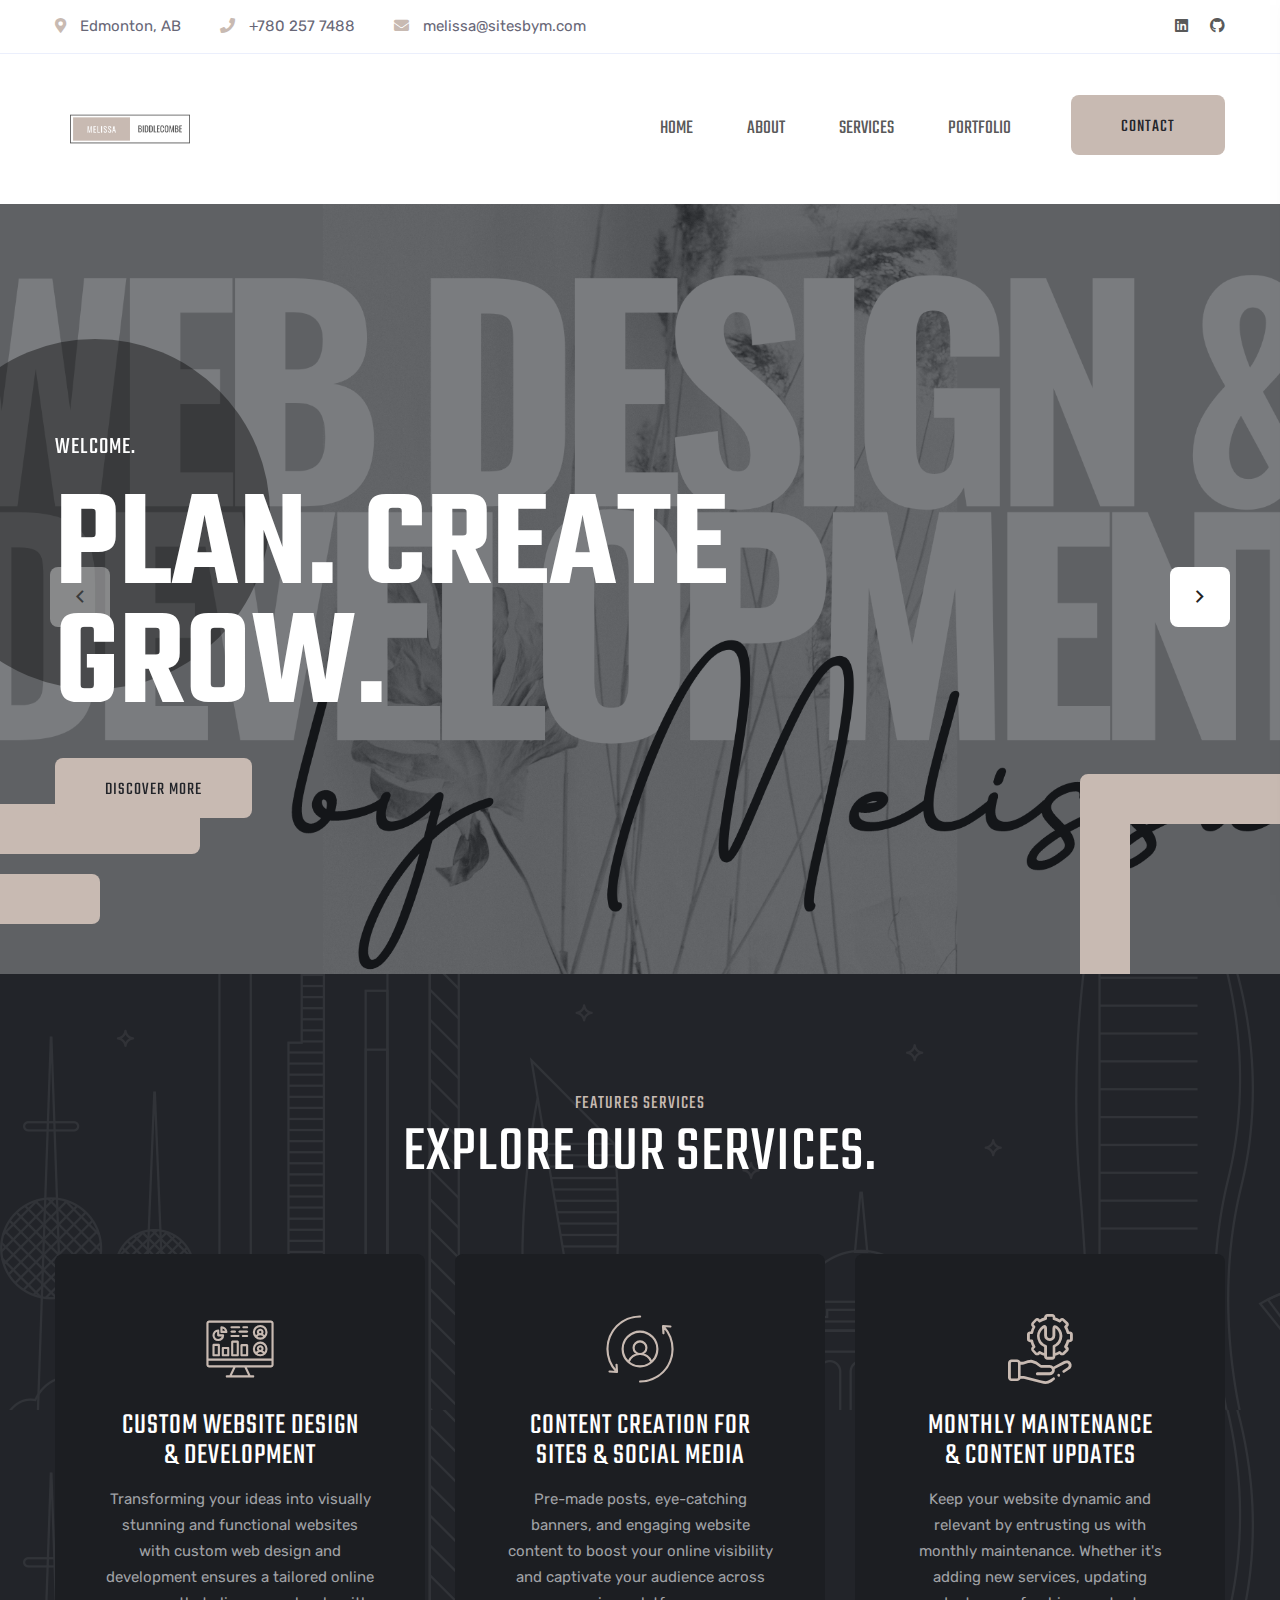
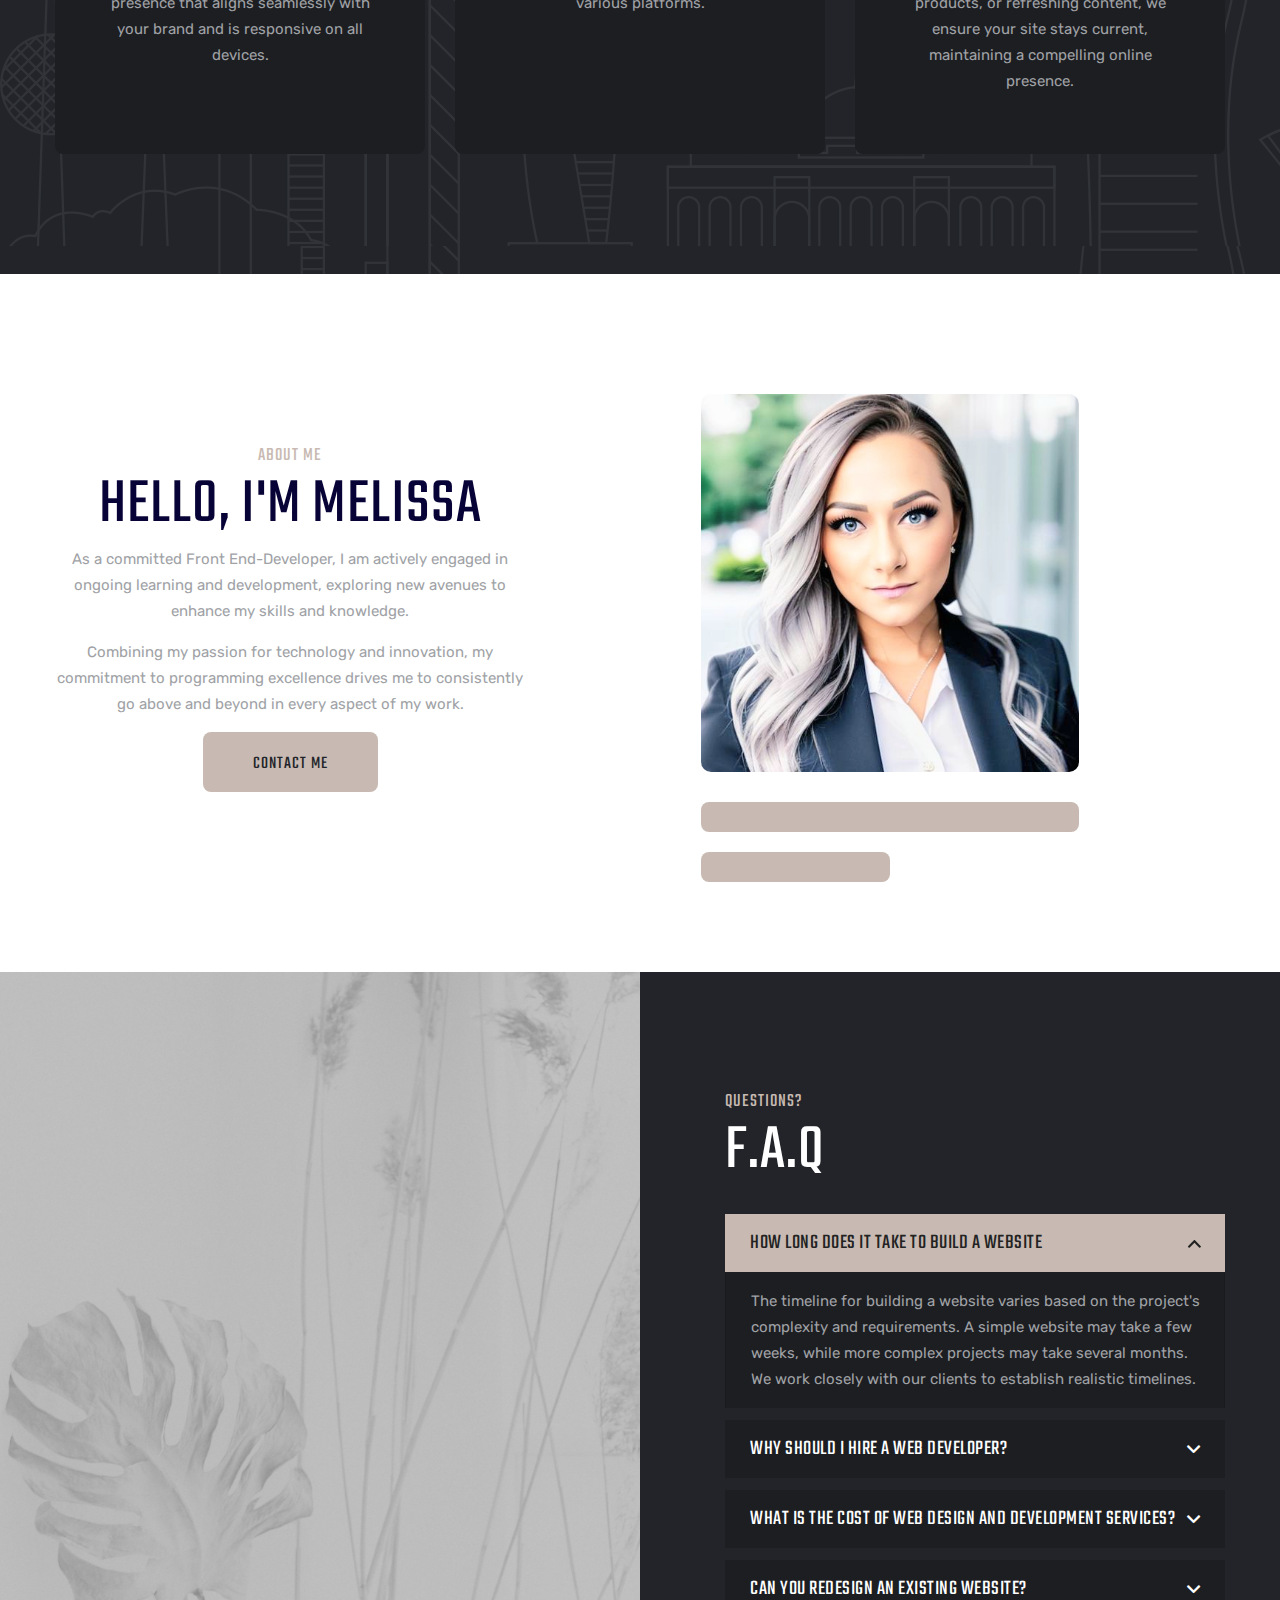
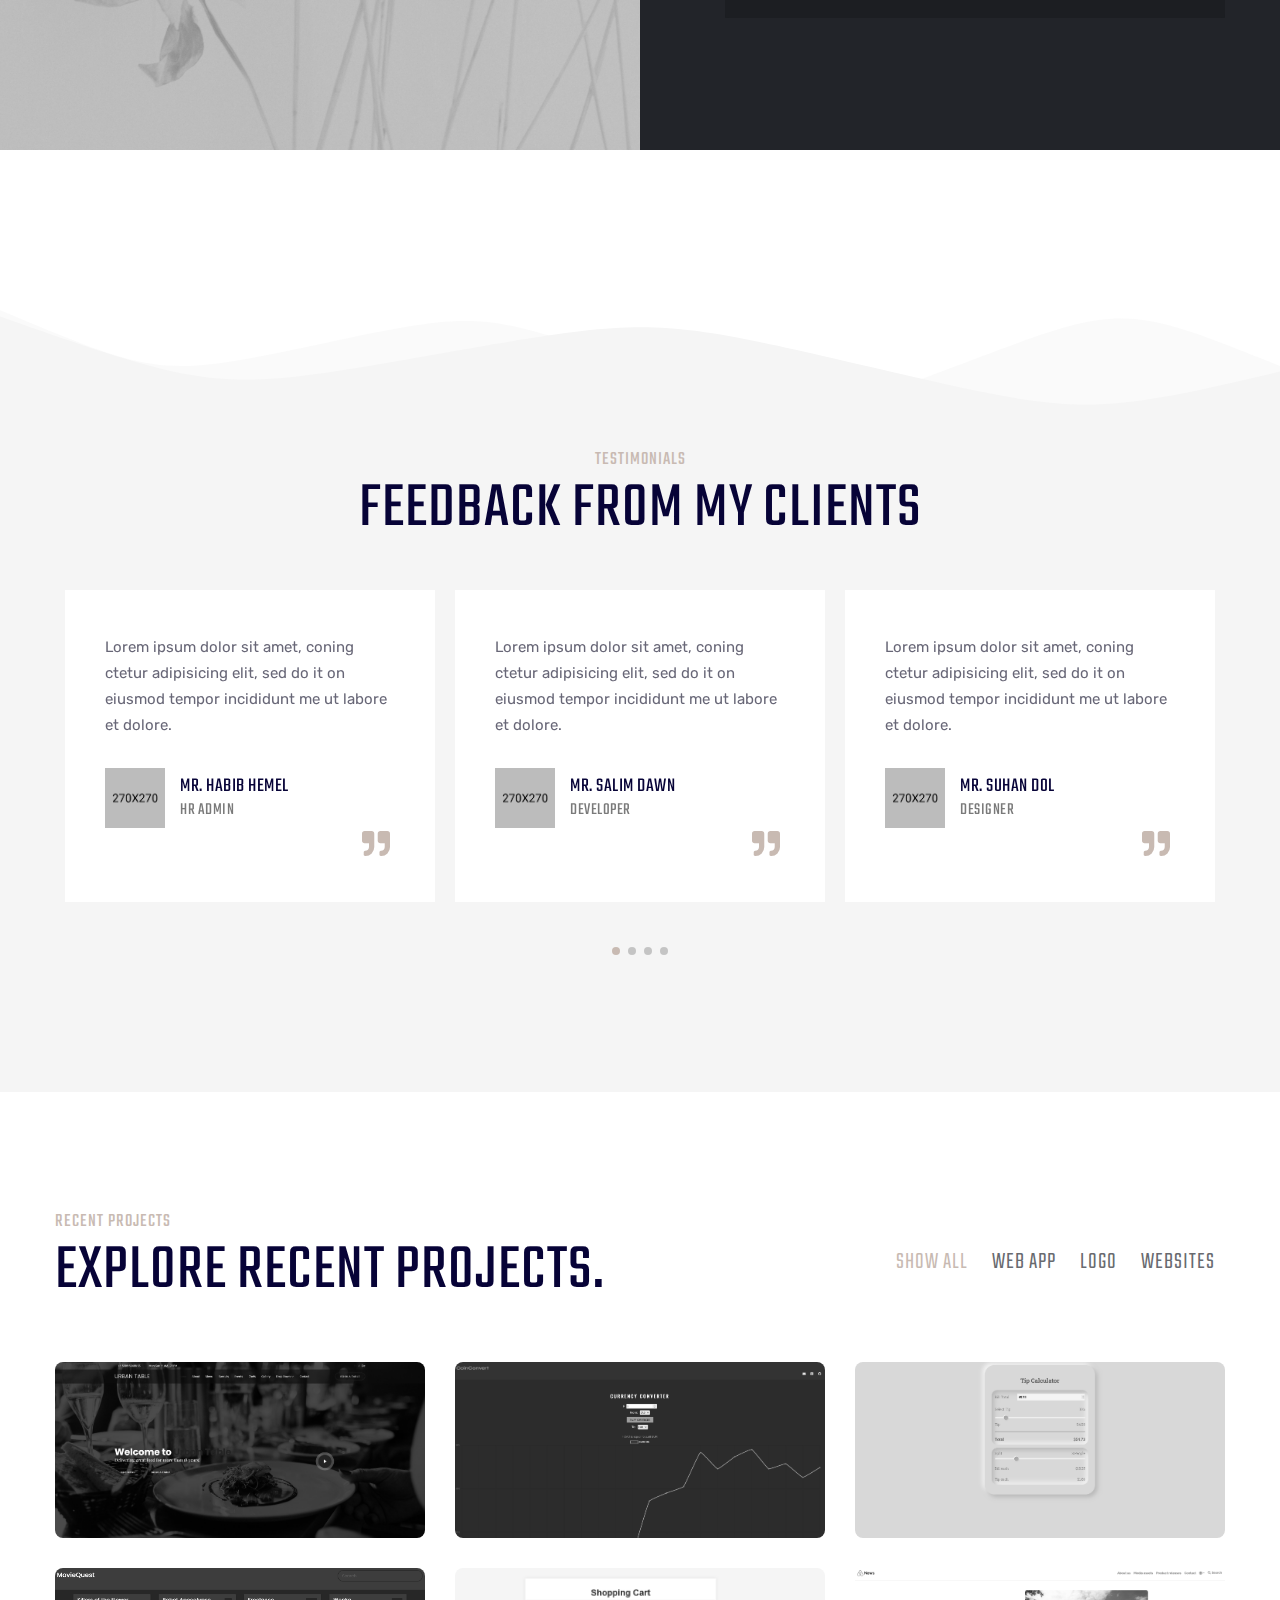
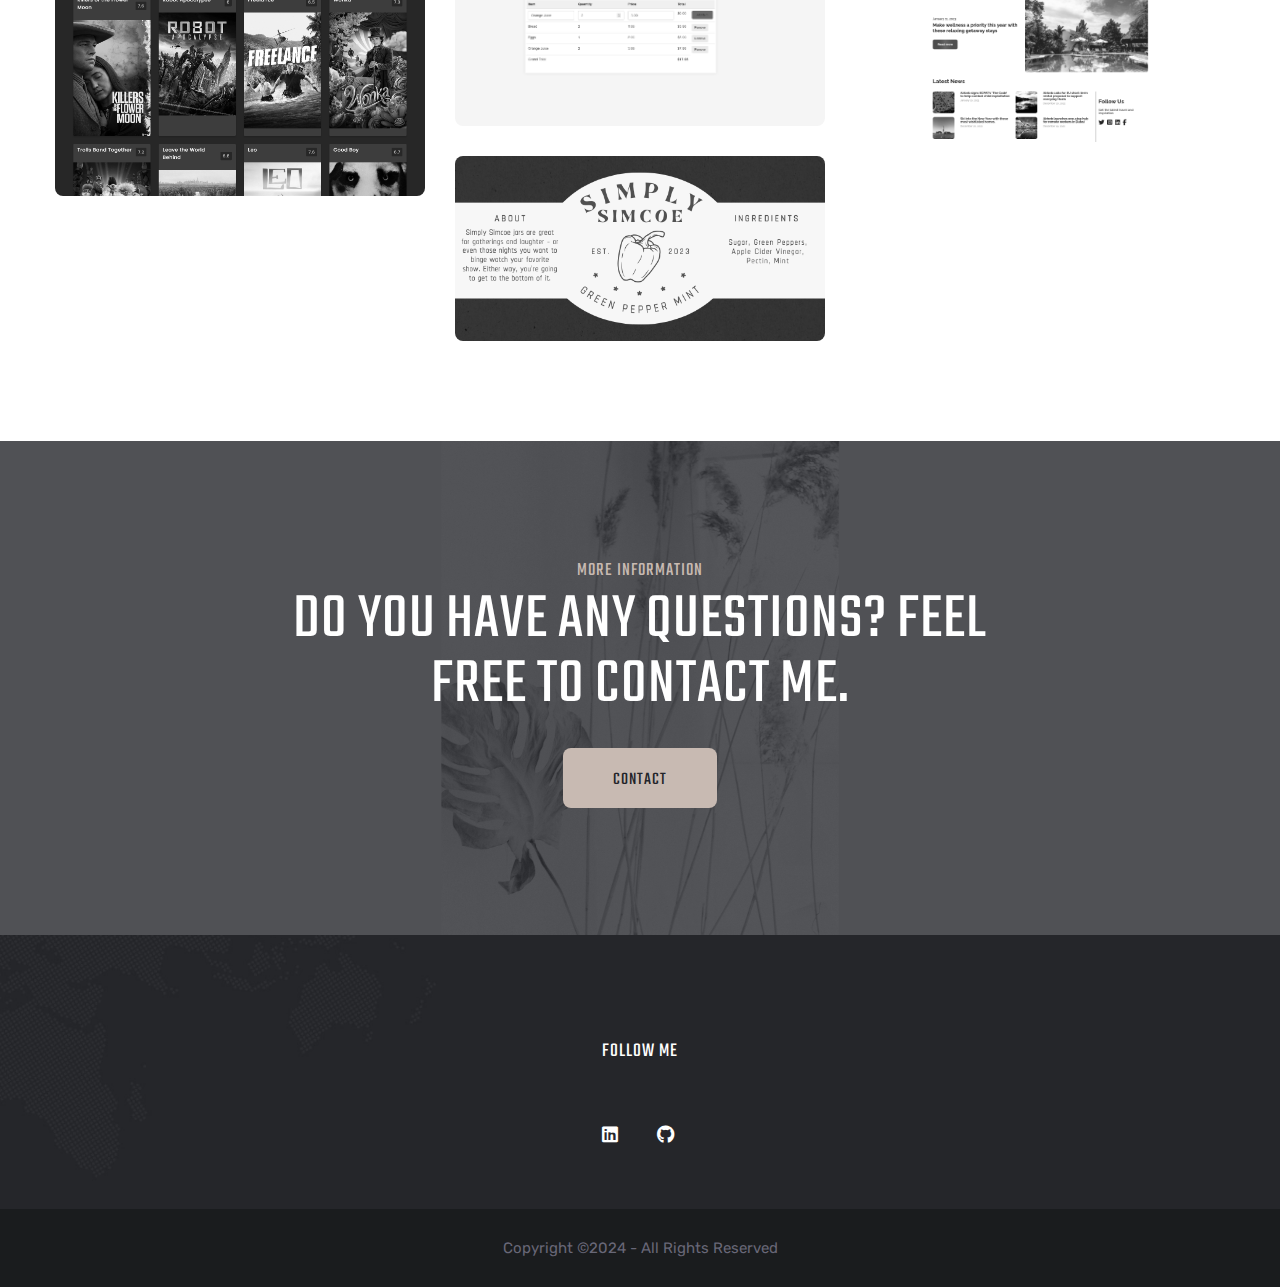
<file: index.html>
<!doctype html>
<html class="no-js" lang="zxx">
   <head>
      <meta charset="utf-8">
      <meta http-equiv="x-ua-compatible" content="ie=edge">
      <title>Designbym - Digital Agency Services  </title>
      <meta name="description" content="">
      <meta name="viewport" content="width=device-width, initial-scale=1">
      <!-- Place favicon.ico in the root directory -->
      <link rel="shortcut icon" type="image/x-icon" href="assets/img/logo/mblogo.png">
      <!-- CSS here -->
      <link rel="stylesheet" href="assets/css/preloader.css">
      <link rel="stylesheet" href="assets/css/bootstrap.min.css">
      <link rel="stylesheet" href="assets/css/meanmenu.css">
      <link rel="stylesheet" href="assets/css/animate.min.css">
      <link rel="stylesheet" href="assets/css/owl.carousel.min.css">
      <link rel="stylesheet" href="assets/css/swiper-bundle.css">
      <link rel="stylesheet" href="assets/css/backToTop.css">
      <link rel="stylesheet" href="assets/css/jquery.fancybox.min.css">
      <link rel="stylesheet" href="assets/css/fontAwesome5Pro.css">
      <link rel="stylesheet" href="assets/css/flaticon.css">
      <link rel="stylesheet" href="assets/css/elegenticons.css">
      <link rel="stylesheet" href="assets/css/default.css">
      <link rel="stylesheet" href="assets/css/style.css">
   </head>
   <body>
      <!--[if lte IE 9]>
      <p class="browserupgrade">You are using an <strong>outdated</strong> browser. Please <a href="https://browsehappy.com/">upgrade your browser</a> to improve your experience and security.</p>
      <![endif]-->
      
      <!-- Add your site or application content here -->  

      <!-- pre loader area start -->
      <div id="loading">
         <div id="loading-center">
            <div id="loading-center-absolute">
               <div class="loading-icon text-center d-sm-flex align-items-center">
                  <img class="loading-logo mr-10" src="assets/img/preloader/preloader-icon.png" alt="">
                  <img src="assets/img/logo/mblogo.png" alt="">
               </div>
            </div>
         </div>  
      </div>
      <!-- pre loader area end -->

      <!-- header  -->
      <header class="header-light">
         <div class="top-bar d-none d-md-block pt-15 pb-15">
            <div class="container">
               <div class="row d-flex align-items-center">
                  <div class="col-xl-8 col-lg-8 col-md-7">
                        <div class="header-info">
                           <span class="header-address d-none d-lg-inline"><i class="fa fa-map-marker-alt"></i> <a target="_blank" href="https://maps.app.goo.gl/D31o2Qdr8J1iwoAo6" >Edmonton, AB</a> </span>
                           <span class="header-phone"><i class="fas fa-phone"></i> <a href="callto:+780 257 7488">+780 257 7488</a></span>
                           <span class="header-email d-none d-xl-inline"><i class="fas fa-envelope"></i> <a href="mailto:melissa@sitesbym.com">melissa@sitesbym.com</a></span>
                        </div>
                        </div>
                        <div class="col-xl-4 col-lg-4 col-md-5 text-end">
                           <div class="header-social ">
                              <a href="https://www.linkedin.com/in/melissa-biddlecombe-54366a25b/"><i class="fab fa-linkedin"></i></a>
                              <a href="https://github.com/Melissa-Erion"><i class="fab fa-github"></i></a>
                           </div>
                        </div>
                     </div>
            </div>
         </div>
         <div id="header-sticky" class="header-area header-pad-2 sticky-2">
            <div class="container">
               <div class="row align-items-center">
                  <div class="col-xl-3 col-lg-2 col-md-6 col-6">
                     <div class="logo logo-border">
                        <a href="index.html"><img src="assets/img/logo/mblogo.png" alt="logo"></a>
                     </div>
                  </div>

                  <!-- NAVIGATION START -->
                  <div class="col-xl-9 col-lg-10 col-md-6 col-6 d-flex justify-content-end">
                     <div class="main-menu text-center ">
                        <nav id="mobile-menu">
                           <ul>
                              <li>
                                 <a class="active" href="index.html">Home</a>
                              </li>
                              <li>
                                 <a href="#about" >About</a>
                              </li>
                              <li>
                                 <a href="#services">Services </a>                             
                              </li>
                              <li>
                                 <a href="#portfolio">portfolio</a>
                              </li>
                              
                           </ul>
                        </nav>
                     </div>
                     <div class="header-right-info d-flex align-items-center justify-content-end">
                        <div class="sidebar__menu d-lg-none">
                           <div class="sidebar-toggle-btn sidebar-toggle-btn-2 ml-30" id="sidebar-toggle">
                               <span class="line"></span>
                               <span class="line"></span>
                               <span class="line"></span>
                           </div>
                       </div>
                        <div class="header-btn d-none d-lg-block">
                           <a href="contact.html" class="tp-btn">Contact</a>
                        </div>
                     </div>
                  </div>
               </div>
            </div>
         </div>
      </header>
      <!-- NAVIGATION END -->
      <!-- header end -->


      <!-- sidebar area start -->
      <div class="sidebar__area">
         <div class="sidebar__wrapper">
            <div class="sidebar__close">
               <button class="sidebar__close-btn" id="sidebar__close-btn">
                  <i class="fal fa-times"></i>
               </button>
            </div>
            <div class="sidebar__content">
               <div class="logo mb-40">
                  <a href="index.html">
                  <img src="assets/img/logo/mblogo.png" alt="logo">
                  </a>
               </div>
               <div class="mobile-menu fix"></div>

              
               <div class="sidebar__contact mb-45">
                  <ul>
                     
                        <li class="wow fadeInUp" data-wow-delay="1s">
                           <div class="icon theme-color ">
                              <i class="fal fa-envelope"></i>
                           </div>
                           <div class="text theme-color ">
                              <span><a href="melissa@sitesbym.com">melissa@sitesbym.com</a></span>
                           </div>
                        </li>
                        <li class="wow fadeInUp" data-wow-delay="1s">
                           <div class="icon theme-color">
                              <i class="fas fa-phone-volume"></i>
                           </div>
                           <div class="text theme-color">
                              <span><a href="tel:+7802577488">780 257 7488</a></span>
                           </div>
                        </li>
                        <li class="wow fadeInUp" data-wow-delay="1s">
                           <div class="icon">
                              <i class="fal fa-map-marker-alt"></i>
                           </div>
                           <div class="text">
                              <a target="_blank" href="https://maps.app.goo.gl/D31o2Qdr8J1iwoAo6">Edmonton, <br> AB</a>
                           </div>
                        </li>
                        <br>
                        <br>
                        <li class="wow fadeInUp" data-wow-delay="1s">
                           <a href="contact.html" class="tp-btn">Contact</a>
                        </li>
                  </ul>
               </div>
            </div>
         </div>
      </div>
      <!-- sidebar area end -->   
      <div class="body-overlay transition-3"></div>


      <main>

         <!-- slider area start -->
         <div class="slider-area  fix">
               <div class="slider-active swiper-container">
                  <div class="swiper-wrapper">
                     <div class="slider-list slider-height-2 swiper-slide d-flex align-items-center pt-70">
                        <div class="slider-shape "></div>
                        <div class="slider-shape-line"></div>
                        <div class="slider-shape-line2"></div>
                        <div class="slider-bg img-zoom img-fluid" data-background="assets/img/slider/slider-1.png"></div>
                        <div class="container">
                           <div class="row">
                                 <div class="col-12 position-relative">
                                    <div class="slider-circle-shape slider-circle-shape-2"></div>
                                    <div class="slider-text slider-text-2 z-index">
                                       <span class="slider-sub-title" data-animation="fadeInUp" data-delay="0.3s">welcome.</span>
                                       <h2 class="slider-title" data-animation="fadeInUp" data-delay="0.5s">Plan. Create  <br> Grow.</h2>
                                       <div class="slide-btn mt-30 d-flex align-items-center" data-animation="fadeInUp" data-delay="0.7s">
                                          <a href="about.html" class="tp-btn">Discover More</a>
                                       </div>
                                    </div>
                                 </div>
                           </div>
                        </div>
                     </div>
                     <div class="slider-list slider-height-2 swiper-slide d-flex align-items-center pt-70">
                        <div class="slider-shape"></div>
                        <div class="slider-shape-line"></div>
                        <div class="slider-shape-line2"></div>
                        <div class="slider-bg img-zoom img-fluid" data-background="assets/img/slider/footer-slider.png"></div>
                        <div class="container">
                           <div class="row">
                                 <div class="col-12 position-relative">
                                    <div class="slider-circle-shape slider-circle-shape-2"></div>
                                    <div class="slider-text slider-text-2 z-index">
                                       <span class="slider-sub-title" data-animation="fadeInUp" data-delay="0.3s">welcome.</span>
                                       <h2 class="slider-title" data-animation="fadeInUp" data-delay="0.5s">Let's Get Your <br> Business Online.</h2>
                                       <div class="slide-btn mt-30 d-flex align-items-center" data-animation="fadeInUp" data-delay="0.7s">
                                          <a href="about.html" class="tp-btn">Discover More</a>
                                       </div>
                                    </div>
                                 </div>
                           </div>
                        </div>
                     </div>
                  </div>
                     <!-- If we need pagination -->
                     <!-- <div class="swiper-pagination"></div> -->

                     <!-- If we need navigation buttons -->
                     <div class="swiper-button-prev sp-arrow"> <i class="far fa-angle-left"></i></div>
                     <div class="swiper-button-next sp-arrow"> <i class="far fa-angle-right"></i></div>
               </div>
         </div>
         <!-- slider area end -->

         <!-- services -->
         <div class="main-services black-bg pt-120 pb-90" data-background="assets/img/pattern/pt1.png">
            <div class="container">
               <div class="row mb-60">
                  <div class="col-12">
                     <div class="sec-wrapper text-center">
                        <h5 id="services" >Features Services</h5>
                        <h2 class="section-title text-white">Explore Our Services.</h2>
                     </div>
                  </div>
               </div>
               <div class="row text-center mfbox-container">
                  <div class="col-xl-4 col-lg-4 col-md-6 mb-30">
                     <div class="mfbox">
                        <div class="mf-shape"></div>
                        <div class="mfbox__icon mb-15">
                           <i class="flaticon-insight"></i>
                        </div>
                        <div class="mfbox__text">
                           <h3 class="mf-title">Custom Website Design  <br>
                              & Development</h3>
                           <p>Transforming your ideas into visually stunning and functional websites with custom web design and development ensures a tailored online presence that aligns seamlessly with your brand and is responsive on all devices.</p>   
                        </div>
                        <div class="mf-btn">
                           <a class="squire-btn"><i class="fal fa-angle-right"></i></a>
                        </div>
                     </div>
                  </div>
                  <div class="col-xl-4 col-lg-4 col-md-6 mb-30">
                     <div class="mfbox ">
                        <div class="mf-shape"></div>
                        <div class="mfbox__icon mb-15">
                           <i class="flaticon-remarketing"></i>
                        </div>
                        <div class="mfbox__text">
                           <h3 class="mf-title">Content Creation For<br>Sites & Social Media </h3>
                           <p>Pre-made posts, eye-catching banners, and engaging website content to boost your online visibility and captivate your audience across various platforms.</p>   
                        </div>
                        <div class="mf-btn">
                           <a class="squire-btn"><i class="fal fa-angle-right"></i></a>
                        </div>
                     </div>
                  </div>
                  <div class="col-xl-4 col-lg-4 col-md-6 mb-30">
                     <div class="mfbox ">
                        <div class="mf-shape"></div>
                        <div class="mfbox__icon mb-15">
                           <i class="flaticon-technical-support"></i>
                        </div>
                        <div class="mfbox__text">
                           <h3 class="mf-title">Monthly Maintenance <br>
                               & Content Updates</h3>
                           <p>Keep your website dynamic and relevant by entrusting us with monthly maintenance. Whether it's adding new services, updating products, or refreshing content, we ensure your site stays current, maintaining a compelling online presence.</p>   
                        </div>
                        <div class="mf-btn">
                           <a class="squire-btn"><i class="fal fa-angle-right"></i></a>
                        </div>
                     </div>
                  </div>
               </div>
            </div>
         </div>
         <!-- services end -->

         <!-- about start -->
         <div class="about-area pt-120 pb-90" id="about">
            <div class="container">
                <div class="row align-items-center"> <!-- Align items vertically in a row -->
                    <div class="col-xl-5 col-lg-6 text-center mb-4 mb-lg-0"> <!-- Center text and adjust margin on small screens -->
                        <div class="ab-box pl-lg-50 mb-30">
                            <div class="sec-wrapper">
                                <h5>About Me</h5>
                                <h2 class="section-title">Hello, I'm Melissa</h2>
                                <p>
                                    As a committed Front End-Developer, I am actively engaged in ongoing learning and development, exploring new avenues to enhance my skills and knowledge.
                                </p>
                                <p>
                                    Combining my passion for technology and innovation, my commitment to programming excellence drives me to consistently go above and beyond in every aspect of my work.
                                </p>
                            </div>
                            <div class="ab-btn">
                                <a href="contact.html" class="tp-btn">Contact Me</a>
                            </div>
                        </div>
                    </div>
                    <div class="col-xl-7 col-lg-6 text-center">
                        <div class="abs-images abs-images-2 pl-lg-50">
                            <div class="row justify-content-center"> <!-- Center content horizontally in a row -->
                                <div class="col-7">
                                    <div class="abs-img mb-30">
                                        <img src="assets/img/about/1000002239.jpg" alt="">
                                    </div>
                                    <div class="ab-line-shape w-100 mb-20"></div>
                                    <div class="ab-line-shape w-50"></div>
                                </div>
                            </div>
                        </div>
                    </div>
                </div>
            </div>
        </div>
         <!-- about end -->

         <!-- faq  -->
         <div class="faq-area pos-rel black-bg" >
            <div class="faq-bg img-fluid" data-background="assets/img/bg/faq-bg-img.png" class="img-fluid"></div>
            <div class="container">
               <div class="row">
                  <div class="col-xl-6 offset-xl-6 col-lg-6 offset-lg-6">
                     <div class="faq-content pl-70 pt-120 pb-120">
                        <div class="sec-wrapper mb-30">
                           <h5>Questions?</h5>
                           <h2 class="section-title text-white">F.A.Q</h2>
                        </div>
                        <div class="accordion" id="accordionExample">
                           <div class="accordion-item">
                           <h2 class="accordion-header" id="headingOne">
                              <button class="accordion-button" type="button" data-bs-toggle="collapse" data-bs-target="#collapseOne" aria-expanded="true" aria-controls="collapseOne">
                                 How long does it take to build a website
                              </button>
                           </h2>
                           <div id="collapseOne" class="accordion-collapse collapse show" aria-labelledby="headingOne" data-bs-parent="#accordionExample">
                              <div class="accordion-body">
                                 <p>The timeline for building a website varies based on the project's complexity and requirements. A simple website may take a few weeks, while more complex projects may take several months. We work closely with our clients to establish realistic timelines. </p>
                              </div>
                           </div>
                           </div>
                           <div class="accordion-item">
                           <h2 class="accordion-header" id="headingTwo">
                              <button class="accordion-button collapsed" type="button" data-bs-toggle="collapse" data-bs-target="#collapseTwo" aria-expanded="false" aria-controls="collapseTwo">
                                 Why should I hire a Web Developer?
                              </button>
                           </h2>
                           <div id="collapseTwo" class="accordion-collapse collapse" aria-labelledby="headingTwo" data-bs-parent="#accordionExample">
                              <div class="accordion-body">            
                                 <p>Expertise: Developers have in-depth knowledge of programming languages, design principles, and the latest industry trends. This expertise ensures that your website is built using best practices and is technologically sound. </p><br>
                                 <p>
                                    Time Savings: Developing a website involves various complex tasks that can be time-consuming for someone without coding experience. Hiring a developer allows you to focus on your core business while the experts handle the technical aspects efficiently.
                                 </p><br>
                                 <p>
                                    Time Savings: Developing a website involves various complex tasks that can be time-consuming for someone without coding experience. Hiring a developer allows you to focus on your core business while the experts handle the technical aspects efficiently.
                                 </p><br>
                                 <p>
                                    Scalability: Professional developers design websites with scalability in mind, ensuring that your site can grow and adapt as your business expands. This long-term perspective is crucial for a sustainable online presence.
                                 </p><br>
                                 <p>
                                    Technical Support: Having a developer on board means you have ongoing technical support. If issues arise, updates are needed, or you want to implement new features, a developer can quickly address these requirements.
                                 </p><br>
                                 <p>
                                    Quality Assurance: Developers follow coding standards and conduct rigorous testing to ensure that your website functions smoothly across various devices and browsers. This attention to detail results in a high-quality, reliable website.
                                 </p><br>
                              </div>
                           </div>
                           </div>
                           <div class="accordion-item">
                           <h2 class="accordion-header" id="headingThree">
                              <button class="accordion-button collapsed" type="button" data-bs-toggle="collapse" data-bs-target="#collapseThree" aria-expanded="false" aria-controls="collapseThree">
                                 What is the cost of web design and development services?
                              </button>
                           </h2>
                           <div id="collapseThree" class="accordion-collapse collapse" aria-labelledby="headingThree" data-bs-parent="#accordionExample">
                              <div class="accordion-body">
                                 <p>The cost depends on factors such as project complexity, features, and the level of customization. We provide detailed quotes after understanding your specific needs during the initial consultation. </p>
                              </div>
                           </div>
                           </div>
                           <div class="accordion-item">
                              <h2 class="accordion-header" id="headingThree1">
                              <button class="accordion-button collapsed" type="button" data-bs-toggle="collapse" data-bs-target="#collapseThree1" aria-expanded="false" aria-controls="collapseThree1">
                                 Can you redesign an existing website?
                              </button>
                              </h2>
                              <div id="collapseThree1" class="accordion-collapse collapse" aria-labelledby="headingThree1" data-bs-parent="#accordionExample">
                              <div class="accordion-body">
                                 <p>Certainly! We offer website redesign services to enhance the look, feel, and functionality of your existing site. Our goal is to provide a modern, user-friendly experience. </p>
                              </div>
                              </div>
                           </div>
                        </div>
                     </div>
                  </div>
               </div>
            </div>
         </div>
         <!-- faq  -->
         
         <section class="review-area review-area-padding grey-bgs pt-150 pb-120 pos-rel pl-50 pr-50">
            <div class="wavify-wrapper">
               <svg width="100%" height="100%" version="1.1" xmlns="http://www.w3.org/2000/svg" class="wavify-item"
                     data-wavify-height="140" data-wavify-background="rgba(245,245,245,0.5)" data-wavify-amplitude="80"
                     data-wavify-bones="4">
                     <path d="M 0 141.71042689406383 C 237.875 148.50471572578806 237.875 148.50471572578806 475.75 145.107571309926 C 713.625 141.71042689406383 713.625 141.71042689406383 951.5 165.82491752026056 C 1189.375 189.9394081464571 1189.375 189.9394081464571 1427.25 193.5786122514483 C 1665.125 197.21781635643944 1665.125 197.21781635643944 1903 165.82491752026056 L 1903 7389 L 0 7389 Z"
                        fill="rgba(245,245,245,0.5)"></path>
               </svg>

               <svg width="100%" height="100%" version="1.1" xmlns="http://www.w3.org/2000/svg" class="wavify-item"
                     data-wavify-height="140" data-wavify-background="#f5f5f5" data-wavify-amplitude="80"
                     data-wavify-bones="3">
                     <path d="M 0 147.22020568980648 C 317.16666666666663 183.65559797623268 317.16666666666663 183.65559797623268 634.3333333333333 165.43790183301957 C 951.4999999999999 147.22020568980648 951.4999999999999 147.22020568980648 1268.6666666666665 200.09089320557024 C 1585.833333333333 252.96158072133412 1585.833333333333 252.96158072133412 1903 183.26276877337258 L 1903 7389 L 0 7389 Z"
                        fill="#f5f5f5"></path>
               </svg>
            </div>
            <div class="container">
               <div class="row mb-40 pt-150 z-index">
                  <div class="col-12">
                     <div class="sec-wrapper text-center">
                        <h5>Testimonials</h5>
                        <h2 class="section-title">Feedback From My Clients</h2>
                     </div>
                  </div>
               </div>
                  <div class="test-active swiper-container">
                  <div class="swiper-wrapper pb-70">
                     <div class="testi-item swiper-slide">
                        <div class="tptestinimail">
                           <div class="tptestinimail__text">
                              <p>Lorem ipsum dolor sit amet, coning
                              ctetur adipisicing elit, sed do it on
                              eiusmod tempor incididunt me
                              ut labore et dolore.</p>
                           </div>
                           <div class="tptestinimail__author d-sm-flex align-items-center">
                              <div class="tptestinimail__author--img tptestinimail__author--img-2">
                                    <img src="assets/img/testimonial/client-2.png" alt="">
                              </div>
                              <div class="tptestinimail__author--bio">
                                    <h4>Mr. Habib Hemel</h4>
                                    <h6>HR Admin</h6>
                              </div>
                           </div>
                           <div class="testimonial-quote text-end">
                              <i class="fa fa-quote-right"></i>
                           </div>
                        </div>
                     </div>
                     <div class="testi-item swiper-slide">
                        <div class="tptestinimail">
                           <div class="tptestinimail__text">
                              <p>Lorem ipsum dolor sit amet, coning
                              ctetur adipisicing elit, sed do it on
                              eiusmod tempor incididunt me
                              ut labore et dolore.</p>
                           </div>
                           <div class="tptestinimail__author d-sm-flex align-items-center">
                              <div class="tptestinimail__author--img tptestinimail__author--img-2">
                                    <img src="assets/img/testimonial/client-3.png" alt="">
                              </div>
                              <div class="tptestinimail__author--bio">
                                    <h4>Mr. Salim Dawn</h4>
                                    <h6>Developer</h6>
                              </div>
                           </div>
                           <div class="testimonial-quote text-end">
                              <i class="fa fa-quote-right"></i>
                           </div>
                        </div>
                     </div>
                     <div class="testi-item swiper-slide">
                        <div class="tptestinimail">
                           <div class="tptestinimail__text">
                              <p>Lorem ipsum dolor sit amet, coning
                              ctetur adipisicing elit, sed do it on
                              eiusmod tempor incididunt me
                              ut labore et dolore.</p>
                           </div>
                           <div class="tptestinimail__author d-sm-flex align-items-center">
                              <div class="tptestinimail__author--img tptestinimail__author--img-2">
                                    <img src="assets/img/testimonial/client-4.png" alt="">
                              </div>
                              <div class="tptestinimail__author--bio">
                                    <h4>Mr. Suhan Dol</h4>
                                    <h6>Designer</h6>
                              </div>
                           </div>
                           <div class="testimonial-quote text-end">
                              <i class="fa fa-quote-right"></i>
                           </div>
                        </div>
                     </div>
                     <div class="testi-item swiper-slide">
                        <div class="tptestinimail">
                           <div class="tptestinimail__text">
                              <p>Lorem ipsum dolor sit amet, coning
                              ctetur adipisicing elit, sed do it on
                              eiusmod tempor incididunt me
                              ut labore et dolore.</p>
                           </div>
                           <div class="tptestinimail__author d-sm-flex align-items-center">
                              <div class="tptestinimail__author--img tptestinimail__author--img-2">
                                    <img src="assets/img/testimonial/client-5.png" alt="">
                              </div>
                              <div class="tptestinimail__author--bio">
                                    <h4>Mr. Williamson</h4>
                                    <h6>Pure Founder</h6>
                              </div>
                           </div>
                           <div class="testimonial-quote text-end">
                              <i class="fa fa-quote-right"></i>
                           </div>
                        </div>
                     </div>
                     <div class="testi-item swiper-slide">
                        <div class="tptestinimail">
                           <div class="tptestinimail__text">
                              <p>Lorem ipsum dolor sit amet, coning
                              ctetur adipisicing elit, sed do it on
                              eiusmod tempor incididunt me
                              ut labore et dolore.</p>
                           </div>
                           <div class="tptestinimail__author d-sm-flex align-items-center">
                              <div class="tptestinimail__author--img tptestinimail__author--img-2">
                                    <img src="assets/img/testimonial/client-1.png" alt="">
                              </div>
                              <div class="tptestinimail__author--bio">
                                    <h4>Mr. Jonota Gilai</h4>
                                    <h6>BDevs Officer</h6>
                              </div>
                           </div>
                           <div class="testimonial-quote text-end">
                              <i class="fa fa-quote-right"></i>
                           </div>
                        </div>
                     </div>
                     <div class="testi-item swiper-slide">
                        <div class="tptestinimail">
                           <div class="tptestinimail__text">
                              <p>Lorem ipsum dolor sit amet, coning
                              ctetur adipisicing elit, sed do it on
                              eiusmod tempor incididunt me
                              ut labore et dolore.</p>
                           </div>
                           <div class="tptestinimail__author d-sm-flex align-items-center">
                              <div class="tptestinimail__author--img tptestinimail__author--img-2">
                                    <img src="assets/img/testimonial/client-6.png" alt="">
                              </div>
                              <div class="tptestinimail__author--bio">
                                    <h4>Mr. Shewkh Kamal</h4>
                                    <h6>ThemePure</h6>
                              </div>
                           </div>
                           <div class="testimonial-quote text-end">
                              <i class="fa fa-quote-right"></i>
                           </div>
                        </div>
                     </div>
                  </div>
                  <div class="swiper-pagination"></div>
                  </div>
            </div>
         </section>

        <!-- START PORTFOLIO DESIGN AREA -->
        <section class="portfolio-area pt-120 pb-70" id="portfolio">
         <div class="container">
            <div class="row mb-40 d-none">
               <div class="col-12">
                  <div class="sec-wrapper text-center">
                     <h5>Recent Projects</h5>
                     <h2 class="section-title">Explore Recent Projects.</h2>
                  </div>
               </div>
            </div>
             <div class="row align-items-center mb-50">
                 <!-- START PORTFOLIO FILTER AREA -->
                 <div class="col-xl-6 col-lg-6">
                  <div class="sec-wrapper text-centers">
                     <h5>Recent Projects</h5>
                     <h2 class="section-title">Explore Recent Projects.</h2>
                  </div>
                 </div>
                 <div class="col-xl-6 col-lg-6">
                     <div class="text-lg-end">
                         <div class="portfolio-filter">
                             <button class="active" data-filter="*">Show all</button>
                             <button data-filter=".cat1">Web App</button>
                             <button data-filter=".cat2">Logo</button>
                             <button data-filter=".cat3">Websites</button>
                             <!-- <button data-filter=".cat4">Agency</button> -->
                         </div>
                     </div>
                 </div>
                 <!-- END PORTFOLIO FILTER AREA -->
             </div>
             <div id="portfolio-grid" class="row row-portfolio">
                 <div class="col-lg-4 col-md-6 col-sm-6 grid-item cat3">
                     <div class="tportfolio mb-30">
                        <div class="tportfolio__img">
                           <a class="popup-image" href="assets/img/portfolio/urbantablered.png" data-fancybox="gallery">
                              <img src="assets/img/portfolio/urbantablered.png" alt="" />
                           </a>
                           <div class="tportfolio__text tportfolio__text-2">
                              <h3 class="tportfolio-title"><a href="https://urban-table.netlify.app" target="_blank">Urban Table</a></h3>
                              <h4>Busines, Restaurant</h4>

                              <div class="portfolio-plus">
                                 <a href="assets/img/portfolio/urbantablered.png" data-fancybox="gallery">
                                    <i class="fal fa-plus"></i>
                                </a>
                              </div>
                           </div>
                        </div>
                     </div>
                 </div>
                 <!--  -->
                 <div class="col-lg-4 col-md-6 col-sm-6 grid-item cat1 cat3">
                     <div class="tportfolio mb-30">
                        <div class="tportfolio__img">
                           <a class="popup-image" href="assets/img/portfolio/currencyconverter1.png" data-fancybox="gallery">
                              <img src="assets/img/portfolio/currencyconverter1.png" alt="" />
                           </a>
                           <div class="tportfolio__text tportfolio__text-2">
                              <h3 class="tportfolio-title"><a href="https://m-currencyconverter.netlify.app" target="_blank">Currency Converter</a></h3>
                              <h4>Market Analysis</h4>
                              <div class="portfolio-plus">
                                 <a href="assets/img/portfolio/currencyconverter1.png" data-fancybox="gallery">
                                    <i class="fal fa-plus"></i>
                                </a>
                              </div>
                           </div>
                        </div>
                     </div>
                 </div>
                 <!--  -->
                 <div class="col-lg-4 col-md-6 col-sm-6 grid-item cat1 cat3">
                     <div class="tportfolio mb-30">
                        <div class="tportfolio__img">
                           <a class="popup-image" href="assets/img/portfolio/tipcalculator2.png" data-fancybox="gallery">
                              <img src="assets/img/portfolio/tipcalculator2.png" alt="" />
                           </a>
                           <div class="tportfolio__text tportfolio__text-2">
                              <h3 class="tportfolio-title"><a href="https://subtle-rugelach-3dd4a2.netlify.app" target="_blank">Tip Calculator</a></h3>
                              <h4>Web App</h4>
                              <div class="portfolio-plus">
                                 <a href="assets/img/portfolio/tipcalculator2.png" data-fancybox="gallery">
                                    <i class="fal fa-plus"></i>
                                </a>
                              </div>
                           </div>
                        </div>
                     </div>
                 </div>
                 <!--  -->
                 <div class="col-lg-4 col-md-6 col-sm-6 grid-item cat1 cat3">
                     <div class="tportfolio mb-30">
                        <div class="tportfolio__img">
                           <a class="popup-image" href="assets/img/portfolio/newsclone1.png" data-fancybox="gallery">
                              <img src="assets/img/portfolio/newsclone1.png" alt="" />
                           </a>
                           <div class="tportfolio__text tportfolio__text-2">
                              <h3 class="tportfolio-title"><a href="https://airbnbnewsclonebymelissa.netlify.app" target="_blank">AirBnB News Clone</a></h3>
                              <h4>Website <i class="mdi mdi-close-network:"></i></h4>
                              <div class="portfolio-plus">
                                 <a href="assets/img/portfolio/newsclone1.png" data-fancybox="gallery">
                                    <i class="fal fa-plus"></i>
                                </a>
                              </div>
                           </div>     
                        </div>
                     </div>
                 </div>
                 <!--  -->
                 <div class="col-lg-4 col-md-6 col-sm-6 grid-item cat3 cat1">
                     <div class="tportfolio mb-30">
                        <div class="tportfolio__img">
                           <a class="popup-image" href="assets/img/portfolio/moviequest.png" data-fancybox="gallery">
                              <img src="assets/img/portfolio/moviequest.png" alt="" />
                           </a>
                           <div class="tportfolio__text tportfolio__text-2">
                              <h3 class="tportfolio-title"><a href="https://illustrious-gnome-138879.netlify.app/" target="_blank">Movie Quest</a></h3>
                              <h4>Web App</h4>
                              <div class="portfolio-plus">
                                 <a href="assets/img/portfolio/moviequest.png" data-fancybox="gallery">
                                    <i class="fal fa-plus"></i>
                                </a>
                              </div> 
                           </div>
                        </div>
                     </div>
                 </div>
                 <!--  -->
                 <div class="col-lg-4 col-md-6 col-sm-6 grid-item cat1 cat3">
                     <div class="tportfolio mb-30">
                        <div class="tportfolio__img">
                           <a class="popup-image" href="assets/img/portfolio/Screenshot 2023-12-10 182957.png" data-fancybox="gallery">
                              <img src="assets/img/portfolio/Screenshot 2023-12-10 182957.png" alt="" />
                           </a>
                           <div class="tportfolio__text tportfolio__text-2">
                              <h3 class="tportfolio-title"><a href="https://simple-shoppingcartproject.netlify.app" target="_blank">Shopping Cart</a></h3>
                              <h4>Web App</h4>
                              <div class="portfolio-plus">
                                 <a href="assets/img/portfolio/Screenshot 2023-12-10 182957.png" data-fancybox="gallery">
                                    <i class="fal fa-plus"></i>
                                </a>
                              </div>
                           </div>
                        </div>
                     </div>
                 </div>
                 <!--  -->
                 <div class="col-lg-4 col-md-6 col-sm-6 grid-item cat2">
                  <div class="tportfolio mb-30">
                     <div class="tportfolio__img">
                        <a class="popup-image" href="assets/img/portfolio/simply-simcoe-1.png" data-fancybox="gallery">
                           <img src="assets/img/portfolio/simply-simcoe-1.png" alt="" />
                        </a>
                        <div class="tportfolio__text tportfolio__text-2">
                           <h3 class="tportfolio-title">Simply Simcoe</h3>
                           <h4>Brand Label</h4>
                           <div class="portfolio-plus">
                              <a href="assets/img/portfolio/simply-simcoe-2.png" data-fancybox="gallery">
                                 <i class="fal fa-plus"></i>
                             </a>
                           </div>
                        </div>
                     </div>
                  </div>
              </div>
              <!--  -->
             </div>
         </div>
         </section>
         <!-- / END PORTFOLIO DESIGN AREA -->

         <!-- counter -->
         <section class="cta-area pos-rel black-bg pt-120 pb-120" data-overlay="dark" data-opacity="7"> 
            <div class="fact-bg slider-bg" id="faq" data-background="assets/img/slider/footer-slider.png"></div>
            <div class="container">
                <div class="row justify-content-center text-center">
                  <div class="col-xl-8 col-lg-10">
                     <div class="single-couter counter-box mb-30 z-index d-none">
                        <div class="fact-icon">
                          <i class="flaticon-airplane"></i>
                        </div>
                    </div>
                     <div class="sec-wrapper z-index">
                        <h5>More Information</h5>
                        <h2 class="section-title text-white">Do you have any questions? Feel free to contact me.</h2>
                        <div class="ab-btn mt-30">
                           <a href="contact.html" class="tp-btn">Contact</a>
                        </div>
                     </div>
                  </div>
                </div>
            </div>
        </section>

      </main>

          <!-- footer area start here -->
         <footer data-background="assets/img/bg/footer-bg.jpg" class="footer-2 pt-95 position-relative">
            <div class="common-shape-wrapper wow slideInRight animated" data-wow-delay="0ms" data-wow-duration="1500ms">
               <div class="common-shape-inner wow slideInRight animated" data-wow-delay="0ms" data-wow-duration="1500ms"></div>
            </div>
            <div class="footer-area pb-60 ">
               <div class="container d-flex ">
                  <div class="row mx-auto">
                        <div class="mx-auto">
                           <div class="widget mb-30 col-12 d-flex ">
                              <h4 class="widget-title mb-30 mx-auto">Follow Me</h4>
                           </div>
                           <div class="row d-flex">
                              <div class="footer-social footer-social-2 mx-auto">
                                 <a href="https://www.linkedin.com/in/melissa-biddlecombe-54366a25b/" target="_blank"><i class="col-3 mx-auto fab fa-linkedin"></i></a>
                                 <a href="https://github.com/Melissa-Erion" target="_blank"><i class="col-3 mx-auto fab fa-github"></i></a>
                            
                                 </div>
                           </div>                             
                           </div>
                        </div>
                  </div>
               </div>
            </div>
         <!-- COPYRIGHT AREA/FOOTER -->
         <div>
            <div class="row">
                <div class="copyright-bg col-12 text-center"> 
                    <span>Copyright ©2024 - All Rights Reserved</span>
                </div>
            </div>
        </div>       
         </footer>
         <!-- footer area end here -->



      <!-- back to top start -->
      <div class="progress-wrap">
         <svg class="progress-circle svg-content" width="100%" height="100%" viewBox="-1 -1 102 102">
            <path d="M50,1 a49,49 0 0,1 0,98 a49,49 0 0,1 0,-98" />
         </svg>
      </div>
      <!-- back to top end -->


      <!-- JS here -->
      <script src="assets/js/vendor/jquery-3.6.0.min.js"></script>
      <script src="assets/js/vendor/waypoints.min.js"></script>
      <script src="assets/js/bootstrap.bundle.min.js"></script>
      <script src="assets/js/jquery.meanmenu.js"></script>
      <script src="assets/js/swiper-bundle.min.js"></script>
      <script src="assets/js/owl.carousel.min.js"></script>
      <script src="assets/js/jquery.fancybox.min.js"></script>
      <script src="assets/js/isotope.pkgd.min.js"></script>
      <script src="assets/js/parallax.min.js"></script>
      <script src="assets/js/backToTop.js"></script>
      <script src="assets/js/jquery.counterup.min.js"></script>
      <script src="assets/js/ajax-form.js"></script>
      <script src="assets/js/wow.min.js"></script>
      <script src="assets/js/imagesloaded.pkgd.min.js"></script>
      <script src="assets/js/TweenMax.min.js"></script>
      <script src="assets/js/jquery.wavify.js"></script>
      <script src="assets/js/main.js"></script>
   </body>
</html>
</file>
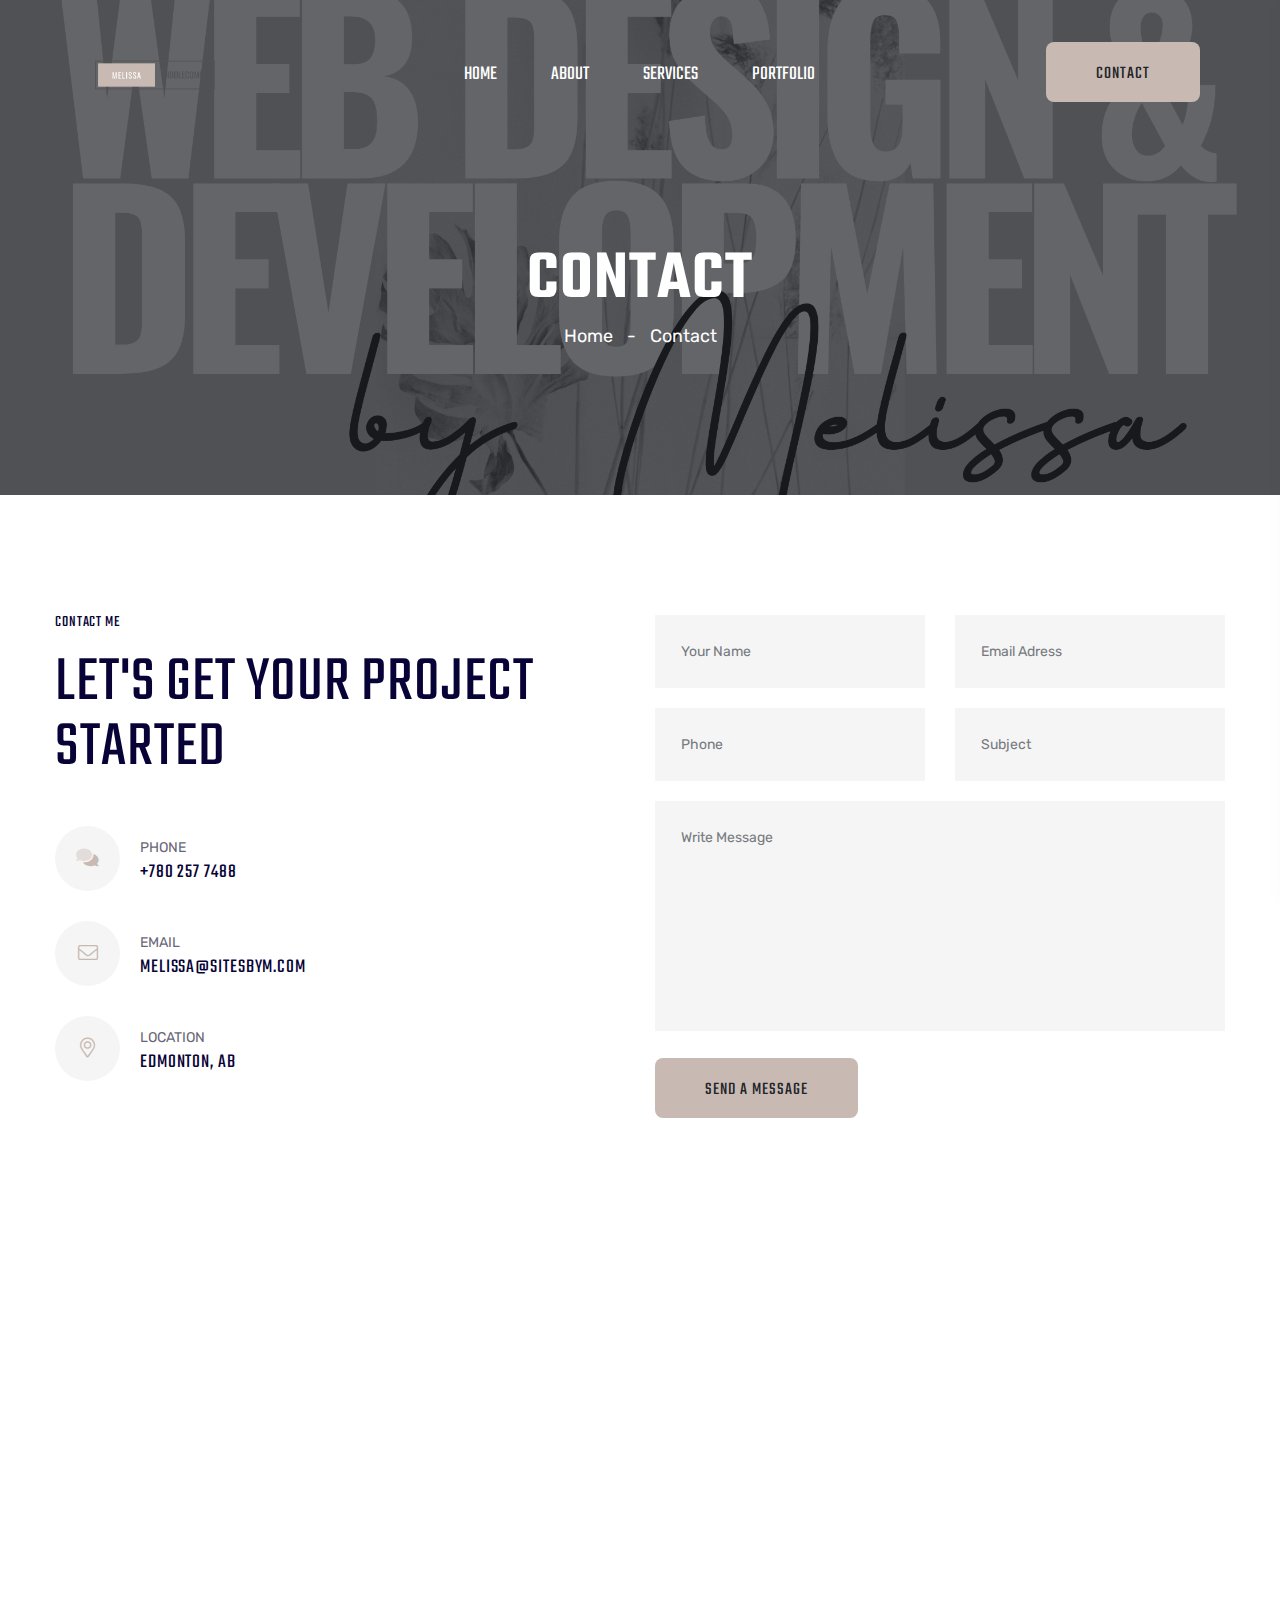
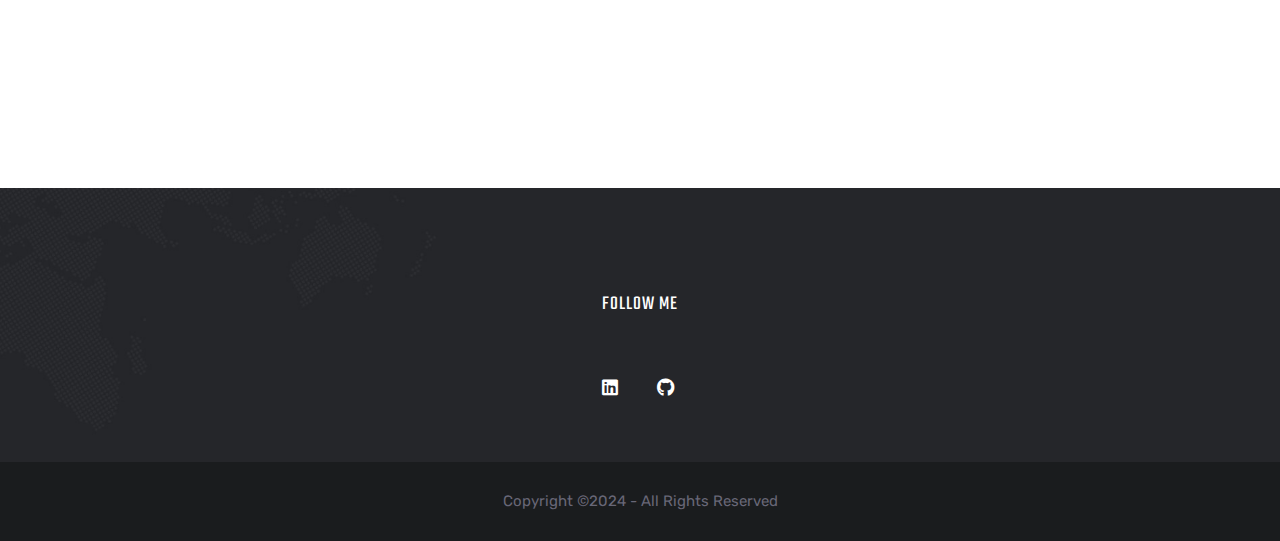
<file: contact.html>
<!doctype html>
<html class="no-js" lang="zxx">
   <head>
      <meta charset="utf-8">
      <meta http-equiv="x-ua-compatible" content="ie=edge">
      <title>sitesbym - Digital Agency Services </title>
      <meta name="description" content="">
      <meta name="viewport" content="width=device-width, initial-scale=1">
      <!-- Place favicon.ico in the root directory -->
      <link rel="shortcut icon" type="image/x-icon" href="assets/img/logo/mblogo.png">
      <!-- CSS here -->
      <link rel="stylesheet" href="assets/css/preloader.css">
      <link rel="stylesheet" href="assets/css/bootstrap.min.css">
      <link rel="stylesheet" href="assets/css/meanmenu.css">
      <link rel="stylesheet" href="assets/css/animate.min.css">
      <link rel="stylesheet" href="assets/css/owl.carousel.min.css">
      <link rel="stylesheet" href="assets/css/swiper-bundle.css">
      <link rel="stylesheet" href="assets/css/backToTop.css">
      <link rel="stylesheet" href="assets/css/jquery.fancybox.min.css">
      <link rel="stylesheet" href="assets/css/fontAwesome5Pro.css">
      <link rel="stylesheet" href="assets/css/flaticon.css">
      <link rel="stylesheet" href="assets/css/default.css">
      <link rel="stylesheet" href="assets/css/style.css">
   </head>
   <body>
      <!--[if lte IE 9]>
      <p class="browserupgrade">You are using an <strong>outdated</strong> browser. Please <a href="https://browsehappy.com/">upgrade your browser</a> to improve your experience and security.</p>
      <![endif]-->
      
      <!-- Add your site or application content here -->  

      <!-- pre loader area start -->
      <div id="loading">
         <div id="loading-center">
            <div id="loading-center-absolute">
               <div class="loading-icon text-center d-sm-flex align-items-center">
                  <img class="loading-logo mr-10" src="assets/img/logo/mblogo.png" alt="">
                  <img src="assets/img/logo/mblogo.png" alt="">
               </div>
            </div>
         </div>  
      </div>
      <!-- pre loader area end -->

      <!-- header  -->
      <header>
         <div id="header-sticky" class="header-area header-transparent header-pad header-border">
            <div class="container-fluid">
               <div class="row align-items-center">
                  <div class="col-xl-2 col-lg-2 col-6">
                     <div class="logo logo-border">
                        <a href="index.html">
                           <img class="logo-white" src="assets/img/logo/mblogo.png" alt="logo">
                           <img class="logo-black" src="assets/img/logo/mblogo.png" alt="logo">
                        </a>
                     </div>
                  </div>
                  <div class="col-xl-8 col-lg-8 d-none d-lg-block">
                     <div class="main-menu text-center">
                        <nav id="mobile-menu">
                           <ul>
                              <li>
                                 <a class="active" href="index.html">Home</a>
                              </li>
                              <li>
                                 <a href="index.html#about.html">About</a>
                              </li>
                              <li>
                                 <a href="index.html#services">Services </a>
                              </li>
                              <li>
                                 <a href="index.html#portfolio">portfolio</a>
                              </li>
                           </ul>
                        </nav>
                     </div>
                  </div>
                  <div class="col-xl-2 col-lg-2 col-6">
                     <div class="header-right-info d-flex align-items-center justify-content-end">
                        <div class="sidebar__menu d-lg-none">
                           <div class="sidebar-toggle-btn ml-30" id="sidebar-toggle">
                               <span class="line"></span>
                               <span class="line"></span>
                               <span class="line"></span>
                           </div>
                       </div>
                        <div class="header-btn d-none d-lg-block">
                           <a href="contact.html" class="tp-btn">Contact</a>
                        </div>
                     </div>
                  </div>
               </div>
            </div>
         </div>
      </header>
      <!-- header end -->

   

      <!-- sidebar area start -->
      <div class="sidebar__area">
         <div class="sidebar__wrapper">
            <div class="sidebar__close">
               <button class="sidebar__close-btn" id="sidebar__close-btn">
                  <i class="fal fa-times"></i>
               </button>
            </div>
            <div class="sidebar__content">
               <div class="logo mb-40">
                  <a href="index.html">
                  <img src="assets/img/logo/mblogo.png" alt="logo">
                  </a>
               </div>
               <div class="mobile-menu fix"></div>

              
               <div class="sidebar__contact mb-45">
                  <ul>
                    
                        <li class="wow fadeInUp" data-wow-delay="1s">
                           <div class="icon theme-color ">
                              <i class="fal fa-envelope"></i>
                           </div>
                           <div class="text theme-color ">
                              <span><a href="mailto:melissa@sitesbym.com">melissa@sitesbym.com</a></span>
                           </div>
                        </li>
                        <li class="wow fadeInUp" data-wow-delay="1s">
                           <div class="icon theme-color">
                              <i class="fas fa-phone-volume"></i>
                           </div>
                           <div class="text theme-color">
                              <span><a href="tel:+7802577488">+7802577488</a></span>
                           </div>
                        </li>
                        <li class="wow fadeInUp" data-wow-delay="1s">
                           <div class="icon">
                              <i class="fal fa-map-marker-alt"></i>
                           </div>
                           <div class="text">
                              <a target="_blank" href="https://maps.app.goo.gl/D31o2Qdr8J1iwoAo6">Edmonton, AB</a>
                           </div>
                        </li>
                        <br>
                        <br>
                        <li class="wow fadeInUp" data-wow-delay="1s">
                           <a href="contact.html" class="tp-btn">Contact</a>
                        </li>
                  </ul>
               </div>
            </div>
         </div>
      </div>
      <!-- sidebar area end -->   

      <div class="body-overlay transition-3"></div>

      <main>
         <!-- page title area start -->
         <section class="page__title p-relative d-flex align-items-center grey-bg-2" data-overlay="dark" data-opacity="7">
            <div class="slider-bg img-zoom img-fluid" data-background="assets/img/slider/slider-1.png"></div>
            <div class="container">
                  <div class="row">
                     <div class="col-xl-12">
                        <div class="page__title-content mt-100 text-center">
                              <h2>contact</h2>
                              <nav aria-label="breadcrumb">
                                 <ol class="breadcrumb justify-content-center">
                                    <li class="breadcrumb-item"><a href="index.html">Home</a></li>
                                    <li class="breadcrumb-item active" aria-current="page">contact</li>
                                 </ol>
                              </nav>
                        </div>
                     </div>
                  </div>
            </div>
         </section>
         <!-- page title area end -->

         <!-- contact area  -->
         <section class="contact-area pt-120 pb-80 fix">
         <div class="container">
             <div class="row">
                 <div class="col-xxl-5 col-xl-6 col-lg-6">
                     <div class="section-title-wrapper mb-15">
                         <h5 class="section-subtitle mb-20">Contact Me</h5>
                         <h2 class="section-title">Let's Get Your Project Started</h2>
                     </div>
                     <div class="contact-info mr-50 mr-xs-0  mr-md-0">
                         <div class="single-contact-info d-flex align-items-center">
                             <div class="contact-info-icon">
                                 <a href="tel:+7802577488"><i class="fad fa-comments"></i></a>
                             </div>
                             <div class="contact-info-text mt-10">
                                 <span>Phone</span>
                                 <h5><a href="tel:+7802577488">+780 257 7488</a></h5>
                             </div>
                         </div>
                         <div class="single-contact-info d-flex align-items-center">
                             <div class="contact-info-icon">
                                 <a href=""><i class="fal fa-envelope"></i></a>
                             </div>
                             <div class="contact-info-text mt-10">
                                 <span>Email</span>
                                 <h5><a href="mailto:melissa@sitesbym.com">melissa@sitesbym.com</a> </h5>
                             </div>
                         </div>
                         <div class="single-contact-info d-flex align-items-center">
                             <div class="contact-info-icon">
                                 <a href="#"><i class="fal fa-map-marker-alt"></i></a>
                             </div>
                             <div class="contact-info-text mt-10">
                                 <span>Location</span>
                                 <h5>Edmonton, AB</h5>
                             </div>
                         </div>
                     </div>
                 </div>
                 <div class="col-xxl-7 col-xl-6 col-lg-6">
                     <div class="contact-form">
                         <form action="mail.php" id="contact-form" method="POST">
                             <div class="row">
                                 <div class="col-xxl-6 col-xl-6 col-lg-6 mb-20">
                                     <input name="name" type="text" placeholder="Your Name">
                                 </div>
                                 <div class="col-xxl-6 col-xl-6 col-lg-6 mb-20">
                                     <input name="email" type="email" placeholder="Email Adress">
                                 </div>
                                 <div class="col-xxl-6 col-xl-6 col-lg-6 mb-20">
                                     <input name="phone" type="text" placeholder="Phone">
                                 </div>
                                 <div class="col-xxl-6 col-xl-6 col-lg-6 mb-20">
                                     <input name="subject" type="text" placeholder="Subject">
                                 </div>
                                 <div class="col-xxl-12 col-xl-12 col-lg-12 mb-20">
                                     <textarea placeholder="Write Message" name="message"></textarea>
                                 </div>
                                 <div class="col-xxl-12 col-xl-12 mb-20">
                                     <button type="submit" class="tp-btn">Send a message</button>
                                 </div>
                             </div>
                         </form>
                         <p class="ajax-response"></p>
                     </div>
                 </div>
             </div>
         </div>
         </section>
         <!-- contact area end -->
         
         <!-- contact map area  -->
         <div class="contact-map">
            <div id="contact-map">
               <iframe src="https://www.google.com/maps/embed?pb=!1m18!1m12!1m3!1d303582.86066459614!2d-113.49273724999999!3d53.526680549999995!2m3!1f0!2f0!3f0!3m2!1i1024!2i768!4f13.1!3m3!1m2!1s0x53a0224580deff23%3A0x411fa00c4af6155d!2sEdmonton%2C%20AB!5e0!3m2!1sen!2sca!4v1706853654295!5m2!1sen!2sca" width="600" height="450" style="border:0;" allowfullscreen="" loading="lazy" referrerpolicy="no-referrer-when-downgrade"></iframe>
            </div>
         </div>
      </main>

         <!-- footer area start here -->
         <footer data-background="assets/img/bg/footer-bg.jpg" class="footer-2 pt-95 position-relative">
            <div class="common-shape-wrapper wow slideInRight animated" data-wow-delay="0ms" data-wow-duration="1500ms">
               <div class="common-shape-inner wow slideInRight animated" data-wow-delay="0ms" data-wow-duration="1500ms"></div>
            </div>
            <div class="footer-area pb-60 ">
               <div class="container d-flex ">
                  <div class="row mx-auto">
                        <div class="mx-auto">
                           <div class="widget mb-30 col-12 d-flex ">
                              <h4 class="widget-title mb-30 mx-auto">Follow Me</h4>
                           </div>
                           <div class="row d-flex">
                              <div class="footer-social footer-social-2 mx-auto">
                                 <a href="https://www.linkedin.com/in/melissa-biddlecombe-54366a25b/" target="_blank"><i class="col-3 mx-auto fab fa-linkedin"></i></a>
                                 <a href="https://github.com/Melissa-Erion" target="_blank"><i class="col-3 mx-auto fab fa-github"></i></a>
                                 </div>
                           </div>                             
                           </div>
                        </div>
                  </div>
               </div>
            </div>
         <!-- COPYRIGHT AREA/FOOTER -->
         <div>
            <div class="row">
                <div class="copyright-bg col-12 text-center"> 
                    <span>Copyright ©2024 - All Rights Reserved</span>
                </div>
            </div>
        </div>       
         </footer>
         <!-- footer area end here -->

      <!-- back to top start -->
      <div class="progress-wrap">
         <svg class="progress-circle svg-content" width="100%" height="100%" viewBox="-1 -1 102 102">
            <path d="M50,1 a49,49 0 0,1 0,98 a49,49 0 0,1 0,-98" />
         </svg>
      </div>
      <!-- back to top end -->


      <!-- JS here -->
      <script src="assets/js/vendor/jquery-3.6.0.min.js"></script>
      <script src="assets/js/vendor/waypoints.min.js"></script>
      <script src="assets/js/bootstrap.bundle.min.js"></script>
      <script src="assets/js/jquery.meanmenu.js"></script>
      <script src="assets/js/swiper-bundle.min.js"></script>
      <script src="assets/js/owl.carousel.min.js"></script>
      <script src="assets/js/jquery.fancybox.min.js"></script>
      <script src="assets/js/isotope.pkgd.min.js"></script>
      <script src="assets/js/parallax.min.js"></script>
      <script src="assets/js/backToTop.js"></script>
      <script src="assets/js/jquery.counterup.min.js"></script>
      <script src="assets/js/ajax-form.js"></script>
      <script src="assets/js/wow.min.js"></script>
      <script src="assets/js/imagesloaded.pkgd.min.js"></script>
      <script src="assets/js/wavify.js"></script>
      <script src="assets/js/main.js"></script>
   </body>
</html>
</file>
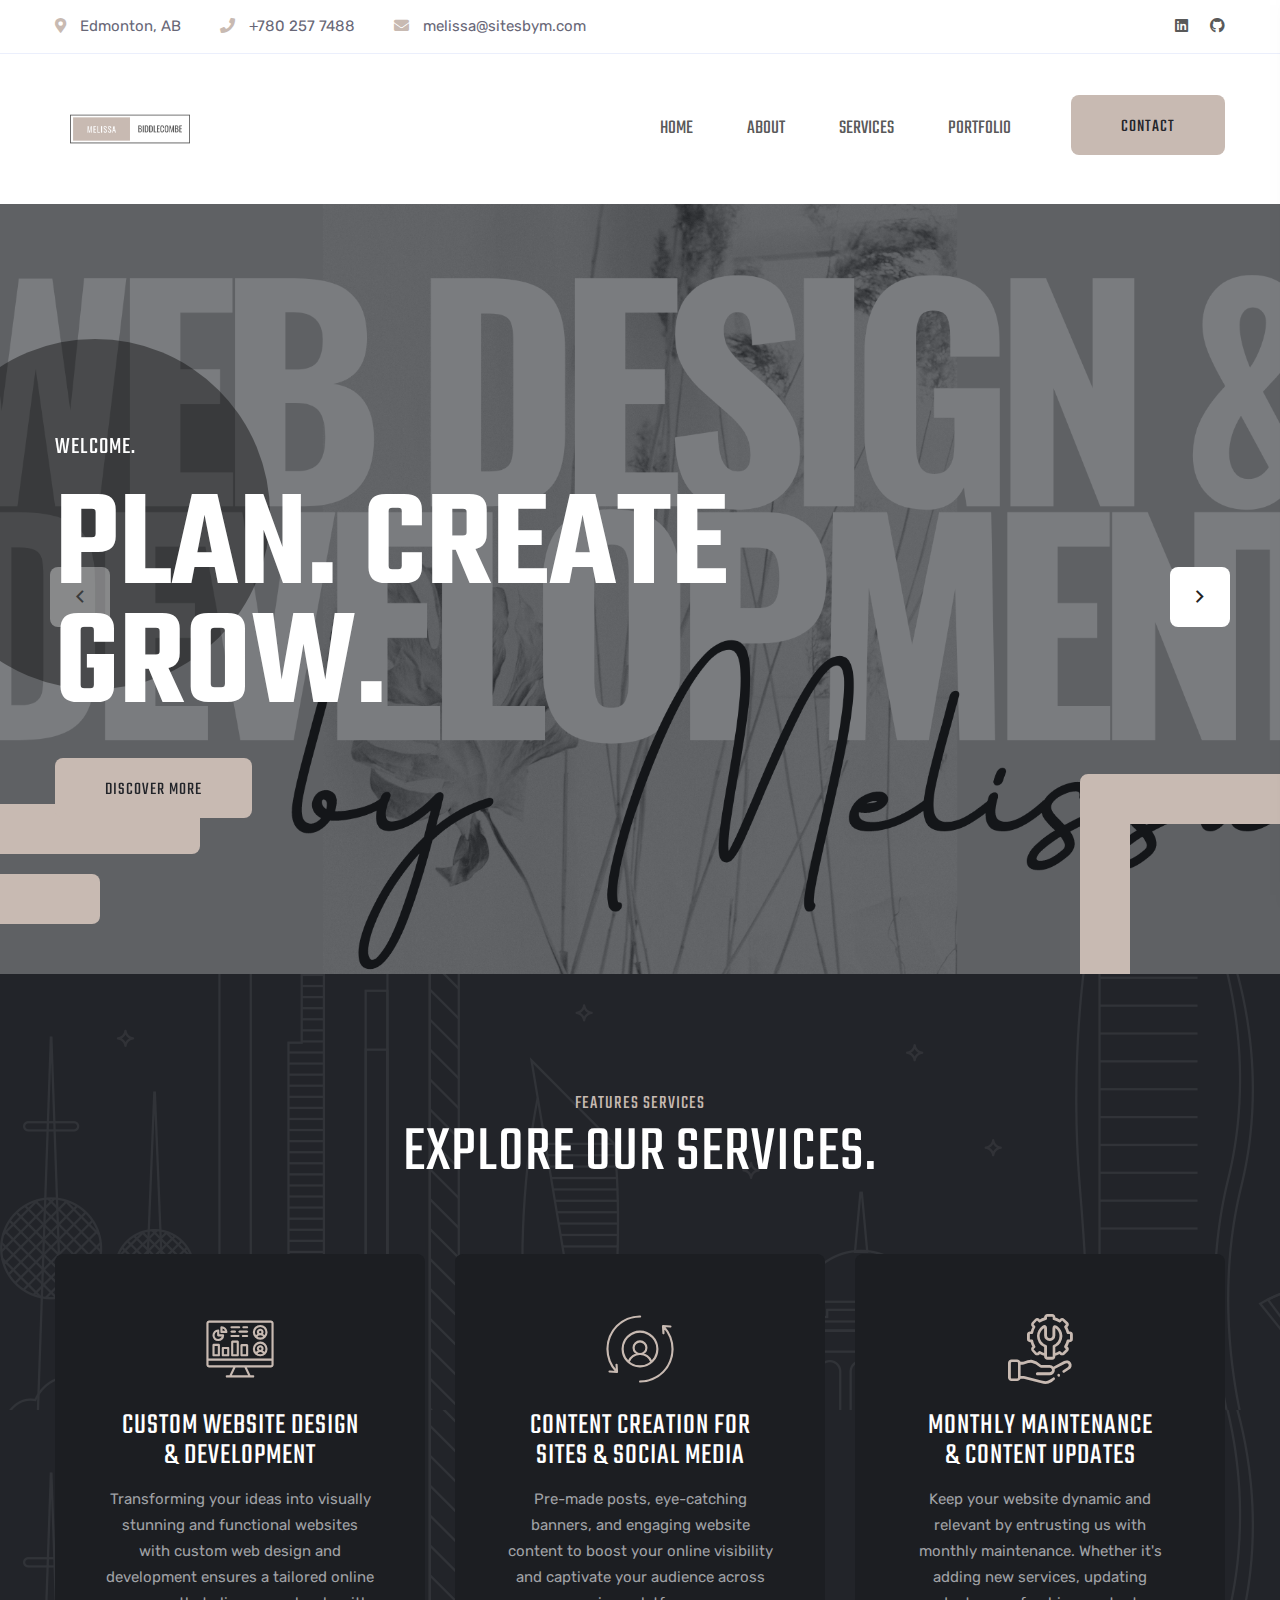
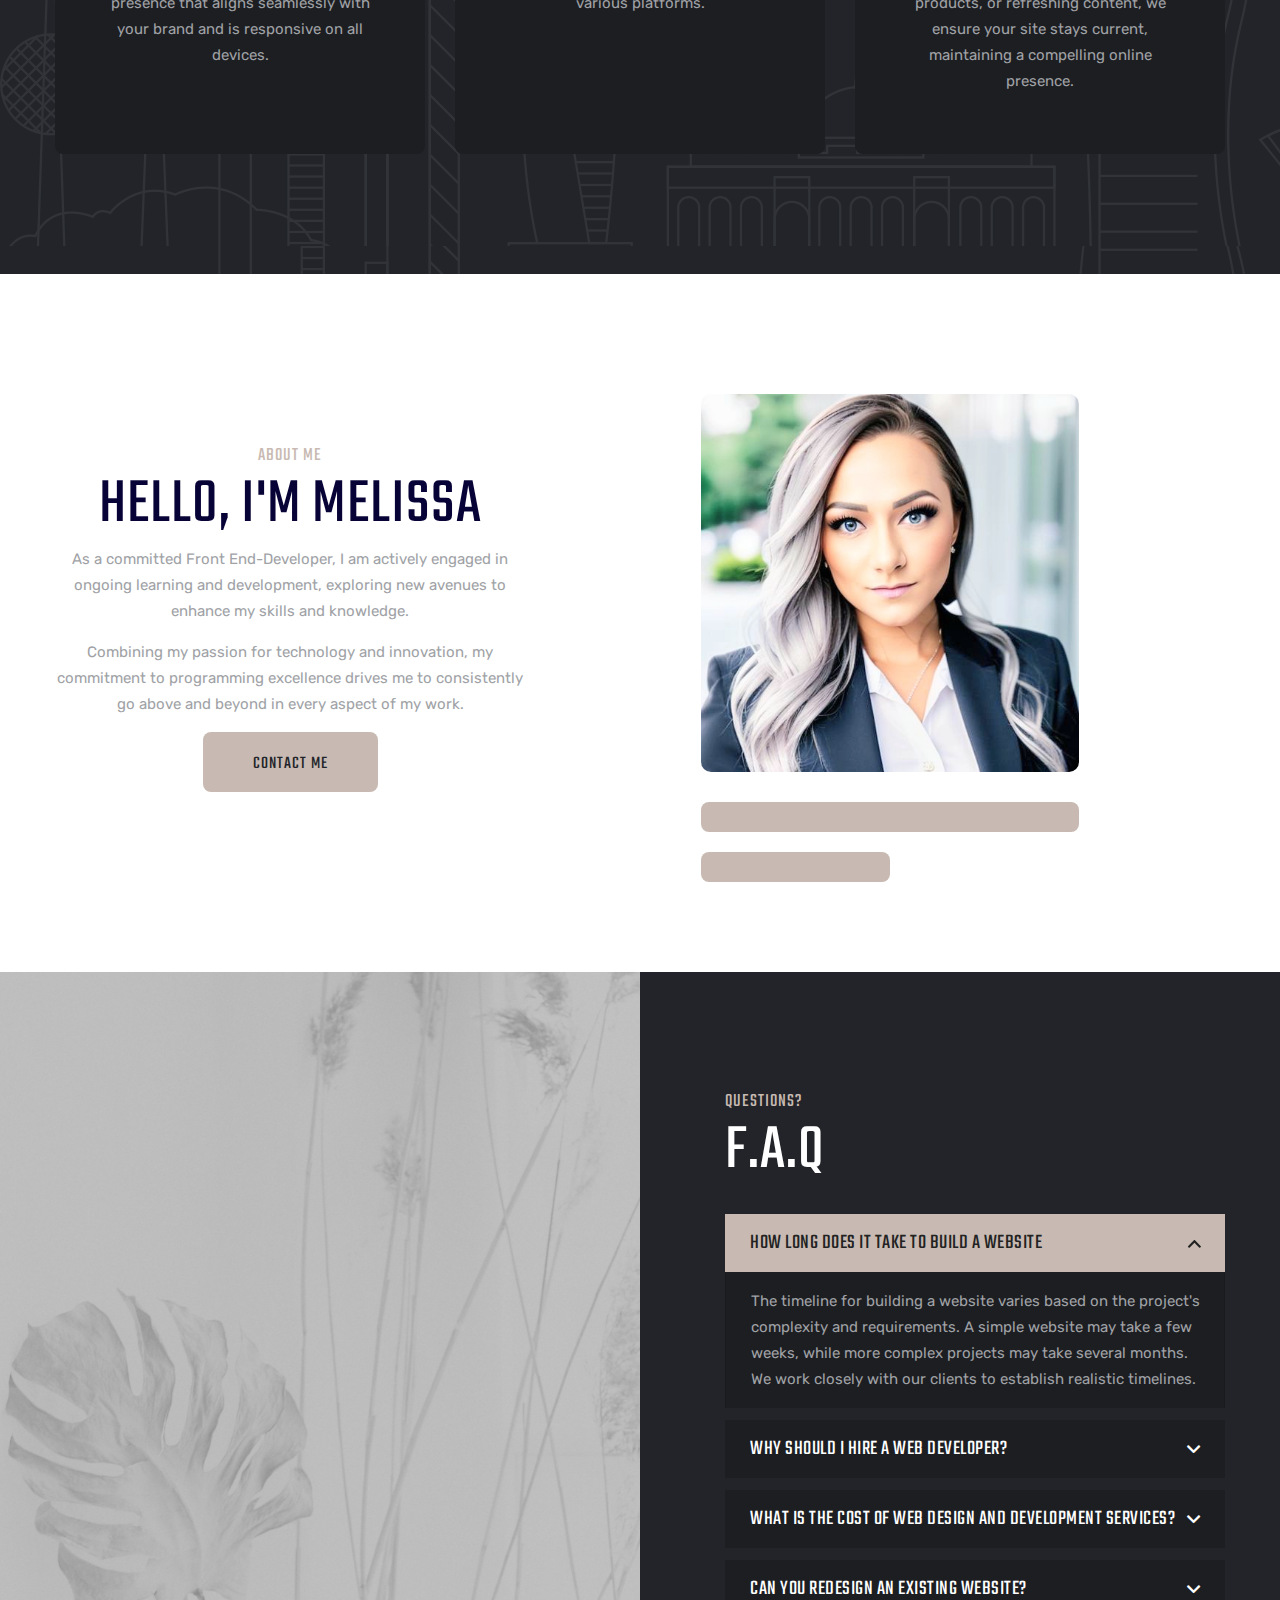
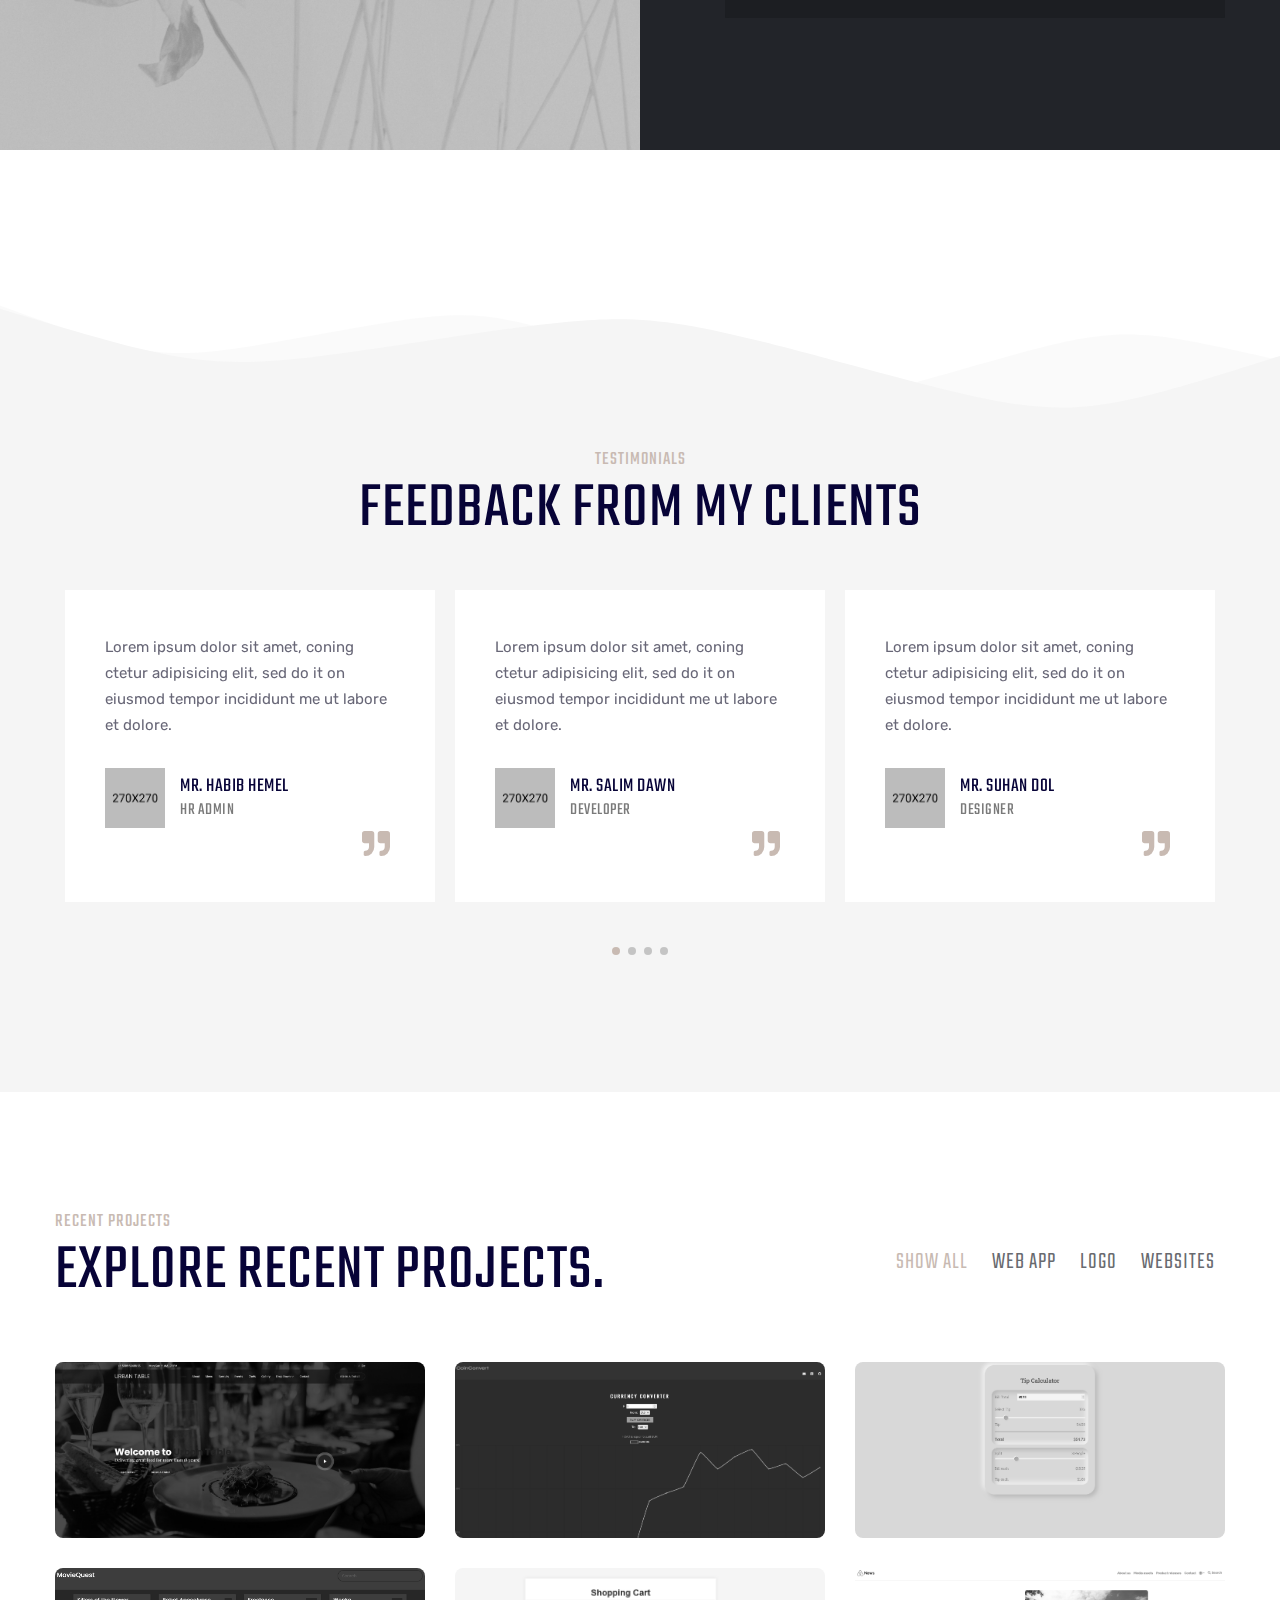
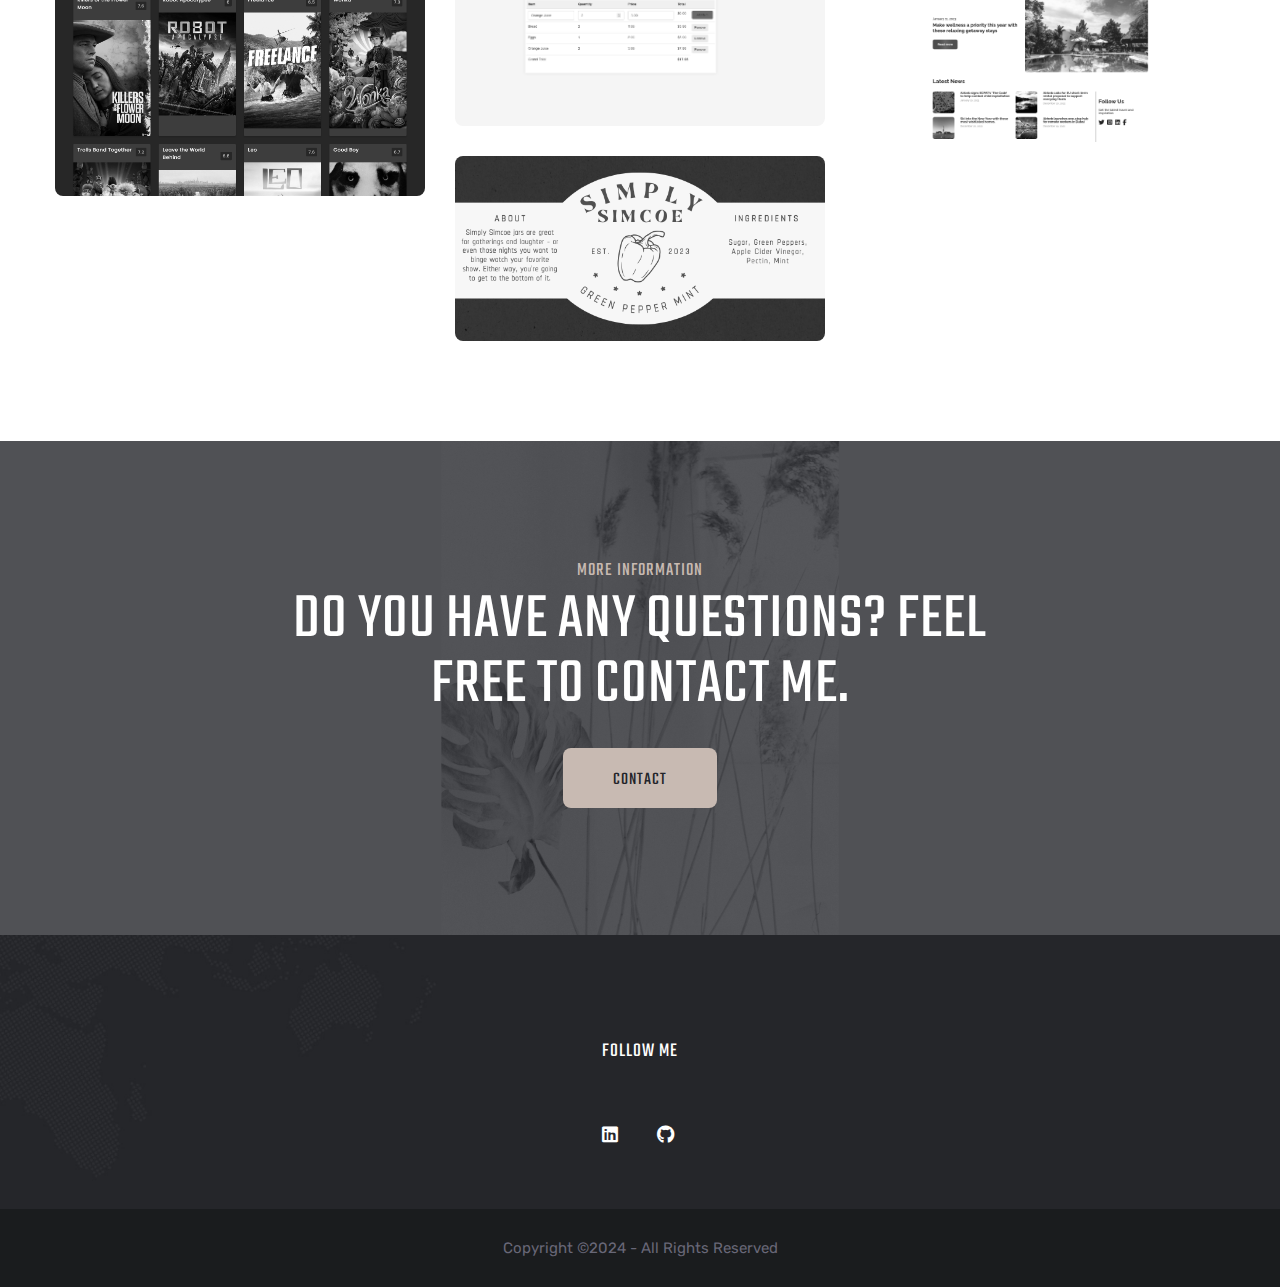
<file: index-2.html>
<!doctype html>
<html class="no-js" lang="zxx">
   <head>
      <meta charset="utf-8">
      <meta http-equiv="x-ua-compatible" content="ie=edge">
      <title>Designbym - Digital Agency Services  </title>
      <meta name="description" content="">
      <meta name="viewport" content="width=device-width, initial-scale=1">
      <!-- Place favicon.ico in the root directory -->
      <link rel="shortcut icon" type="image/x-icon" href="assets/img/logo/mblogo.png">
      <!-- CSS here -->
      <link rel="stylesheet" href="assets/css/preloader.css">
      <link rel="stylesheet" href="assets/css/bootstrap.min.css">
      <link rel="stylesheet" href="assets/css/meanmenu.css">
      <link rel="stylesheet" href="assets/css/animate.min.css">
      <link rel="stylesheet" href="assets/css/owl.carousel.min.css">
      <link rel="stylesheet" href="assets/css/swiper-bundle.css">
      <link rel="stylesheet" href="assets/css/backToTop.css">
      <link rel="stylesheet" href="assets/css/jquery.fancybox.min.css">
      <link rel="stylesheet" href="assets/css/fontAwesome5Pro.css">
      <link rel="stylesheet" href="assets/css/flaticon.css">
      <link rel="stylesheet" href="assets/css/elegenticons.css">
      <link rel="stylesheet" href="assets/css/default.css">
      <link rel="stylesheet" href="assets/css/style.css">
   </head>
   <body>
      <!--[if lte IE 9]>
      <p class="browserupgrade">You are using an <strong>outdated</strong> browser. Please <a href="https://browsehappy.com/">upgrade your browser</a> to improve your experience and security.</p>
      <![endif]-->
      
      <!-- Add your site or application content here -->  

      <!-- pre loader area start -->
      <div id="loading">
         <div id="loading-center">
            <div id="loading-center-absolute">
               <div class="loading-icon text-center d-sm-flex align-items-center">
                  <img class="loading-logo mr-10" src="assets/img/preloader/preloader-icon.png" alt="">
                  <img src="assets/img/logo/mblogo.png" alt="">
               </div>
            </div>
         </div>  
      </div>
      <!-- pre loader area end -->

      <!-- header  -->
      <header class="header-light">
         <div class="top-bar d-none d-md-block pt-15 pb-15">
            <div class="container">
               <div class="row d-flex align-items-center">
                  <div class="col-xl-8 col-lg-8 col-md-7">
                        <div class="header-info">
                           <span class="header-address d-none d-lg-inline"><i class="fa fa-map-marker-alt"></i> <a target="_blank" href="https://maps.app.goo.gl/D31o2Qdr8J1iwoAo6" >Edmonton, AB</a> </span>
                           <span class="header-phone"><i class="fas fa-phone"></i> <a href="callto:+780 257 7488">+780 257 7488</a></span>
                           <span class="header-email d-none d-xl-inline"><i class="fas fa-envelope"></i> <a href="mailto:melissa@sitesbym.com">melissa@sitesbym.com</a></span>
                        </div>
                        </div>
                        <div class="col-xl-4 col-lg-4 col-md-5 text-end">
                           <div class="header-social ">
                              <a href="https://www.linkedin.com/in/melissa-biddlecombe-54366a25b/"><i class="fab fa-linkedin"></i></a>
                              <a href="https://github.com/Melissa-Erion"><i class="fab fa-github"></i></a>
                           </div>
                        </div>
                     </div>
            </div>
         </div>
         <div id="header-sticky" class="header-area header-pad-2 sticky-2">
            <div class="container">
               <div class="row align-items-center">
                  <div class="col-xl-3 col-lg-2 col-md-6 col-6">
                     <div class="logo logo-border">
                        <a href="index.html"><img src="assets/img/logo/mblogo.png" alt="logo"></a>
                     </div>
                  </div>

                  <!-- NAVIGATION START -->
                  <div class="col-xl-9 col-lg-10 col-md-6 col-6 d-flex justify-content-end">
                     <div class="main-menu text-center ">
                        <nav id="mobile-menu">
                           <ul>
                              <li>
                                 <a class="active" href="index-2.html">Home</a>
                              </li>
                              <li>
                                 <a href="#about" >About</a>
                              </li>
                              <li>
                                 <a href="#services">Services </a>                             
                              </li>
                              <li>
                                 <a href="#portfolio">portfolio</a>
                              </li>
                              
                           </ul>
                        </nav>
                     </div>
                     <div class="header-right-info d-flex align-items-center justify-content-end">
                        <div class="sidebar__menu d-lg-none">
                           <div class="sidebar-toggle-btn sidebar-toggle-btn-2 ml-30" id="sidebar-toggle">
                               <span class="line"></span>
                               <span class="line"></span>
                               <span class="line"></span>
                           </div>
                       </div>
                        <div class="header-btn d-none d-lg-block">
                           <a href="contact.html" class="tp-btn">Contact</a>
                        </div>
                     </div>
                  </div>
               </div>
            </div>
         </div>
      </header>
      <!-- NAVIGATION END -->
      <!-- header end -->


      <!-- sidebar area start -->
      <div class="sidebar__area">
         <div class="sidebar__wrapper">
            <div class="sidebar__close">
               <button class="sidebar__close-btn" id="sidebar__close-btn">
                  <i class="fal fa-times"></i>
               </button>
            </div>
            <div class="sidebar__content">
               <div class="logo mb-40">
                  <a href="index-2.html">
                  <img src="assets/img/logo/mblogo.png" alt="logo">
                  </a>
               </div>
               <div class="mobile-menu fix"></div>

              
               <div class="sidebar__contact mb-45">
                  <ul>
                     
                        <li class="wow fadeInUp" data-wow-delay="1s">
                           <div class="icon theme-color ">
                              <i class="fal fa-envelope"></i>
                           </div>
                           <div class="text theme-color ">
                              <span><a href="melissa@sitesbym.com">melissa@sitesbym.com</a></span>
                           </div>
                        </li>
                        <li class="wow fadeInUp" data-wow-delay="1s">
                           <div class="icon theme-color">
                              <i class="fas fa-phone-volume"></i>
                           </div>
                           <div class="text theme-color">
                              <span><a href="tel:+7802577488">780 257 7488</a></span>
                           </div>
                        </li>
                        <li class="wow fadeInUp" data-wow-delay="1s">
                           <div class="icon">
                              <i class="fal fa-map-marker-alt"></i>
                           </div>
                           <div class="text">
                              <a target="_blank" href="https://maps.app.goo.gl/D31o2Qdr8J1iwoAo6">Edmonton, <br> AB</a>
                           </div>
                        </li>
                        <br>
                        <br>
                        <li class="wow fadeInUp" data-wow-delay="1s">
                           <a href="contact.html" class="tp-btn">Contact</a>
                        </li>
                  </ul>
               </div>
            </div>
         </div>
      </div>
      <!-- sidebar area end -->   
      <div class="body-overlay transition-3"></div>


      <main>

         <!-- slider area start -->
         <div class="slider-area  fix">
               <div class="slider-active swiper-container">
                  <div class="swiper-wrapper">
                     <div class="slider-list slider-height-2 swiper-slide d-flex align-items-center pt-70">
                        <div class="slider-shape "></div>
                        <div class="slider-shape-line"></div>
                        <div class="slider-shape-line2"></div>
                        <div class="slider-bg img-zoom img-fluid" data-background="assets/img/slider/slider-1.png"></div>
                        <div class="container">
                           <div class="row">
                                 <div class="col-12 position-relative">
                                    <div class="slider-circle-shape slider-circle-shape-2"></div>
                                    <div class="slider-text slider-text-2 z-index">
                                       <span class="slider-sub-title" data-animation="fadeInUp" data-delay="0.3s">welcome.</span>
                                       <h2 class="slider-title" data-animation="fadeInUp" data-delay="0.5s">Plan. Create  <br> Grow.</h2>
                                       <div class="slide-btn mt-30 d-flex align-items-center" data-animation="fadeInUp" data-delay="0.7s">
                                          <a href="about.html" class="tp-btn">Discover More</a>
                                       </div>
                                    </div>
                                 </div>
                           </div>
                        </div>
                     </div>
                     <div class="slider-list slider-height-2 swiper-slide d-flex align-items-center pt-70">
                        <div class="slider-shape"></div>
                        <div class="slider-shape-line"></div>
                        <div class="slider-shape-line2"></div>
                        <div class="slider-bg img-zoom img-fluid" data-background="assets/img/slider/footer-slider.png"></div>
                        <div class="container">
                           <div class="row">
                                 <div class="col-12 position-relative">
                                    <div class="slider-circle-shape slider-circle-shape-2"></div>
                                    <div class="slider-text slider-text-2 z-index">
                                       <span class="slider-sub-title" data-animation="fadeInUp" data-delay="0.3s">welcome.</span>
                                       <h2 class="slider-title" data-animation="fadeInUp" data-delay="0.5s">Let's Get Your <br> Business Online.</h2>
                                       <div class="slide-btn mt-30 d-flex align-items-center" data-animation="fadeInUp" data-delay="0.7s">
                                          <a href="about.html" class="tp-btn">Discover More</a>
                                       </div>
                                    </div>
                                 </div>
                           </div>
                        </div>
                     </div>
                  </div>
                     <!-- If we need pagination -->
                     <!-- <div class="swiper-pagination"></div> -->

                     <!-- If we need navigation buttons -->
                     <div class="swiper-button-prev sp-arrow"> <i class="far fa-angle-left"></i></div>
                     <div class="swiper-button-next sp-arrow"> <i class="far fa-angle-right"></i></div>
               </div>
         </div>
         <!-- slider area end -->

         <!-- services -->
         <div class="main-services black-bg pt-120 pb-90" data-background="assets/img/pattern/pt1.png">
            <div class="container">
               <div class="row mb-60">
                  <div class="col-12">
                     <div class="sec-wrapper text-center">
                        <h5 id="services" >Features Services</h5>
                        <h2 class="section-title text-white">Explore Our Services.</h2>
                     </div>
                  </div>
               </div>
               <div class="row text-center mfbox-container">
                  <div class="col-xl-4 col-lg-4 col-md-6 mb-30">
                     <div class="mfbox">
                        <div class="mf-shape"></div>
                        <div class="mfbox__icon mb-15">
                           <i class="flaticon-insight"></i>
                        </div>
                        <div class="mfbox__text">
                           <h3 class="mf-title">Custom Website Design  <br>
                              & Development</h3>
                           <p>Transforming your ideas into visually stunning and functional websites with custom web design and development ensures a tailored online presence that aligns seamlessly with your brand and is responsive on all devices.</p>   
                        </div>
                        <div class="mf-btn">
                           <a class="squire-btn" href="services-details.html"><i class="fal fa-angle-right"></i></a>
                        </div>
                     </div>
                  </div>
                  <div class="col-xl-4 col-lg-4 col-md-6 mb-30">
                     <div class="mfbox ">
                        <div class="mf-shape"></div>
                        <div class="mfbox__icon mb-15">
                           <i class="flaticon-remarketing"></i>
                        </div>
                        <div class="mfbox__text">
                           <h3 class="mf-title">Content Creation For<br>Sites & Social Media </h3>
                           <p>Pre-made posts, eye-catching banners, and engaging website content to boost your online visibility and captivate your audience across various platforms.</p>   
                        </div>
                        <div class="mf-btn">
                           <a class="squire-btn" href="services-details.html"><i class="fal fa-angle-right"></i></a>
                        </div>
                     </div>
                  </div>
                  <div class="col-xl-4 col-lg-4 col-md-6 mb-30">
                     <div class="mfbox ">
                        <div class="mf-shape"></div>
                        <div class="mfbox__icon mb-15">
                           <i class="flaticon-technical-support"></i>
                        </div>
                        <div class="mfbox__text">
                           <h3 class="mf-title">Monthly Maintenance <br>
                               & Content Updates</h3>
                           <p>Keep your website dynamic and relevant by entrusting us with monthly maintenance. Whether it's adding new services, updating products, or refreshing content, we ensure your site stays current, maintaining a compelling online presence.</p>   
                        </div>
                        <div class="mf-btn">
                           <a class="squire-btn" href="services-details.html"><i class="fal fa-angle-right"></i></a>
                        </div>
                     </div>
                  </div>
               </div>
            </div>
         </div>
         <!-- services end -->

         <!-- about start -->
         <div class="about-area pt-120 pb-90" id="about">
            <div class="container">
                <div class="row align-items-center"> <!-- Align items vertically in a row -->
                    <div class="col-xl-5 col-lg-6 text-center mb-4 mb-lg-0"> <!-- Center text and adjust margin on small screens -->
                        <div class="ab-box pl-lg-50 mb-30">
                            <div class="sec-wrapper">
                                <h5>About Me</h5>
                                <h2 class="section-title">Hello, I'm Melissa</h2>
                                <p>
                                    As a committed Front End-Developer, I am actively engaged in ongoing learning and development, exploring new avenues to enhance my skills and knowledge.
                                </p>
                                <p>
                                    Combining my passion for technology and innovation, my commitment to programming excellence drives me to consistently go above and beyond in every aspect of my work.
                                </p>
                            </div>
                            <div class="ab-btn">
                                <a href="contact.html" class="tp-btn">Contact Me</a>
                            </div>
                        </div>
                    </div>
                    <div class="col-xl-7 col-lg-6 text-center">
                        <div class="abs-images abs-images-2 pl-lg-50">
                            <div class="row justify-content-center"> <!-- Center content horizontally in a row -->
                                <div class="col-7">
                                    <div class="abs-img mb-30">
                                        <img src="assets/img/about/1000002239.jpg" alt="">
                                    </div>
                                    <div class="ab-line-shape w-100 mb-20"></div>
                                    <div class="ab-line-shape w-50"></div>
                                </div>
                            </div>
                        </div>
                    </div>
                </div>
            </div>
        </div>
         <!-- about end -->

         <!-- faq  -->
         <div class="faq-area pos-rel black-bg" >
            <div class="faq-bg img-fluid" data-background="assets/img/bg/faq-bg-img.png" class="img-fluid"></div>
            <div class="container">
               <div class="row">
                  <div class="col-xl-6 offset-xl-6 col-lg-6 offset-lg-6">
                     <div class="faq-content pl-70 pt-120 pb-120">
                        <div class="sec-wrapper mb-30">
                           <h5>Questions?</h5>
                           <h2 class="section-title text-white">F.A.Q</h2>
                        </div>
                        <div class="accordion" id="accordionExample">
                           <div class="accordion-item">
                           <h2 class="accordion-header" id="headingOne">
                              <button class="accordion-button" type="button" data-bs-toggle="collapse" data-bs-target="#collapseOne" aria-expanded="true" aria-controls="collapseOne">
                                 How long does it take to build a website
                              </button>
                           </h2>
                           <div id="collapseOne" class="accordion-collapse collapse show" aria-labelledby="headingOne" data-bs-parent="#accordionExample">
                              <div class="accordion-body">
                                 <p>The timeline for building a website varies based on the project's complexity and requirements. A simple website may take a few weeks, while more complex projects may take several months. We work closely with our clients to establish realistic timelines. </p>
                              </div>
                           </div>
                           </div>
                           <div class="accordion-item">
                           <h2 class="accordion-header" id="headingTwo">
                              <button class="accordion-button collapsed" type="button" data-bs-toggle="collapse" data-bs-target="#collapseTwo" aria-expanded="false" aria-controls="collapseTwo">
                                 Why should I hire a Web Developer?
                              </button>
                           </h2>
                           <div id="collapseTwo" class="accordion-collapse collapse" aria-labelledby="headingTwo" data-bs-parent="#accordionExample">
                              <div class="accordion-body">            
                                 <p>Expertise: Developers have in-depth knowledge of programming languages, design principles, and the latest industry trends. This expertise ensures that your website is built using best practices and is technologically sound. </p><br>
                                 <p>
                                    Time Savings: Developing a website involves various complex tasks that can be time-consuming for someone without coding experience. Hiring a developer allows you to focus on your core business while the experts handle the technical aspects efficiently.
                                 </p><br>
                                 <p>
                                    Time Savings: Developing a website involves various complex tasks that can be time-consuming for someone without coding experience. Hiring a developer allows you to focus on your core business while the experts handle the technical aspects efficiently.
                                 </p><br>
                                 <p>
                                    Scalability: Professional developers design websites with scalability in mind, ensuring that your site can grow and adapt as your business expands. This long-term perspective is crucial for a sustainable online presence.
                                 </p><br>
                                 <p>
                                    Technical Support: Having a developer on board means you have ongoing technical support. If issues arise, updates are needed, or you want to implement new features, a developer can quickly address these requirements.
                                 </p><br>
                                 <p>
                                    Quality Assurance: Developers follow coding standards and conduct rigorous testing to ensure that your website functions smoothly across various devices and browsers. This attention to detail results in a high-quality, reliable website.
                                 </p><br>
                              </div>
                           </div>
                           </div>
                           <div class="accordion-item">
                           <h2 class="accordion-header" id="headingThree">
                              <button class="accordion-button collapsed" type="button" data-bs-toggle="collapse" data-bs-target="#collapseThree" aria-expanded="false" aria-controls="collapseThree">
                                 What is the cost of web design and development services?
                              </button>
                           </h2>
                           <div id="collapseThree" class="accordion-collapse collapse" aria-labelledby="headingThree" data-bs-parent="#accordionExample">
                              <div class="accordion-body">
                                 <p>The cost depends on factors such as project complexity, features, and the level of customization. We provide detailed quotes after understanding your specific needs during the initial consultation. </p>
                              </div>
                           </div>
                           </div>
                           <div class="accordion-item">
                              <h2 class="accordion-header" id="headingThree1">
                              <button class="accordion-button collapsed" type="button" data-bs-toggle="collapse" data-bs-target="#collapseThree1" aria-expanded="false" aria-controls="collapseThree1">
                                 Can you redesign an existing website?
                              </button>
                              </h2>
                              <div id="collapseThree1" class="accordion-collapse collapse" aria-labelledby="headingThree1" data-bs-parent="#accordionExample">
                              <div class="accordion-body">
                                 <p>Certainly! We offer website redesign services to enhance the look, feel, and functionality of your existing site. Our goal is to provide a modern, user-friendly experience. </p>
                              </div>
                              </div>
                           </div>
                        </div>
                     </div>
                  </div>
               </div>
            </div>
         </div>
         <!-- faq  -->
         
         <section class="review-area review-area-padding grey-bgs pt-150 pb-120 pos-rel pl-50 pr-50">
            <div class="wavify-wrapper">
               <svg width="100%" height="100%" version="1.1" xmlns="http://www.w3.org/2000/svg" class="wavify-item"
                     data-wavify-height="140" data-wavify-background="rgba(245,245,245,0.5)" data-wavify-amplitude="80"
                     data-wavify-bones="4">
                     <path d="M 0 141.71042689406383 C 237.875 148.50471572578806 237.875 148.50471572578806 475.75 145.107571309926 C 713.625 141.71042689406383 713.625 141.71042689406383 951.5 165.82491752026056 C 1189.375 189.9394081464571 1189.375 189.9394081464571 1427.25 193.5786122514483 C 1665.125 197.21781635643944 1665.125 197.21781635643944 1903 165.82491752026056 L 1903 7389 L 0 7389 Z"
                        fill="rgba(245,245,245,0.5)"></path>
               </svg>

               <svg width="100%" height="100%" version="1.1" xmlns="http://www.w3.org/2000/svg" class="wavify-item"
                     data-wavify-height="140" data-wavify-background="#f5f5f5" data-wavify-amplitude="80"
                     data-wavify-bones="3">
                     <path d="M 0 147.22020568980648 C 317.16666666666663 183.65559797623268 317.16666666666663 183.65559797623268 634.3333333333333 165.43790183301957 C 951.4999999999999 147.22020568980648 951.4999999999999 147.22020568980648 1268.6666666666665 200.09089320557024 C 1585.833333333333 252.96158072133412 1585.833333333333 252.96158072133412 1903 183.26276877337258 L 1903 7389 L 0 7389 Z"
                        fill="#f5f5f5"></path>
               </svg>
            </div>
            <div class="container">
               <div class="row mb-40 pt-150 z-index">
                  <div class="col-12">
                     <div class="sec-wrapper text-center">
                        <h5>Testimonials</h5>
                        <h2 class="section-title">Feedback From My Clients</h2>
                     </div>
                  </div>
               </div>
                  <div class="test-active swiper-container">
                  <div class="swiper-wrapper pb-70">
                     <div class="testi-item swiper-slide">
                        <div class="tptestinimail">
                           <div class="tptestinimail__text">
                              <p>Lorem ipsum dolor sit amet, coning
                              ctetur adipisicing elit, sed do it on
                              eiusmod tempor incididunt me
                              ut labore et dolore.</p>
                           </div>
                           <div class="tptestinimail__author d-sm-flex align-items-center">
                              <div class="tptestinimail__author--img tptestinimail__author--img-2">
                                    <img src="assets/img/testimonial/client-2.png" alt="">
                              </div>
                              <div class="tptestinimail__author--bio">
                                    <h4>Mr. Habib Hemel</h4>
                                    <h6>HR Admin</h6>
                              </div>
                           </div>
                           <div class="testimonial-quote text-end">
                              <i class="fa fa-quote-right"></i>
                           </div>
                        </div>
                     </div>
                     <div class="testi-item swiper-slide">
                        <div class="tptestinimail">
                           <div class="tptestinimail__text">
                              <p>Lorem ipsum dolor sit amet, coning
                              ctetur adipisicing elit, sed do it on
                              eiusmod tempor incididunt me
                              ut labore et dolore.</p>
                           </div>
                           <div class="tptestinimail__author d-sm-flex align-items-center">
                              <div class="tptestinimail__author--img tptestinimail__author--img-2">
                                    <img src="assets/img/testimonial/client-3.png" alt="">
                              </div>
                              <div class="tptestinimail__author--bio">
                                    <h4>Mr. Salim Dawn</h4>
                                    <h6>Developer</h6>
                              </div>
                           </div>
                           <div class="testimonial-quote text-end">
                              <i class="fa fa-quote-right"></i>
                           </div>
                        </div>
                     </div>
                     <div class="testi-item swiper-slide">
                        <div class="tptestinimail">
                           <div class="tptestinimail__text">
                              <p>Lorem ipsum dolor sit amet, coning
                              ctetur adipisicing elit, sed do it on
                              eiusmod tempor incididunt me
                              ut labore et dolore.</p>
                           </div>
                           <div class="tptestinimail__author d-sm-flex align-items-center">
                              <div class="tptestinimail__author--img tptestinimail__author--img-2">
                                    <img src="assets/img/testimonial/client-4.png" alt="">
                              </div>
                              <div class="tptestinimail__author--bio">
                                    <h4>Mr. Suhan Dol</h4>
                                    <h6>Designer</h6>
                              </div>
                           </div>
                           <div class="testimonial-quote text-end">
                              <i class="fa fa-quote-right"></i>
                           </div>
                        </div>
                     </div>
                     <div class="testi-item swiper-slide">
                        <div class="tptestinimail">
                           <div class="tptestinimail__text">
                              <p>Lorem ipsum dolor sit amet, coning
                              ctetur adipisicing elit, sed do it on
                              eiusmod tempor incididunt me
                              ut labore et dolore.</p>
                           </div>
                           <div class="tptestinimail__author d-sm-flex align-items-center">
                              <div class="tptestinimail__author--img tptestinimail__author--img-2">
                                    <img src="assets/img/testimonial/client-5.png" alt="">
                              </div>
                              <div class="tptestinimail__author--bio">
                                    <h4>Mr. Williamson</h4>
                                    <h6>Pure Founder</h6>
                              </div>
                           </div>
                           <div class="testimonial-quote text-end">
                              <i class="fa fa-quote-right"></i>
                           </div>
                        </div>
                     </div>
                     <div class="testi-item swiper-slide">
                        <div class="tptestinimail">
                           <div class="tptestinimail__text">
                              <p>Lorem ipsum dolor sit amet, coning
                              ctetur adipisicing elit, sed do it on
                              eiusmod tempor incididunt me
                              ut labore et dolore.</p>
                           </div>
                           <div class="tptestinimail__author d-sm-flex align-items-center">
                              <div class="tptestinimail__author--img tptestinimail__author--img-2">
                                    <img src="assets/img/testimonial/client-1.png" alt="">
                              </div>
                              <div class="tptestinimail__author--bio">
                                    <h4>Mr. Jonota Gilai</h4>
                                    <h6>BDevs Officer</h6>
                              </div>
                           </div>
                           <div class="testimonial-quote text-end">
                              <i class="fa fa-quote-right"></i>
                           </div>
                        </div>
                     </div>
                     <div class="testi-item swiper-slide">
                        <div class="tptestinimail">
                           <div class="tptestinimail__text">
                              <p>Lorem ipsum dolor sit amet, coning
                              ctetur adipisicing elit, sed do it on
                              eiusmod tempor incididunt me
                              ut labore et dolore.</p>
                           </div>
                           <div class="tptestinimail__author d-sm-flex align-items-center">
                              <div class="tptestinimail__author--img tptestinimail__author--img-2">
                                    <img src="assets/img/testimonial/client-6.png" alt="">
                              </div>
                              <div class="tptestinimail__author--bio">
                                    <h4>Mr. Shewkh Kamal</h4>
                                    <h6>ThemePure</h6>
                              </div>
                           </div>
                           <div class="testimonial-quote text-end">
                              <i class="fa fa-quote-right"></i>
                           </div>
                        </div>
                     </div>
                  </div>
                  <div class="swiper-pagination"></div>
                  </div>
            </div>
         </section>

        <!-- START PORTFOLIO DESIGN AREA -->
        <section class="portfolio-area pt-120 pb-70" id="portfolio">
         <div class="container">
            <div class="row mb-40 d-none">
               <div class="col-12">
                  <div class="sec-wrapper text-center">
                     <h5>Recent Projects</h5>
                     <h2 class="section-title">Explore Recent Projects.</h2>
                  </div>
               </div>
            </div>
             <div class="row align-items-center mb-50">
                 <!-- START PORTFOLIO FILTER AREA -->
                 <div class="col-xl-6 col-lg-6">
                  <div class="sec-wrapper text-centers">
                     <h5>Recent Projects</h5>
                     <h2 class="section-title">Explore Recent Projects.</h2>
                  </div>
                 </div>
                 <div class="col-xl-6 col-lg-6">
                     <div class="text-lg-end">
                         <div class="portfolio-filter">
                             <button class="active" data-filter="*">Show all</button>
                             <button data-filter=".cat1">Web App</button>
                             <button data-filter=".cat2">Logo</button>
                             <button data-filter=".cat3">Websites</button>
                             <!-- <button data-filter=".cat4">Agency</button> -->
                         </div>
                     </div>
                 </div>
                 <!-- END PORTFOLIO FILTER AREA -->
             </div>
             <div id="portfolio-grid" class="row row-portfolio">
                 <div class="col-lg-4 col-md-6 col-sm-6 grid-item cat3">
                     <div class="tportfolio mb-30">
                        <div class="tportfolio__img">
                           <a class="popup-image" href="assets/img/portfolio/urbantablered.png" data-fancybox="gallery">
                              <img src="assets/img/portfolio/urbantablered.png" alt="" />
                           </a>
                           <div class="tportfolio__text tportfolio__text-2">
                              <h3 class="tportfolio-title"><a href="https://urban-table.netlify.app" target="_blank">Urban Table</a></h3>
                              <h4>Busines, Restaurant</h4>

                              <div class="portfolio-plus">
                                 <a href="assets/img/portfolio/urbantablered.png" data-fancybox="gallery">
                                    <i class="fal fa-plus"></i>
                                </a>
                              </div>
                           </div>
                        </div>
                     </div>
                 </div>
                 <!--  -->
                 <div class="col-lg-4 col-md-6 col-sm-6 grid-item cat1 cat3">
                     <div class="tportfolio mb-30">
                        <div class="tportfolio__img">
                           <a class="popup-image" href="assets/img/portfolio/currencyconverter1.png" data-fancybox="gallery">
                              <img src="assets/img/portfolio/currencyconverter1.png" alt="" />
                           </a>
                           <div class="tportfolio__text tportfolio__text-2">
                              <h3 class="tportfolio-title"><a href="https://m-currencyconverter.netlify.app" target="_blank">Currency Converter</a></h3>
                              <h4>Market Analysis</h4>
                              <div class="portfolio-plus">
                                 <a href="assets/img/portfolio/currencyconverter1.png" data-fancybox="gallery">
                                    <i class="fal fa-plus"></i>
                                </a>
                              </div>
                           </div>
                        </div>
                     </div>
                 </div>
                 <!--  -->
                 <div class="col-lg-4 col-md-6 col-sm-6 grid-item cat1 cat3">
                     <div class="tportfolio mb-30">
                        <div class="tportfolio__img">
                           <a class="popup-image" href="assets/img/portfolio/tipcalculator2.png" data-fancybox="gallery">
                              <img src="assets/img/portfolio/tipcalculator2.png" alt="" />
                           </a>
                           <div class="tportfolio__text tportfolio__text-2">
                              <h3 class="tportfolio-title"><a href="https://subtle-rugelach-3dd4a2.netlify.app" target="_blank">Tip Calculator</a></h3>
                              <h4>Web App</h4>
                              <div class="portfolio-plus">
                                 <a href="assets/img/portfolio/tipcalculator2.png" data-fancybox="gallery">
                                    <i class="fal fa-plus"></i>
                                </a>
                              </div>
                           </div>
                        </div>
                     </div>
                 </div>
                 <!--  -->
                 <div class="col-lg-4 col-md-6 col-sm-6 grid-item cat1 cat3">
                     <div class="tportfolio mb-30">
                        <div class="tportfolio__img">
                           <a class="popup-image" href="assets/img/portfolio/newsclone1.png" data-fancybox="gallery">
                              <img src="assets/img/portfolio/newsclone1.png" alt="" />
                           </a>
                           <div class="tportfolio__text tportfolio__text-2">
                              <h3 class="tportfolio-title"><a href="https://airbnbnewsclonebymelissa.netlify.app" target="_blank">AirBnB News Clone</a></h3>
                              <h4>Website <i class="mdi mdi-close-network:"></i></h4>
                              <div class="portfolio-plus">
                                 <a href="assets/img/portfolio/newsclone1.png" data-fancybox="gallery">
                                    <i class="fal fa-plus"></i>
                                </a>
                              </div>
                           </div>     
                        </div>
                     </div>
                 </div>
                 <!--  -->
                 <div class="col-lg-4 col-md-6 col-sm-6 grid-item cat3 cat1">
                     <div class="tportfolio mb-30">
                        <div class="tportfolio__img">
                           <a class="popup-image" href="assets/img/portfolio/moviequest.png" data-fancybox="gallery">
                              <img src="assets/img/portfolio/moviequest.png" alt="" />
                           </a>
                           <div class="tportfolio__text tportfolio__text-2">
                              <h3 class="tportfolio-title"><a href="https://illustrious-gnome-138879.netlify.app/" target="_blank">Movie Quest</a></h3>
                              <h4>Web App</h4>
                              <div class="portfolio-plus">
                                 <a href="assets/img/portfolio/moviequest.png" data-fancybox="gallery">
                                    <i class="fal fa-plus"></i>
                                </a>
                              </div> 
                           </div>
                        </div>
                     </div>
                 </div>
                 <!--  -->
                 <div class="col-lg-4 col-md-6 col-sm-6 grid-item cat1 cat3">
                     <div class="tportfolio mb-30">
                        <div class="tportfolio__img">
                           <a class="popup-image" href="assets/img/portfolio/Screenshot 2023-12-10 182957.png" data-fancybox="gallery">
                              <img src="assets/img/portfolio/Screenshot 2023-12-10 182957.png" alt="" />
                           </a>
                           <div class="tportfolio__text tportfolio__text-2">
                              <h3 class="tportfolio-title"><a href="https://simple-shoppingcartproject.netlify.app" target="_blank">Shopping Cart</a></h3>
                              <h4>Web App</h4>
                              <div class="portfolio-plus">
                                 <a href="assets/img/portfolio/Screenshot 2023-12-10 182957.png" data-fancybox="gallery">
                                    <i class="fal fa-plus"></i>
                                </a>
                              </div>
                           </div>
                        </div>
                     </div>
                 </div>
                 <!--  -->
                 <div class="col-lg-4 col-md-6 col-sm-6 grid-item cat2">
                  <div class="tportfolio mb-30">
                     <div class="tportfolio__img">
                        <a class="popup-image" href="assets/img/portfolio/simply-simcoe-1.png" data-fancybox="gallery">
                           <img src="assets/img/portfolio/simply-simcoe-1.png" alt="" />
                        </a>
                        <div class="tportfolio__text tportfolio__text-2">
                           <h3 class="tportfolio-title">Simply Simcoe</h3>
                           <h4>Brand Label</h4>
                           <div class="portfolio-plus">
                              <a href="assets/img/portfolio/simply-simcoe-2.png" data-fancybox="gallery">
                                 <i class="fal fa-plus"></i>
                             </a>
                           </div>
                        </div>
                     </div>
                  </div>
              </div>
              <!--  -->
             </div>
         </div>
         </section>
         <!-- / END PORTFOLIO DESIGN AREA -->

         <!-- counter -->
         <section class="cta-area pos-rel black-bg pt-120 pb-120" data-overlay="dark" data-opacity="7"> 
            <div class="fact-bg slider-bg" id="faq" data-background="assets/img/slider/footer-slider.png"></div>
            <div class="container">
                <div class="row justify-content-center text-center">
                  <div class="col-xl-8 col-lg-10">
                     <div class="single-couter counter-box mb-30 z-index d-none">
                        <div class="fact-icon">
                          <i class="flaticon-airplane"></i>
                        </div>
                    </div>
                     <div class="sec-wrapper z-index">
                        <h5>More Information</h5>
                        <h2 class="section-title text-white">Do you have any questions? Feel free to contact me.</h2>
                        <div class="ab-btn mt-30">
                           <a href="contact.html" class="tp-btn">Contact</a>
                        </div>
                     </div>
                  </div>
                </div>
            </div>
        </section>

      </main>

          <!-- footer area start here -->
         <footer data-background="assets/img/bg/footer-bg.jpg" class="footer-2 pt-95 position-relative">
            <div class="common-shape-wrapper wow slideInRight animated" data-wow-delay="0ms" data-wow-duration="1500ms">
               <div class="common-shape-inner wow slideInRight animated" data-wow-delay="0ms" data-wow-duration="1500ms"></div>
            </div>
            <div class="footer-area pb-60 ">
               <div class="container d-flex ">
                  <div class="row mx-auto">
                        <div class="mx-auto">
                           <div class="widget mb-30 col-12 d-flex ">
                              <h4 class="widget-title mb-30 mx-auto">Follow Me</h4>
                           </div>
                           <div class="row d-flex">
                              <div class="footer-social footer-social-2 mx-auto">
                                 <a href="https://www.linkedin.com/in/melissa-biddlecombe-54366a25b/" target="_blank"><i class="col-3 mx-auto fab fa-linkedin"></i></a>
                                 <a href="https://github.com/Melissa-Erion" target="_blank"><i class="col-3 mx-auto fab fa-github"></i></a>
                            
                                 </div>
                           </div>                             
                           </div>
                        </div>
                  </div>
               </div>
            </div>
         <!-- COPYRIGHT AREA/FOOTER -->
         <div>
            <div class="row">
                <div class="copyright-bg col-12 text-center"> 
                    <span>Copyright ©2024 - All Rights Reserved</span>
                </div>
            </div>
        </div>       
         </footer>
         <!-- footer area end here -->



      <!-- back to top start -->
      <div class="progress-wrap">
         <svg class="progress-circle svg-content" width="100%" height="100%" viewBox="-1 -1 102 102">
            <path d="M50,1 a49,49 0 0,1 0,98 a49,49 0 0,1 0,-98" />
         </svg>
      </div>
      <!-- back to top end -->


      <!-- JS here -->
      <script src="assets/js/vendor/jquery-3.6.0.min.js"></script>
      <script src="assets/js/vendor/waypoints.min.js"></script>
      <script src="assets/js/bootstrap.bundle.min.js"></script>
      <script src="assets/js/jquery.meanmenu.js"></script>
      <script src="assets/js/swiper-bundle.min.js"></script>
      <script src="assets/js/owl.carousel.min.js"></script>
      <script src="assets/js/jquery.fancybox.min.js"></script>
      <script src="assets/js/isotope.pkgd.min.js"></script>
      <script src="assets/js/parallax.min.js"></script>
      <script src="assets/js/backToTop.js"></script>
      <script src="assets/js/jquery.counterup.min.js"></script>
      <script src="assets/js/ajax-form.js"></script>
      <script src="assets/js/wow.min.js"></script>
      <script src="assets/js/imagesloaded.pkgd.min.js"></script>
      <script src="assets/js/TweenMax.min.js"></script>
      <script src="assets/js/jquery.wavify.js"></script>
      <script src="assets/js/main.js"></script>
   </body>
</html>
</file>
<file: assets/css/preloader.css>
#loading{
	background-color: #fff;
	height: 100%;
	width: 100%;
	position: fixed;
	z-index: 999999;
	margin-top: 0px;
	top: 0px;
}
#loading-center{
	width: 100%;
	height: 100%;
	position: relative;
	}
#loading-center-absolute {
	position: absolute;
	left: 50%;
	top: 50%;
	-webkit-transform: translate(-50%, -50%);
	-moz-transform: translate(-50%, -50%);
	-ms-transform: translate(-50%, -50%);
	transform: translate(-50%, -50%);

}
.object{
	width: 20px;
	height: 20px;
	background-color: #5f3afc;
	-moz-border-radius: 50% 50% 50% 50%;
	-webkit-border-radius: 50% 50% 50% 50%;
	border-radius: 50% 50% 50% 50%;
	margin-right: 20px;
	margin-bottom: 20px;
	position: absolute;	
}


#object_one{
	-webkit-animation: object 2s linear infinite;
	 animation: object 2s linear infinite;
	 }
#object_two{ 
	-webkit-animation: object 2s linear infinite -.4s;
	animation: object 2s linear infinite -.4s;
	 }
#object_three{ 
	-webkit-animation: object 2s linear infinite -.8s; 
	animation: object 2s linear infinite -.8s; 
	}
#object_four{ 
	-webkit-animation: object 2s linear infinite -1.2s;
	animation: object 2s linear infinite -1.2s; 
	} 
#object_five{ 
	-webkit-animation: object 2s linear infinite -1.6s; 
	animation: object 2s linear infinite -1.6s; 
	}
	
	
@-webkit-keyframes object{
  0% { left: 100px; top:0}
  80% { left: 0; top:0;}
  85% { left: 0; top: -20px; width: 20px; height: 20px;}
  90% { width: 40px; height: 15px; }
  95% { left: 100px; top: -20px; width: 20px; height: 20px;}
  100% { left: 100px; top:0; }		
	
}		
@keyframes object{
  0% { left: 100px; top:0}
  80% { left: 0; top:0;}
  85% { left: 0; top: -20px; width: 20px; height: 20px;}
  90% { width: 40px; height: 15px; }
  95% { left: 100px; top: -20px; width: 20px; height: 20px;}
  100% { left: 100px; top:0; }
}	
		
	
.loading-icon .loading-logo{
	width: 64px;
	height: 64px;
	-webkit-animation: ghurche 4s linear infinite -1.2s;
	animation: ghurche 4s linear infinite -1.2s; 
	
}
	
@media (max-width: 575px){
	.loading-icon .loading-logo{
		margin-bottom: 10px;
	}
}

	
@-webkit-keyframes ghurche{
	0% { left: 100px; top:0}
	100% { left: 100px; top:0; }		
	  
}		
@keyframes ghurche{
0% { 
	transform: rotate(0deg);
}
100% { 
	transform: rotate(360deg);
}
}
</file>
<file: assets/css/backToTop.css>
.progress-wrap {
    position: fixed;
    right: 10px;
    bottom: 10px;
    height: 46px;
    width: 46px;
    cursor: pointer;
    display: block;
    border-radius: 50px;
    box-shadow: inset  0 0 0 2px rgba(95, 58, 252,0.2);
    z-index: 99;
    opacity: 0;
    visibility: hidden;
    transform: translateY(15px);
    -webkit-transition: all 200ms linear;
    transition: all 200ms linear;
    background: #fff;
  }
  
  .progress-wrap.active-progress {
    opacity: 1;
    visibility: visible;
    transform: translateY(0);
  }
  
  .progress-wrap::after {
    position: absolute;
    content: '\f176';
    font-family: "Font Awesome 5 Pro";
    text-align: center;
    line-height: 46px;
    font-size: 20px;
    color: #999b9f;
    left: 0;
    top: 0;
    height: 46px;
    width: 46px;
    cursor: pointer;
    display: block;
    z-index: 1;
    -webkit-transition: all 200ms linear;
    transition: all 200ms linear;
  }


  
  .progress-wrap svg path { 
    fill: none; 
  }
  
  .progress-wrap svg.progress-circle path {
    stroke: #999b9f;
    stroke-width: 4;
    box-sizing:border-box;
    -webkit-transition: all 200ms linear;
    transition: all 200ms linear;
  }
</file>
<file: assets/css/flaticon.css>
@font-face {
    font-family: "flaticon";
    src: url("../fonts/flaticon.ttf?0b792a1b5587fe1a8a3473ebfce7fdcc") format("truetype"),
url("../fonts/flaticon.woff?0b792a1b5587fe1a8a3473ebfce7fdcc") format("woff"),
url("../fonts/flaticon.woff2?0b792a1b5587fe1a8a3473ebfce7fdcc") format("woff2"),
url("../fonts/flaticon.eot?0b792a1b5587fe1a8a3473ebfce7fdcc#iefix") format("embedded-opentype"),
url("../fonts/") format("svg");
}

i[class^="flaticon-"]:before, i[class*=" flaticon-"]:before {
    font-family: flaticon !important;
    font-style: normal;
    font-weight: normal !important;
    font-variant: normal;
    text-transform: none;
    line-height: 1;
    -webkit-font-smoothing: antialiased;
    -moz-osx-font-smoothing: grayscale;
}

.flaticon-target-audience:before {
    content: "\f101";
}
.flaticon-sales-funnel:before {
    content: "\f102";
}
.flaticon-viral-marketing:before {
    content: "\f103";
}
.flaticon-blogging:before {
    content: "\f104";
}
.flaticon-mobile-marketing:before {
    content: "\f105";
}
.flaticon-online-business:before {
    content: "\f106";
}
.flaticon-promote:before {
    content: "\f107";
}
.flaticon-email-marketing:before {
    content: "\f108";
}
.flaticon-analysis:before {
    content: "\f109";
}
.flaticon-affiliate-marketing:before {
    content: "\f10a";
}
.flaticon-report:before {
    content: "\f10b";
}
.flaticon-commission:before {
    content: "\f10c";
}
.flaticon-consumer-behavior:before {
    content: "\f10d";
}
.flaticon-subscription:before {
    content: "\f10e";
}
.flaticon-live-stream:before {
    content: "\f10f";
}
.flaticon-customer-review:before {
    content: "\f110";
}
.flaticon-online-survey:before {
    content: "\f111";
}
.flaticon-content:before {
    content: "\f112";
}
.flaticon-market-research:before {
    content: "\f113";
}
.flaticon-storytelling:before {
    content: "\f114";
}
.flaticon-social-media:before {
    content: "\f115";
}
.flaticon-mobile-marketing-1:before {
    content: "\f116";
}
.flaticon-keywords:before {
    content: "\f117";
}
.flaticon-location-marker:before {
    content: "\f118";
}
.flaticon-ad-blocker:before {
    content: "\f119";
}
.flaticon-user-engagement:before {
    content: "\f11a";
}
.flaticon-returning-visitor:before {
    content: "\f11b";
}
.flaticon-web-optimization:before {
    content: "\f11c";
}
.flaticon-cost-per-click:before {
    content: "\f11d";
}
.flaticon-b2b:before {
    content: "\f11e";
}
.flaticon-banner:before {
    content: "\f11f";
}
.flaticon-paid-content:before {
    content: "\f120";
}
.flaticon-remarketing:before {
    content: "\f121";
}
.flaticon-web-promotion:before {
    content: "\f122";
}
.flaticon-ecommerce:before {
    content: "\f123";
}
.flaticon-solution:before {
    content: "\f124";
}
.flaticon-conversion:before {
    content: "\f125";
}
.flaticon-organic-content:before {
    content: "\f126";
}
.flaticon-impression-rate:before {
    content: "\f127";
}
.flaticon-insight:before {
    content: "\f128";
}
.flaticon-copywriter:before {
    content: "\f129";
}
.flaticon-broadcast:before {
    content: "\f12a";
}
.flaticon-growth:before {
    content: "\f12b";
}
.flaticon-success:before {
    content: "\f12c";
}
.flaticon-envelope:before {
    content: "\f12d";
}
.flaticon-email:before {
    content: "\f12e";
}
.flaticon-mail:before {
    content: "\f12f";
}
.flaticon-phone:before {
    content: "\f130";
}
.flaticon-phone-call:before {
    content: "\f131";
}
.flaticon-telephone:before {
    content: "\f132";
}
.flaticon-placeholder:before {
    content: "\f133";
}
.flaticon-map:before {
    content: "\f134";
}
.flaticon-develop:before {
    content: "\f135";
}
.flaticon-logo-design:before {
    content: "\f136";
}
.flaticon-graphic-design:before {
    content: "\f137";
}
.flaticon-app-development:before {
    content: "\f138";
}
.flaticon-resource:before {
    content: "\f139";
}
.flaticon-trustworthy:before {
    content: "\f13a";
}
.flaticon-honesty:before {
    content: "\f13b";
}
.flaticon-technical-support:before {
    content: "\f13c";
}
.flaticon-group:before {
    content: "\f13d";
}
.flaticon-happiness:before {
    content: "\f13e";
}
.flaticon-label:before {
    content: "\f13f";
}
.flaticon-award:before {
    content: "\f140";
}
.flaticon-badge:before {
    content: "\f141";
}
</file>
<file: assets/css/elegenticons.css>
@font-face {
	font-family: 'ElegantIcons';
	src:url('../fonts/ElegantIcons.eot');
	src:url('../fonts/ElegantIcons.eot?#iefix') format('embedded-opentype'),
		url('../fonts/ElegantIcons.woff') format('woff'),
		url('../fonts/ElegantIcons.ttf') format('truetype'),
		url('../fonts/ElegantIcons.svg#ElegantIcons') format('svg');
	font-weight: normal;
	font-style: normal;
}

/* Use the following CSS code if you want to use data attributes for inserting your icons */
[data-icon]:before {
	font-family: 'ElegantIcons';
	content: attr(data-icon);
	speak: none;
	font-weight: normal;
	font-variant: normal;
	text-transform: none;
	line-height: 1;
	-webkit-font-smoothing: antialiased;
	-moz-osx-font-smoothing: grayscale;
}

/* Use the following CSS code if you want to have a class per icon */
/*
Instead of a list of all class selectors,
you can use the generic selector below, but it's slower:
[class*="your-class-prefix"] {
*/
.arrow_up, .arrow_down, .arrow_left, .arrow_right, .arrow_left-up, .arrow_right-up, .arrow_right-down, .arrow_left-down, .arrow-up-down, .arrow_up-down_alt, .arrow_left-right_alt, .arrow_left-right, .arrow_expand_alt2, .arrow_expand_alt, .arrow_condense, .arrow_expand, .arrow_move, .arrow_carrot-up, .arrow_carrot-down, .arrow_carrot-left, .arrow_carrot-right, .arrow_carrot-2up, .arrow_carrot-2down, .arrow_carrot-2left, .arrow_carrot-2right, .arrow_carrot-up_alt2, .arrow_carrot-down_alt2, .arrow_carrot-left_alt2, .arrow_carrot-right_alt2, .arrow_carrot-2up_alt2, .arrow_carrot-2down_alt2, .arrow_carrot-2left_alt2, .arrow_carrot-2right_alt2, .arrow_triangle-up, .arrow_triangle-down, .arrow_triangle-left, .arrow_triangle-right, .arrow_triangle-up_alt2, .arrow_triangle-down_alt2, .arrow_triangle-left_alt2, .arrow_triangle-right_alt2, .arrow_back, .icon_minus-06, .icon_plus, .icon_close, .icon_check, .icon_minus_alt2, .icon_plus_alt2, .icon_close_alt2, .icon_check_alt2, .icon_zoom-out_alt, .icon_zoom-in_alt, .icon_search, .icon_box-empty, .icon_box-selected, .icon_minus-box, .icon_plus-box, .icon_box-checked, .icon_circle-empty, .icon_circle-slelected, .icon_stop_alt2, .icon_stop, .icon_pause_alt2, .icon_pause, .icon_menu, .icon_menu-square_alt2, .icon_menu-circle_alt2, .icon_ul, .icon_ol, .icon_adjust-horiz, .icon_adjust-vert, .icon_document_alt, .icon_documents_alt, .icon_pencil, .icon_pencil-edit_alt, .icon_pencil-edit, .icon_folder-alt, .icon_folder-open_alt, .icon_folder-add_alt, .icon_info_alt, .icon_error-oct_alt, .icon_error-circle_alt, .icon_error-triangle_alt, .icon_question_alt2, .icon_question, .icon_comment_alt, .icon_chat_alt, .icon_vol-mute_alt, .icon_volume-low_alt, .icon_volume-high_alt, .icon_quotations, .icon_quotations_alt2, .icon_clock_alt, .icon_lock_alt, .icon_lock-open_alt, .icon_key_alt, .icon_cloud_alt, .icon_cloud-upload_alt, .icon_cloud-download_alt, .icon_image, .icon_images, .icon_lightbulb_alt, .icon_gift_alt, .icon_house_alt, .icon_genius, .icon_mobile, .icon_tablet, .icon_laptop, .icon_desktop, .icon_camera_alt, .icon_mail_alt, .icon_cone_alt, .icon_ribbon_alt, .icon_bag_alt, .icon_creditcard, .icon_cart_alt, .icon_paperclip, .icon_tag_alt, .icon_tags_alt, .icon_trash_alt, .icon_cursor_alt, .icon_mic_alt, .icon_compass_alt, .icon_pin_alt, .icon_pushpin_alt, .icon_map_alt, .icon_drawer_alt, .icon_toolbox_alt, .icon_book_alt, .icon_calendar, .icon_film, .icon_table, .icon_contacts_alt, .icon_headphones, .icon_lifesaver, .icon_piechart, .icon_refresh, .icon_link_alt, .icon_link, .icon_loading, .icon_blocked, .icon_archive_alt, .icon_heart_alt, .icon_star_alt, .icon_star-half_alt, .icon_star, .icon_star-half, .icon_tools, .icon_tool, .icon_cog, .icon_cogs, .arrow_up_alt, .arrow_down_alt, .arrow_left_alt, .arrow_right_alt, .arrow_left-up_alt, .arrow_right-up_alt, .arrow_right-down_alt, .arrow_left-down_alt, .arrow_condense_alt, .arrow_expand_alt3, .arrow_carrot_up_alt, .arrow_carrot-down_alt, .arrow_carrot-left_alt, .arrow_carrot-right_alt, .arrow_carrot-2up_alt, .arrow_carrot-2dwnn_alt, .arrow_carrot-2left_alt, .arrow_carrot-2right_alt, .arrow_triangle-up_alt, .arrow_triangle-down_alt, .arrow_triangle-left_alt, .arrow_triangle-right_alt, .icon_minus_alt, .icon_plus_alt, .icon_close_alt, .icon_check_alt, .icon_zoom-out, .icon_zoom-in, .icon_stop_alt, .icon_menu-square_alt, .icon_menu-circle_alt, .icon_document, .icon_documents, .icon_pencil_alt, .icon_folder, .icon_folder-open, .icon_folder-add, .icon_folder_upload, .icon_folder_download, .icon_info, .icon_error-circle, .icon_error-oct, .icon_error-triangle, .icon_question_alt, .icon_comment, .icon_chat, .icon_vol-mute, .icon_volume-low, .icon_volume-high, .icon_quotations_alt, .icon_clock, .icon_lock, .icon_lock-open, .icon_key, .icon_cloud, .icon_cloud-upload, .icon_cloud-download, .icon_lightbulb, .icon_gift, .icon_house, .icon_camera, .icon_mail, .icon_cone, .icon_ribbon, .icon_bag, .icon_cart, .icon_tag, .icon_tags, .icon_trash, .icon_cursor, .icon_mic, .icon_compass, .icon_pin, .icon_pushpin, .icon_map, .icon_drawer, .icon_toolbox, .icon_book, .icon_contacts, .icon_archive, .icon_heart, .icon_profile, .icon_group, .icon_grid-2x2, .icon_grid-3x3, .icon_music, .icon_pause_alt, .icon_phone, .icon_upload, .icon_download, .social_facebook, .social_twitter, .social_pinterest, .social_googleplus, .social_tumblr, .social_tumbleupon, .social_wordpress, .social_instagram, .social_dribbble, .social_vimeo, .social_linkedin, .social_rss, .social_deviantart, .social_share, .social_myspace, .social_skype, .social_youtube, .social_picassa, .social_googledrive, .social_flickr, .social_blogger, .social_spotify, .social_delicious, .social_facebook_circle, .social_twitter_circle, .social_pinterest_circle, .social_googleplus_circle, .social_tumblr_circle, .social_stumbleupon_circle, .social_wordpress_circle, .social_instagram_circle, .social_dribbble_circle, .social_vimeo_circle, .social_linkedin_circle, .social_rss_circle, .social_deviantart_circle, .social_share_circle, .social_myspace_circle, .social_skype_circle, .social_youtube_circle, .social_picassa_circle, .social_googledrive_alt2, .social_flickr_circle, .social_blogger_circle, .social_spotify_circle, .social_delicious_circle, .social_facebook_square, .social_twitter_square, .social_pinterest_square, .social_googleplus_square, .social_tumblr_square, .social_stumbleupon_square, .social_wordpress_square, .social_instagram_square, .social_dribbble_square, .social_vimeo_square, .social_linkedin_square, .social_rss_square, .social_deviantart_square, .social_share_square, .social_myspace_square, .social_skype_square, .social_youtube_square, .social_picassa_square, .social_googledrive_square, .social_flickr_square, .social_blogger_square, .social_spotify_square, .social_delicious_square, .icon_printer, .icon_calulator, .icon_building, .icon_floppy, .icon_drive, .icon_search-2, .icon_id, .icon_id-2, .icon_puzzle, .icon_like, .icon_dislike, .icon_mug, .icon_currency, .icon_wallet, .icon_pens, .icon_easel, .icon_flowchart, .icon_datareport, .icon_briefcase, .icon_shield, .icon_percent, .icon_globe, .icon_globe-2, .icon_target, .icon_hourglass, .icon_balance, .icon_rook, .icon_printer-alt, .icon_calculator_alt, .icon_building_alt, .icon_floppy_alt, .icon_drive_alt, .icon_search_alt, .icon_id_alt, .icon_id-2_alt, .icon_puzzle_alt, .icon_like_alt, .icon_dislike_alt, .icon_mug_alt, .icon_currency_alt, .icon_wallet_alt, .icon_pens_alt, .icon_easel_alt, .icon_flowchart_alt, .icon_datareport_alt, .icon_briefcase_alt, .icon_shield_alt, .icon_percent_alt, .icon_globe_alt, .icon_clipboard {
	font-family: 'ElegantIcons';
	speak: none;
	font-style: normal;
	font-weight: normal;
	font-variant: normal;
	text-transform: none;
	line-height: 1;
	-webkit-font-smoothing: antialiased;
}
.arrow_up:before {
	content: "\21";
}
.arrow_down:before {
	content: "\22";
}
.arrow_left:before {
	content: "\23";
}
.arrow_right:before {
	content: "\24";
}
.arrow_left-up:before {
	content: "\25";
}
.arrow_right-up:before {
	content: "\26";
}
.arrow_right-down:before {
	content: "\27";
}
.arrow_left-down:before {
	content: "\28";
}
.arrow-up-down:before {
	content: "\29";
}
.arrow_up-down_alt:before {
	content: "\2a";
}
.arrow_left-right_alt:before {
	content: "\2b";
}
.arrow_left-right:before {
	content: "\2c";
}
.arrow_expand_alt2:before {
	content: "\2d";
}
.arrow_expand_alt:before {
	content: "\2e";
}
.arrow_condense:before {
	content: "\2f";
}
.arrow_expand:before {
	content: "\30";
}
.arrow_move:before {
	content: "\31";
}
.arrow_carrot-up:before {
	content: "\32";
}
.arrow_carrot-down:before {
	content: "\33";
}
.arrow_carrot-left:before {
	content: "\34";
}
.arrow_carrot-right:before {
	content: "\35";
}
.arrow_carrot-2up:before {
	content: "\36";
}
.arrow_carrot-2down:before {
	content: "\37";
}
.arrow_carrot-2left:before {
	content: "\38";
}
.arrow_carrot-2right:before {
	content: "\39";
}
.arrow_carrot-up_alt2:before {
	content: "\3a";
}
.arrow_carrot-down_alt2:before {
	content: "\3b";
}
.arrow_carrot-left_alt2:before {
	content: "\3c";
}
.arrow_carrot-right_alt2:before {
	content: "\3d";
}
.arrow_carrot-2up_alt2:before {
	content: "\3e";
}
.arrow_carrot-2down_alt2:before {
	content: "\3f";
}
.arrow_carrot-2left_alt2:before {
	content: "\40";
}
.arrow_carrot-2right_alt2:before {
	content: "\41";
}
.arrow_triangle-up:before {
	content: "\42";
}
.arrow_triangle-down:before {
	content: "\43";
}
.arrow_triangle-left:before {
	content: "\44";
}
.arrow_triangle-right:before {
	content: "\45";
}
.arrow_triangle-up_alt2:before {
	content: "\46";
}
.arrow_triangle-down_alt2:before {
	content: "\47";
}
.arrow_triangle-left_alt2:before {
	content: "\48";
}
.arrow_triangle-right_alt2:before {
	content: "\49";
}
.arrow_back:before {
	content: "\4a";
}
.icon_minus-06:before {
	content: "\4b";
}
.icon_plus:before {
	content: "\4c";
}
.icon_close:before {
	content: "\4d";
}
.icon_check:before {
	content: "\4e";
}
.icon_minus_alt2:before {
	content: "\4f";
}
.icon_plus_alt2:before {
	content: "\50";
}
.icon_close_alt2:before {
	content: "\51";
}
.icon_check_alt2:before {
	content: "\52";
}
.icon_zoom-out_alt:before {
	content: "\53";
}
.icon_zoom-in_alt:before {
	content: "\54";
}
.icon_search:before {
	content: "\55";
}
.icon_box-empty:before {
	content: "\56";
}
.icon_box-selected:before {
	content: "\57";
}
.icon_minus-box:before {
	content: "\58";
}
.icon_plus-box:before {
	content: "\59";
}
.icon_box-checked:before {
	content: "\5a";
}
.icon_circle-empty:before {
	content: "\5b";
}
.icon_circle-slelected:before {
	content: "\5c";
}
.icon_stop_alt2:before {
	content: "\5d";
}
.icon_stop:before {
	content: "\5e";
}
.icon_pause_alt2:before {
	content: "\5f";
}
.icon_pause:before {
	content: "\60";
}
.icon_menu:before {
	content: "\61";
}
.icon_menu-square_alt2:before {
	content: "\62";
}
.icon_menu-circle_alt2:before {
	content: "\63";
}
.icon_ul:before {
	content: "\64";
}
.icon_ol:before {
	content: "\65";
}
.icon_adjust-horiz:before {
	content: "\66";
}
.icon_adjust-vert:before {
	content: "\67";
}
.icon_document_alt:before {
	content: "\68";
}
.icon_documents_alt:before {
	content: "\69";
}
.icon_pencil:before {
	content: "\6a";
}
.icon_pencil-edit_alt:before {
	content: "\6b";
}
.icon_pencil-edit:before {
	content: "\6c";
}
.icon_folder-alt:before {
	content: "\6d";
}
.icon_folder-open_alt:before {
	content: "\6e";
}
.icon_folder-add_alt:before {
	content: "\6f";
}
.icon_info_alt:before {
	content: "\70";
}
.icon_error-oct_alt:before {
	content: "\71";
}
.icon_error-circle_alt:before {
	content: "\72";
}
.icon_error-triangle_alt:before {
	content: "\73";
}
.icon_question_alt2:before {
	content: "\74";
}
.icon_question:before {
	content: "\75";
}
.icon_comment_alt:before {
	content: "\76";
}
.icon_chat_alt:before {
	content: "\77";
}
.icon_vol-mute_alt:before {
	content: "\78";
}
.icon_volume-low_alt:before {
	content: "\79";
}
.icon_volume-high_alt:before {
	content: "\7a";
}
.icon_quotations:before {
	content: "\7b";
}
.icon_quotations_alt2:before {
	content: "\7c";
}
.icon_clock_alt:before {
	content: "\7d";
}
.icon_lock_alt:before {
	content: "\7e";
}
.icon_lock-open_alt:before {
	content: "\e000";
}
.icon_key_alt:before {
	content: "\e001";
}
.icon_cloud_alt:before {
	content: "\e002";
}
.icon_cloud-upload_alt:before {
	content: "\e003";
}
.icon_cloud-download_alt:before {
	content: "\e004";
}
.icon_image:before {
	content: "\e005";
}
.icon_images:before {
	content: "\e006";
}
.icon_lightbulb_alt:before {
	content: "\e007";
}
.icon_gift_alt:before {
	content: "\e008";
}
.icon_house_alt:before {
	content: "\e009";
}
.icon_genius:before {
	content: "\e00a";
}
.icon_mobile:before {
	content: "\e00b";
}
.icon_tablet:before {
	content: "\e00c";
}
.icon_laptop:before {
	content: "\e00d";
}
.icon_desktop:before {
	content: "\e00e";
}
.icon_camera_alt:before {
	content: "\e00f";
}
.icon_mail_alt:before {
	content: "\e010";
}
.icon_cone_alt:before {
	content: "\e011";
}
.icon_ribbon_alt:before {
	content: "\e012";
}
.icon_bag_alt:before {
	content: "\e013";
}
.icon_creditcard:before {
	content: "\e014";
}
.icon_cart_alt:before {
	content: "\e015";
}
.icon_paperclip:before {
	content: "\e016";
}
.icon_tag_alt:before {
	content: "\e017";
}
.icon_tags_alt:before {
	content: "\e018";
}
.icon_trash_alt:before {
	content: "\e019";
}
.icon_cursor_alt:before {
	content: "\e01a";
}
.icon_mic_alt:before {
	content: "\e01b";
}
.icon_compass_alt:before {
	content: "\e01c";
}
.icon_pin_alt:before {
	content: "\e01d";
}
.icon_pushpin_alt:before {
	content: "\e01e";
}
.icon_map_alt:before {
	content: "\e01f";
}
.icon_drawer_alt:before {
	content: "\e020";
}
.icon_toolbox_alt:before {
	content: "\e021";
}
.icon_book_alt:before {
	content: "\e022";
}
.icon_calendar:before {
	content: "\e023";
}
.icon_film:before {
	content: "\e024";
}
.icon_table:before {
	content: "\e025";
}
.icon_contacts_alt:before {
	content: "\e026";
}
.icon_headphones:before {
	content: "\e027";
}
.icon_lifesaver:before {
	content: "\e028";
}
.icon_piechart:before {
	content: "\e029";
}
.icon_refresh:before {
	content: "\e02a";
}
.icon_link_alt:before {
	content: "\e02b";
}
.icon_link:before {
	content: "\e02c";
}
.icon_loading:before {
	content: "\e02d";
}
.icon_blocked:before {
	content: "\e02e";
}
.icon_archive_alt:before {
	content: "\e02f";
}
.icon_heart_alt:before {
	content: "\e030";
}
.icon_star_alt:before {
	content: "\e031";
}
.icon_star-half_alt:before {
	content: "\e032";
}
.icon_star:before {
	content: "\e033";
}
.icon_star-half:before {
	content: "\e034";
}
.icon_tools:before {
	content: "\e035";
}
.icon_tool:before {
	content: "\e036";
}
.icon_cog:before {
	content: "\e037";
}
.icon_cogs:before {
	content: "\e038";
}
.arrow_up_alt:before {
	content: "\e039";
}
.arrow_down_alt:before {
	content: "\e03a";
}
.arrow_left_alt:before {
	content: "\e03b";
}
.arrow_right_alt:before {
	content: "\e03c";
}
.arrow_left-up_alt:before {
	content: "\e03d";
}
.arrow_right-up_alt:before {
	content: "\e03e";
}
.arrow_right-down_alt:before {
	content: "\e03f";
}
.arrow_left-down_alt:before {
	content: "\e040";
}
.arrow_condense_alt:before {
	content: "\e041";
}
.arrow_expand_alt3:before {
	content: "\e042";
}
.arrow_carrot_up_alt:before {
	content: "\e043";
}
.arrow_carrot-down_alt:before {
	content: "\e044";
}
.arrow_carrot-left_alt:before {
	content: "\e045";
}
.arrow_carrot-right_alt:before {
	content: "\e046";
}
.arrow_carrot-2up_alt:before {
	content: "\e047";
}
.arrow_carrot-2dwnn_alt:before {
	content: "\e048";
}
.arrow_carrot-2left_alt:before {
	content: "\e049";
}
.arrow_carrot-2right_alt:before {
	content: "\e04a";
}
.arrow_triangle-up_alt:before {
	content: "\e04b";
}
.arrow_triangle-down_alt:before {
	content: "\e04c";
}
.arrow_triangle-left_alt:before {
	content: "\e04d";
}
.arrow_triangle-right_alt:before {
	content: "\e04e";
}
.icon_minus_alt:before {
	content: "\e04f";
}
.icon_plus_alt:before {
	content: "\e050";
}
.icon_close_alt:before {
	content: "\e051";
}
.icon_check_alt:before {
	content: "\e052";
}
.icon_zoom-out:before {
	content: "\e053";
}
.icon_zoom-in:before {
	content: "\e054";
}
.icon_stop_alt:before {
	content: "\e055";
}
.icon_menu-square_alt:before {
	content: "\e056";
}
.icon_menu-circle_alt:before {
	content: "\e057";
}
.icon_document:before {
	content: "\e058";
}
.icon_documents:before {
	content: "\e059";
}
.icon_pencil_alt:before {
	content: "\e05a";
}
.icon_folder:before {
	content: "\e05b";
}
.icon_folder-open:before {
	content: "\e05c";
}
.icon_folder-add:before {
	content: "\e05d";
}
.icon_folder_upload:before {
	content: "\e05e";
}
.icon_folder_download:before {
	content: "\e05f";
}
.icon_info:before {
	content: "\e060";
}
.icon_error-circle:before {
	content: "\e061";
}
.icon_error-oct:before {
	content: "\e062";
}
.icon_error-triangle:before {
	content: "\e063";
}
.icon_question_alt:before {
	content: "\e064";
}
.icon_comment:before {
	content: "\e065";
}
.icon_chat:before {
	content: "\e066";
}
.icon_vol-mute:before {
	content: "\e067";
}
.icon_volume-low:before {
	content: "\e068";
}
.icon_volume-high:before {
	content: "\e069";
}
.icon_quotations_alt:before {
	content: "\e06a";
}
.icon_clock:before {
	content: "\e06b";
}
.icon_lock:before {
	content: "\e06c";
}
.icon_lock-open:before {
	content: "\e06d";
}
.icon_key:before {
	content: "\e06e";
}
.icon_cloud:before {
	content: "\e06f";
}
.icon_cloud-upload:before {
	content: "\e070";
}
.icon_cloud-download:before {
	content: "\e071";
}
.icon_lightbulb:before {
	content: "\e072";
}
.icon_gift:before {
	content: "\e073";
}
.icon_house:before {
	content: "\e074";
}
.icon_camera:before {
	content: "\e075";
}
.icon_mail:before {
	content: "\e076";
}
.icon_cone:before {
	content: "\e077";
}
.icon_ribbon:before {
	content: "\e078";
}
.icon_bag:before {
	content: "\e079";
}
.icon_cart:before {
	content: "\e07a";
}
.icon_tag:before {
	content: "\e07b";
}
.icon_tags:before {
	content: "\e07c";
}
.icon_trash:before {
	content: "\e07d";
}
.icon_cursor:before {
	content: "\e07e";
}
.icon_mic:before {
	content: "\e07f";
}
.icon_compass:before {
	content: "\e080";
}
.icon_pin:before {
	content: "\e081";
}
.icon_pushpin:before {
	content: "\e082";
}
.icon_map:before {
	content: "\e083";
}
.icon_drawer:before {
	content: "\e084";
}
.icon_toolbox:before {
	content: "\e085";
}
.icon_book:before {
	content: "\e086";
}
.icon_contacts:before {
	content: "\e087";
}
.icon_archive:before {
	content: "\e088";
}
.icon_heart:before {
	content: "\e089";
}
.icon_profile:before {
	content: "\e08a";
}
.icon_group:before {
	content: "\e08b";
}
.icon_grid-2x2:before {
	content: "\e08c";
}
.icon_grid-3x3:before {
	content: "\e08d";
}
.icon_music:before {
	content: "\e08e";
}
.icon_pause_alt:before {
	content: "\e08f";
}
.icon_phone:before {
	content: "\e090";
}
.icon_upload:before {
	content: "\e091";
}
.icon_download:before {
	content: "\e092";
}
.social_facebook:before {
	content: "\e093";
}
.social_twitter:before {
	content: "\e094";
}
.social_pinterest:before {
	content: "\e095";
}
.social_googleplus:before {
	content: "\e096";
}
.social_tumblr:before {
	content: "\e097";
}
.social_tumbleupon:before {
	content: "\e098";
}
.social_wordpress:before {
	content: "\e099";
}
.social_instagram:before {
	content: "\e09a";
}
.social_dribbble:before {
	content: "\e09b";
}
.social_vimeo:before {
	content: "\e09c";
}
.social_linkedin:before {
	content: "\e09d";
}
.social_rss:before {
	content: "\e09e";
}
.social_deviantart:before {
	content: "\e09f";
}
.social_share:before {
	content: "\e0a0";
}
.social_myspace:before {
	content: "\e0a1";
}
.social_skype:before {
	content: "\e0a2";
}
.social_youtube:before {
	content: "\e0a3";
}
.social_picassa:before {
	content: "\e0a4";
}
.social_googledrive:before {
	content: "\e0a5";
}
.social_flickr:before {
	content: "\e0a6";
}
.social_blogger:before {
	content: "\e0a7";
}
.social_spotify:before {
	content: "\e0a8";
}
.social_delicious:before {
	content: "\e0a9";
}
.social_facebook_circle:before {
	content: "\e0aa";
}
.social_twitter_circle:before {
	content: "\e0ab";
}
.social_pinterest_circle:before {
	content: "\e0ac";
}
.social_googleplus_circle:before {
	content: "\e0ad";
}
.social_tumblr_circle:before {
	content: "\e0ae";
}
.social_stumbleupon_circle:before {
	content: "\e0af";
}
.social_wordpress_circle:before {
	content: "\e0b0";
}
.social_instagram_circle:before {
	content: "\e0b1";
}
.social_dribbble_circle:before {
	content: "\e0b2";
}
.social_vimeo_circle:before {
	content: "\e0b3";
}
.social_linkedin_circle:before {
	content: "\e0b4";
}
.social_rss_circle:before {
	content: "\e0b5";
}
.social_deviantart_circle:before {
	content: "\e0b6";
}
.social_share_circle:before {
	content: "\e0b7";
}
.social_myspace_circle:before {
	content: "\e0b8";
}
.social_skype_circle:before {
	content: "\e0b9";
}
.social_youtube_circle:before {
	content: "\e0ba";
}
.social_picassa_circle:before {
	content: "\e0bb";
}
.social_googledrive_alt2:before {
	content: "\e0bc";
}
.social_flickr_circle:before {
	content: "\e0bd";
}
.social_blogger_circle:before {
	content: "\e0be";
}
.social_spotify_circle:before {
	content: "\e0bf";
}
.social_delicious_circle:before {
	content: "\e0c0";
}
.social_facebook_square:before {
	content: "\e0c1";
}
.social_twitter_square:before {
	content: "\e0c2";
}
.social_pinterest_square:before {
	content: "\e0c3";
}
.social_googleplus_square:before {
	content: "\e0c4";
}
.social_tumblr_square:before {
	content: "\e0c5";
}
.social_stumbleupon_square:before {
	content: "\e0c6";
}
.social_wordpress_square:before {
	content: "\e0c7";
}
.social_instagram_square:before {
	content: "\e0c8";
}
.social_dribbble_square:before {
	content: "\e0c9";
}
.social_vimeo_square:before {
	content: "\e0ca";
}
.social_linkedin_square:before {
	content: "\e0cb";
}
.social_rss_square:before {
	content: "\e0cc";
}
.social_deviantart_square:before {
	content: "\e0cd";
}
.social_share_square:before {
	content: "\e0ce";
}
.social_myspace_square:before {
	content: "\e0cf";
}
.social_skype_square:before {
	content: "\e0d0";
}
.social_youtube_square:before {
	content: "\e0d1";
}
.social_picassa_square:before {
	content: "\e0d2";
}
.social_googledrive_square:before {
	content: "\e0d3";
}
.social_flickr_square:before {
	content: "\e0d4";
}
.social_blogger_square:before {
	content: "\e0d5";
}
.social_spotify_square:before {
	content: "\e0d6";
}
.social_delicious_square:before {
	content: "\e0d7";
}
.icon_printer:before {
	content: "\e103";
}
.icon_calulator:before {
	content: "\e0ee";
}
.icon_building:before {
	content: "\e0ef";
}
.icon_floppy:before {
	content: "\e0e8";
}
.icon_drive:before {
	content: "\e0ea";
}
.icon_search-2:before {
	content: "\e101";
}
.icon_id:before {
	content: "\e107";
}
.icon_id-2:before {
	content: "\e108";
}
.icon_puzzle:before {
	content: "\e102";
}
.icon_like:before {
	content: "\e106";
}
.icon_dislike:before {
	content: "\e0eb";
}
.icon_mug:before {
	content: "\e105";
}
.icon_currency:before {
	content: "\e0ed";
}
.icon_wallet:before {
	content: "\e100";
}
.icon_pens:before {
	content: "\e104";
}
.icon_easel:before {
	content: "\e0e9";
}
.icon_flowchart:before {
	content: "\e109";
}
.icon_datareport:before {
	content: "\e0ec";
}
.icon_briefcase:before {
	content: "\e0fe";
}
.icon_shield:before {
	content: "\e0f6";
}
.icon_percent:before {
	content: "\e0fb";
}
.icon_globe:before {
	content: "\e0e2";
}
.icon_globe-2:before {
	content: "\e0e3";
}
.icon_target:before {
	content: "\e0f5";
}
.icon_hourglass:before {
	content: "\e0e1";
}
.icon_balance:before {
	content: "\e0ff";
}
.icon_rook:before {
	content: "\e0f8";
}
.icon_printer-alt:before {
	content: "\e0fa";
}
.icon_calculator_alt:before {
	content: "\e0e7";
}
.icon_building_alt:before {
	content: "\e0fd";
}
.icon_floppy_alt:before {
	content: "\e0e4";
}
.icon_drive_alt:before {
	content: "\e0e5";
}
.icon_search_alt:before {
	content: "\e0f7";
}
.icon_id_alt:before {
	content: "\e0e0";
}
.icon_id-2_alt:before {
	content: "\e0fc";
}
.icon_puzzle_alt:before {
	content: "\e0f9";
}
.icon_like_alt:before {
	content: "\e0dd";
}
.icon_dislike_alt:before {
	content: "\e0f1";
}
.icon_mug_alt:before {
	content: "\e0dc";
}
.icon_currency_alt:before {
	content: "\e0f3";
}
.icon_wallet_alt:before {
	content: "\e0d8";
}
.icon_pens_alt:before {
	content: "\e0db";
}
.icon_easel_alt:before {
	content: "\e0f0";
}
.icon_flowchart_alt:before {
	content: "\e0df";
}
.icon_datareport_alt:before {
	content: "\e0f2";
}
.icon_briefcase_alt:before {
	content: "\e0f4";
}
.icon_shield_alt:before {
	content: "\e0d9";
}
.icon_percent_alt:before {
	content: "\e0da";
}
.icon_globe_alt:before {
	content: "\e0de";
}
.icon_clipboard:before {
	content: "\e0e6";
}


	.glyph {
		float: left;
		text-align: center;
		padding: .75em;
		margin: .4em 1.5em .75em 0;
		width: 6em;
text-shadow: none;
	}
        .glyph_big {
        font-size: 128px;
        color: #59c5dc;
        float: left;
        margin-right: 20px;
        }

        .glyph div { padding-bottom: 10px;}

	.glyph input {
		font-family: consolas, monospace;
		font-size: 12px;
		width: 100%;
		text-align: center;
		border: 0;
		box-shadow: 0 0 0 1px #ccc;
		padding: .2em;
                -moz-border-radius: 5px;
                -webkit-border-radius: 5px;
	}
	.centered {
		margin-left: auto;
		margin-right: auto;
	}
	.glyph .fs1 {
		font-size: 2em;
	}
</file>
<file: assets/css/default.css>
.mt-5{margin-top:5px !important}.mt-10{margin-top:10px}.mt-15{margin-top:15px}.mt-20{margin-top:20px}.mt-25{margin-top:25px}.mt-30{margin-top:30px}.mt-35{margin-top:35px}.mt-40{margin-top:40px}.mt-45{margin-top:45px}.mt-50{margin-top:50px}.mt-55{margin-top:55px}.mt-60{margin-top:60px}.mt-65{margin-top:65px}.mt-70{margin-top:70px}.mt-75{margin-top:75px}.mt-80{margin-top:80px}.mt-85{margin-top:85px}.mt-90{margin-top:90px}.mt-95{margin-top:95px}.mt-100{margin-top:100px}.mt-105{margin-top:105px}.mt-110{margin-top:110px}.mt-115{margin-top:115px}.mt-120{margin-top:120px}.mt-125{margin-top:125px}.mt-130{margin-top:130px}.mt-135{margin-top:135px}.mt-140{margin-top:140px}.mt-145{margin-top:145px}.mt-150{margin-top:150px}.mt-155{margin-top:155px}.mt-160{margin-top:160px}.mt-165{margin-top:165px}.mt-170{margin-top:170px}.mt-175{margin-top:175px}.mt-180{margin-top:180px}.mt-185{margin-top:185px}.mt-190{margin-top:190px}.mt-195{margin-top:195px}.mt-200{margin-top:200px}.mb-5{margin-bottom:5px !important}.mb-10{margin-bottom:10px}.mb-15{margin-bottom:15px}.mb-20{margin-bottom:20px}.mb-25{margin-bottom:25px}.mb-30{margin-bottom:30px}.mb-35{margin-bottom:35px}.mb-40{margin-bottom:40px}.mb-45{margin-bottom:45px}.mb-50{margin-bottom:50px}.mb-55{margin-bottom:55px}.mb-60{margin-bottom:60px}.mb-65{margin-bottom:65px}.mb-70{margin-bottom:70px}.mb-75{margin-bottom:75px}.mb-80{margin-bottom:80px}.mb-85{margin-bottom:85px}.mb-90{margin-bottom:90px}.mb-95{margin-bottom:95px}.mb-100{margin-bottom:100px}.mb-105{margin-bottom:105px}.mb-110{margin-bottom:110px}.mb-115{margin-bottom:115px}.mb-120{margin-bottom:120px}.mb-125{margin-bottom:125px}.mb-130{margin-bottom:130px}.mb-135{margin-bottom:135px}.mb-140{margin-bottom:140px}.mb-145{margin-bottom:145px}.mb-150{margin-bottom:150px}.mb-155{margin-bottom:155px}.mb-160{margin-bottom:160px}.mb-165{margin-bottom:165px}.mb-170{margin-bottom:170px}.mb-175{margin-bottom:175px}.mb-180{margin-bottom:180px}.mb-185{margin-bottom:185px}.mb-190{margin-bottom:190px}.mb-195{margin-bottom:195px}.mb-200{margin-bottom:200px}.ml-5{margin-left:5px}.ml-10{margin-left:10px}.ml-15{margin-left:15px}.ml-20{margin-left:20px}.ml-25{margin-left:25px}.ml-30{margin-left:30px}.ml-35{margin-left:35px}.ml-40{margin-left:40px}.ml-45{margin-left:45px}.ml-50{margin-left:50px}.ml-55{margin-left:55px}.ml-60{margin-left:60px}.ml-65{margin-left:65px}.ml-70{margin-left:70px}.ml-75{margin-left:75px}.ml-80{margin-left:80px}.ml-85{margin-left:85px}.ml-90{margin-left:90px}.ml-95{margin-left:95px}.ml-100{margin-left:100px}.ml-105{margin-left:105px}.ml-110{margin-left:110px}.ml-115{margin-left:115px}.ml-120{margin-left:120px}.ml-125{margin-left:125px}.ml-130{margin-left:130px}.ml-135{margin-left:135px}.ml-140{margin-left:140px}.ml-145{margin-left:145px}.ml-150{margin-left:150px}.ml-155{margin-left:155px}.ml-160{margin-left:160px}.ml-165{margin-left:165px}.ml-170{margin-left:170px}.ml-175{margin-left:175px}.ml-180{margin-left:180px}.ml-185{margin-left:185px}.ml-190{margin-left:190px}.ml-195{margin-left:195px}.ml-200{margin-left:200px}.mr-5{margin-right:5px}.mr-10{margin-right:10px}.mr-15{margin-right:15px}.mr-20{margin-right:20px}.mr-25{margin-right:25px}.mr-30{margin-right:30px}.mr-35{margin-right:35px}.mr-40{margin-right:40px}.mr-45{margin-right:45px}.mr-50{margin-right:50px}.mr-55{margin-right:55px}.mr-60{margin-right:60px}.mr-65{margin-right:65px}.mr-70{margin-right:70px}.mr-75{margin-right:75px}.mr-80{margin-right:80px}.mr-85{margin-right:85px}.mr-90{margin-right:90px}.mr-95{margin-right:95px}.mr-100{margin-right:100px}.mr-105{margin-right:105px}.mr-110{margin-right:110px}.mr-115{margin-right:115px}.mr-120{margin-right:120px}.mr-125{margin-right:125px}.mr-130{margin-right:130px}.mr-135{margin-right:135px}.mr-140{margin-right:140px}.mr-145{margin-right:145px}.mr-150{margin-right:150px}.mr-155{margin-right:155px}.mr-160{margin-right:160px}.mr-165{margin-right:165px}.mr-170{margin-right:170px}.mr-175{margin-right:175px}.mr-180{margin-right:180px}.mr-185{margin-right:185px}.mr-190{margin-right:190px}.mr-195{margin-right:195px}.mr-200{margin-right:200px}.pt-5{padding-top:5px !important}.pt-10{padding-top:10px}.pt-15{padding-top:15px}.pt-20{padding-top:20px}.pt-25{padding-top:25px}.pt-30{padding-top:30px}.pt-35{padding-top:35px}.pt-40{padding-top:40px}.pt-45{padding-top:45px}.pt-50{padding-top:50px}.pt-55{padding-top:55px}.pt-60{padding-top:60px}.pt-65{padding-top:65px}.pt-70{padding-top:70px}.pt-75{padding-top:75px}.pt-80{padding-top:80px}.pt-85{padding-top:85px}.pt-90{padding-top:90px}.pt-95{padding-top:95px}.pt-100{padding-top:100px}.pt-105{padding-top:105px}.pt-110{padding-top:110px}.pt-115{padding-top:115px}.pt-120{padding-top:120px}.pt-125{padding-top:125px}.pt-130{padding-top:130px}.pt-135{padding-top:135px}.pt-140{padding-top:140px}.pt-145{padding-top:145px}.pt-150{padding-top:150px}.pt-155{padding-top:155px}.pt-160{padding-top:160px}.pt-165{padding-top:165px}.pt-170{padding-top:170px}.pt-175{padding-top:175px}.pt-180{padding-top:180px}.pt-185{padding-top:185px}.pt-190{padding-top:190px}.pt-195{padding-top:195px}.pt-200{padding-top:200px}.pb-5{padding-bottom:5px !important}.pb-10{padding-bottom:10px}.pb-15{padding-bottom:15px}.pb-20{padding-bottom:20px}.pb-25{padding-bottom:25px}.pb-30{padding-bottom:30px}.pb-35{padding-bottom:35px}.pb-40{padding-bottom:40px}.pb-45{padding-bottom:45px}.pb-50{padding-bottom:50px}.pb-55{padding-bottom:55px}.pb-60{padding-bottom:60px}.pb-65{padding-bottom:65px}.pb-70{padding-bottom:70px}.pb-75{padding-bottom:75px}.pb-80{padding-bottom:80px}.pb-85{padding-bottom:85px}.pb-90{padding-bottom:90px}.pb-95{padding-bottom:95px}.pb-100{padding-bottom:100px}.pb-105{padding-bottom:105px}.pb-110{padding-bottom:110px}.pb-115{padding-bottom:115px}.pb-120{padding-bottom:120px}.pb-125{padding-bottom:125px}.pb-130{padding-bottom:130px}.pb-135{padding-bottom:135px}.pb-140{padding-bottom:140px}.pb-145{padding-bottom:145px}.pb-150{padding-bottom:150px}.pb-155{padding-bottom:155px}.pb-160{padding-bottom:160px}.pb-165{padding-bottom:165px}.pb-170{padding-bottom:170px}.pb-175{padding-bottom:175px}.pb-180{padding-bottom:180px}.pb-185{padding-bottom:185px}.pb-190{padding-bottom:190px}.pb-195{padding-bottom:195px}.pb-200{padding-bottom:200px}.pl-5{padding-left:5px}.pl-10{padding-left:10px}.pl-15{padding-left:15px}.pl-20{padding-left:20px}.pl-25{padding-left:25px}.pl-30{padding-left:30px}.pl-35{padding-left:35px}.pl-40{padding-left:40px}.pl-45{padding-left:45px}.pl-50{padding-left:50px}.pl-55{padding-left:55px}.pl-60{padding-left:60px}.pl-65{padding-left:65px}.pl-70{padding-left:70px}.pl-75{padding-left:75px}.pl-80{padding-left:80px}.pl-85{padding-left:85px}.pl-90{padding-left:90px}.pl-95{padding-left:95px}.pl-100{padding-left:100px}.pl-105{padding-left:105px}.pl-110{padding-left:110px}.pl-115{padding-left:115px}.pl-120{padding-left:120px}.pl-125{padding-left:125px}.pl-130{padding-left:130px}.pl-135{padding-left:135px}.pl-140{padding-left:140px}.pl-145{padding-left:145px}.pl-150{padding-left:150px}.pl-155{padding-left:155px}.pl-160{padding-left:160px}.pl-165{padding-left:165px}.pl-170{padding-left:170px}.pl-175{padding-left:175px}.pl-180{padding-left:180px}.pl-185{padding-left:185px}.pl-190{padding-left:190px}.pl-195{padding-left:195px}.pl-200{padding-left:200px}.pr-5{padding-right:5px}.pr-10{padding-right:10px}.pr-15{padding-right:15px}.pr-20{padding-right:20px}.pr-25{padding-right:25px}.pr-30{padding-right:30px}.pr-35{padding-right:35px}.pr-40{padding-right:40px}.pr-45{padding-right:45px}.pr-50{padding-right:50px}.pr-55{padding-right:55px}.pr-60{padding-right:60px}.pr-65{padding-right:65px}.pr-70{padding-right:70px}.pr-75{padding-right:75px}.pr-80{padding-right:80px}.pr-85{padding-right:85px}.pr-90{padding-right:90px}.pr-95{padding-right:95px}.pr-100{padding-right:100px}.pr-105{padding-right:105px}.pr-110{padding-right:110px}.pr-115{padding-right:115px}.pr-120{padding-right:120px}.pr-125{padding-right:125px}.pr-130{padding-right:130px}.pr-135{padding-right:135px}.pr-140{padding-right:140px}.pr-145{padding-right:145px}.pr-150{padding-right:150px}.pr-155{padding-right:155px}.pr-160{padding-right:160px}.pr-165{padding-right:165px}.pr-170{padding-right:170px}.pr-175{padding-right:175px}.pr-180{padding-right:180px}.pr-185{padding-right:185px}.pr-190{padding-right:190px}.pr-195{padding-right:195px}.pr-200{padding-right:200px}
</file>
<file: assets/css/style.css>
@charset "UTF-8";
/*-----------------------------------------------------------------------------------

    Theme Name: NAME
    Author: Theme_Pure
    Support: basictheme400@gmail.com
    Description:  
    Version: 1.0

-----------------------------------------------------------------------------------

/************ TABLE OF CONTENTS ***************

    01. Common CSS
    02. Header CSS
    03. Slider CSS
    04. services CSS
    05. features CSS
    06. about CSS
    07. counter CSS
    08. team CSS
    09. faq CSS
    10. portfolio CSS
    11. blog CSS
    12. testimonial CSS
    13. brand CSS
    14. page-title CSS
    15. contact CSS
    16. pricing CSS
    17. error CSS
    18. footer CSS


**********************************************/
/* colors home 1*/
/*----------------------------------------*/
/*  01. Theme default CSS
/*----------------------------------------*/
/* 1. Theme default css */
@import url("https://fonts.googleapis.com/css2?family=Rubik:wght@300;400;500;600;700&family=Teko:wght@300;400;500;600;700&display=swap");
* {
  margin: 0;
  padding: 0;
  box-sizing: border-box;
}

body {
  font-family: "Rubik", sans-serif;
  font-size: 15px;
  font-weight: normal;
  color: #686777;
}

a {
  text-decoration: none;
}

.w-img img {
  width: 100%;
}

.m-img img {
  max-width: 100%;
}

a,
.btn,
button,
span,
p,
i,
input,
select,
textarea,
li,
img,
*::after,
*::before,
.transition-3,
h1,
h2,
h3,
h4,
h5,
h6 {
  -webkit-transition: all 0.3s ease-out 0s;
  -moz-transition: all 0.3s ease-out 0s;
  -ms-transition: all 0.3s ease-out 0s;
  -o-transition: all 0.3s ease-out 0s;
  transition: all 0.3s ease-out 0s;
}

a:focus,
.button:focus {
  text-decoration: none;
  outline: none;
}

a:focus,
a:hover {
  color: inherit;
  text-decoration: none;
}

a,
button {
  color: inherit;
  outline: none;
  border: none;
}

button:hover {
  cursor: pointer;
}

button:focus {
  outline: 0;
  border: 0;
}

.uppercase {
  text-transform: uppercase;
}

.capitalize {
  text-transform: capitalize;
}

h1,
h2,
h3,
h4,
h5,
h6 {
  font-family: "Teko", sans-serif;
  color: #070337;
  margin-top: 0px;
  font-weight: 400;
  line-height: 1;
  text-transform: uppercase;
  -webkit-transition: all 0.3s ease-out 0s;
  -moz-transition: all 0.3s ease-out 0s;
  -ms-transition: all 0.3s ease-out 0s;
  -o-transition: all 0.3s ease-out 0s;
  transition: all 0.3s ease-out 0s;
  letter-spacing: 0.9px;
}

h1 {
  font-size: 40px;
}

h2 {
  font-size: 36px;
}

h3 {
  font-size: 24px;
}

h4 {
  font-size: 20px;
}

h5 {
  font-size: 16px;
}

h6 {
  font-size: 14px;
}

ul {
  margin: 0px;
  padding: 0px;
}

li {
  list-style: none;
}

p {
  font-family: "Rubik", sans-serif;
  font-size: 15px;
  font-weight: normal;
  color: #686777;
  margin-bottom: 15px;
  line-height: 26px;
}

*::-moz-selection {
  background: #7127ea;
  color: #ffffff;
  text-shadow: none;
}

::-moz-selection {
  background: #7127ea;
  color: #ffffff;
  text-shadow: none;
}

::selection {
  background: #7127ea;
  color: #ffffff;
  text-shadow: none;
}

/*--
    - Input Placeholder
-----------------------------------------*/
*::-moz-placeholder {
  color: #222429;
  font-size: 14px;
  opacity: 1;
}

*::placeholder {
  color: #222429;
  font-size: 14px;
  opacity: 1;
}

/*--
    - Common Classes
-----------------------------------------*/
.fix {
  overflow: hidden;
}

.clear {
  clear: both;
}

.f-left {
  float: left;
}

.f-right {
  float: right;
}

.z-index-1 {
  z-index: 1;
}

.overflow-y-scroll {
  overflow-x: hidden;
  overflow-y: visible;
}

.p-relative {
  position: relative;
}

.p-absolute {
  position: absolute;
}

/*--
    - Background color
-----------------------------------------*/
.grey-bg {
  background: #F5F5F5;
}

.white-bg {
  background: #ffffff;
}

.black-bg {
  background: #222429;
}

/*--
    - color
-----------------------------------------*/
.text-white h1,
.text-white h2,
.text-white h3,
.text-white h4,
.text-white h5,
.text-white h6,
.text-white p,
.text-white span,
.text-white li,
.text-white a {
  color: #ffffff;
}

.white-color {
  color: #ffffff;
}

.theme-color {
  color: #7127ea;
}

.black-color {
  color: #222429;
}

.container, .container-lg, .container-md, .container-sm, .container-xl, .container-xxl {
  max-width: 1200px;
}

.container, .container-fluid, .container-lg, .container-md, .container-sm, .container-xl, .container-xxl {
  padding-right: var(--bs-gutter-x, 15px);
  padding-left: var(--bs-gutter-x, 15px);
}

.row {
  --bs-gutter-x: 30px;
}

.g-2, .gx-2 {
  --bs-gutter-x: 5px;
}

.pos-rel {
  position: relative;
}

.sec-wrapper p {
  color: #a0a2a6;
}

.sec-wrapper h5 {
  color: #c8bab2;
  letter-spacing: 1px;
  font-size: 19px;
  font-weight: 400;
}
.sec-wrapper h5.white-color {
  color: #ffffff;
}

.section-title {
  font-size: 65px;
  letter-spacing: 1px;
  text-transform: uppercase;
}
@media (max-width: 767px) {
  .section-title {
    font-size: 35px;
  }
}
.section-title span {
  color: #c8bab2;
}

.basic-pagination ul li {
  display: inline-block;
  margin-right: 20px;
}
@media (max-width: 767px) {
  .basic-pagination ul li {
    margin-right: 5px;
  }
}
.basic-pagination ul li.prev a, .basic-pagination ul li.next a {
  width: inherit;
  height: inherit;
  line-height: inherit;
  -webkit-border-radius: 0;
  -moz-border-radius: 0;
  border-radius: 0;
  border: none;
}
.basic-pagination ul li.prev a:hover, .basic-pagination ul li.next a:hover {
  color: #c8bab2;
  background: inherit;
}
.basic-pagination ul li.active a {
  color: #ffffff;
  background: #c8bab2;
  border-color: #c8bab2;
}
.basic-pagination ul li a {
  position: relative;
  overflow: hidden;
  background: transparent;
  display: inline-block;
  width: 40px;
  height: 40px;
  line-height: 36px;
  text-align: center;
  -webkit-border-radius: 4px;
  -moz-border-radius: 4px;
  border-radius: 4px;
  font-weight: 400;
  font-size: 16px;
  border: 2px solid #eef0f6;
  color: #222429;
}
.basic-pagination ul li a:hover {
  background: #c8bab2;
  color: #ffffff;
  border-color: #c8bab2;
}

.link-btn {
  position: relative;
  font-size: 16px;
  font-weight: 400;
  padding-right: 21px;
  display: inline-block;
  text-transform: uppercase;
  font-family: "Teko", sans-serif;
}
.link-btn i {
  font-size: 14px;
  position: absolute;
  top: 12px;
  -webkit-transform: translateY(-50%);
  -moz-transform: translateY(-50%);
  -ms-transform: translateY(-50%);
  transform: translateY(-50%);
  transition: all ease 0.2s;
  -webkit-transition: all ease 0.2s;
  -moz-transition: all ease 0.2s;
  -ms-transition: all ease 0.2s;
  -o-transition: all ease 0.2s;
}
.link-btn i:first-child {
  right: 10%;
  visibility: hidden;
  opacity: 0;
}
.link-btn i:last-child {
  right: 0;
}
.link-btn:hover {
  color: #c8bab2;
}
.link-btn:hover i:first-child {
  right: 0;
  visibility: visible;
  opacity: 1;
}
.link-btn:hover i:last-child {
  right: -10%;
  visibility: hidden;
  opacity: 0;
}
.link-btn.link-prev {
  padding-right: 0;
  padding-left: 21px;
}
.link-btn.link-prev i:first-child {
  left: 10%;
  right: auto;
}
.link-btn.link-prev i:last-child {
  left: 0;
  right: auto;
}
.link-btn.link-prev:hover i:first-child {
  left: 0%;
  right: auto;
}
.link-btn.link-prev:hover i:last-child {
  left: -10%;
  right: auto;
}

.body-overlay {
  background-color: rgba(0, 0, 0, 0.5);
  height: 100%;
  width: 100%;
  position: fixed;
  top: 0;
  z-index: 99;
  left: 0;
  opacity: 0;
  visibility: hidden;
  -webkit-transition: all 0.3s ease-out 0s;
  -moz-transition: all 0.3s ease-out 0s;
  -ms-transition: all 0.3s ease-out 0s;
  -o-transition: all 0.3s ease-out 0s;
  transition: all 0.3s ease-out 0s;
}
.body-overlay:hover {
  cursor: pointer;
}

.body-overlay.opened {
  opacity: 1;
  visibility: visible;
}

/*--
    - Overlay
------------------------------------------*/
[data-overlay] {
  position: relative;
  background-size: cover;
  background-repeat: no-repeat;
  background-position: center center;
}
[data-overlay]::before {
  position: absolute;
  left: 0;
  top: 0;
  right: 0;
  bottom: 0;
  content: "";
  z-index: 1;
}

/*-- Overlay Color --*/
[data-overlay=light]::before {
  background-color: #ffffff;
}

[data-overlay=dark]::before {
  background-color: #222429;
}

[data-overlay=theme]::before {
  background-color: #c8bab2;
}

/*-- Overlay Opacity --*/
[data-opacity="1"]::before {
  opacity: 0.1;
}

[data-opacity="2"]::before {
  opacity: 0.2;
}

[data-opacity="3"]::before {
  opacity: 0.3;
}

[data-opacity="4"]::before {
  opacity: 0.4;
}

[data-opacity="5"]::before {
  opacity: 0.5;
}

[data-opacity="6"]::before {
  opacity: 0.6;
}

[data-opacity="7"]::before {
  opacity: 0.7;
}

[data-opacity="8"]::before {
  opacity: 0.8;
}

[data-opacity="9"]::before {
  opacity: 0.9;
}

/*----------------------------------------*/
/*  02. HEADER CSS START
/*----------------------------------------*/
/* mean menu customize */
.mean-container a.meanmenu-reveal {
  display: none;
}

.mean-container .mean-nav {
  background: none;
  margin-top: 0;
}

.mean-container .mean-bar {
  padding: 0;
  min-height: auto;
  background: none;
}

.mean-container .mean-nav > ul {
  padding: 0;
  margin: 0;
  width: 100%;
  list-style-type: none;
  display: block !important;
}

.mean-container a.meanmenu-reveal {
  display: none !important;
}

.mean-container .mean-nav ul li a {
  width: 100%;
  padding: 10px 0;
  color: #222429;
  border-top: 1px solid #e9ebed;
  font-size: 18px;
  font-weight: 400;
  font-family: "Teko", sans-serif;
  line-height: 1;
}

.mean-container .mean-nav ul li a:hover {
  color: #c8bab2;
}

.mean-container .mean-nav ul li a.mean-expand {
  margin-top: 0px;
  height: 15px;
  line-height: 14px;
  border-bottom: none;
  padding: 0;
  display: inline-block;
  width: 40px;
  height: 40px;
  line-height: 44px;
}

.mean-container .mean-nav ul li a.mean-expand:hover {
  color: #222429;
}

.mean-container .mean-nav > ul > li:first-child > a {
  border-top: 0;
}

.mean-container .mean-nav ul li a.mean-expand.mean-clicked {
  color: #222429;
}

.mean-container .mean-nav ul li a.mean-expand.mean-clicked i {
  transform: rotate(45deg);
  -webkit-transform: rotate(45deg);
  -moz-transform: rotate(45deg);
  -ms-transform: rotate(45deg);
  -o-transform: rotate(45deg);
  color: #222429;
}

.logo-black {
  display: none;
}

.header-area.sticky {
  position: fixed;
  top: 0;
  left: 0;
  width: 100%;
  background: #222429;
  z-index: 99;
  animation: 300ms ease-in-out 0s normal none 1 running fadeInDown;
  -webkit-animation: 300ms ease-in-out 0s normal none 1 running fadeInDown;
  display: block;
  -webkit-box-shadow: 0px 10px 20px 0px rgba(8, 0, 42, 0.08);
  -moz-box-shadow: 0px 10px 20px 0px rgba(8, 0, 42, 0.08);
  box-shadow: 0px 10px 20px 0px rgba(8, 0, 42, 0.08);
}
.header-area.sticky-2 {
  background: #ffffff;
}

.header-pad {
  padding: 0 65px;
}
@media (min-width: 992px) and (max-width: 1199px) {
  .header-pad {
    padding-left: 0;
    padding-right: 0;
  }
}
@media (min-width: 768px) and (max-width: 991px) {
  .header-pad {
    padding-top: 20px;
    padding-bottom: 20px;
    padding-left: 0;
    padding-right: 0;
  }
}
@media (min-width: 480px) and (max-width: 767px) {
  .header-pad {
    padding-top: 20px;
    padding-bottom: 20px;
    padding-left: 0;
    padding-right: 0;
  }
}
@media (max-width: 767px) {
  .header-pad {
    padding-top: 20px;
    padding-bottom: 20px;
    padding-left: 0;
    padding-right: 0;
  }
}
@media (min-width: 768px) and (max-width: 991px) {
  .header-pad-2 {
    padding-top: 20px;
    padding-bottom: 20px;
  }
}
@media (min-width: 480px) and (max-width: 767px) {
  .header-pad-2 {
    padding-top: 20px;
    padding-bottom: 20px;
  }
}
@media (max-width: 767px) {
  .header-pad-2 {
    padding-top: 20px;
    padding-bottom: 20px;
  }
}

.header-transparent {
  background: transparent;
  position: absolute;
  left: 0;
  top: 0;
  right: 0;
  z-index: 9;
}

.logo img {
  width: 150px;
}

.main-menu ul li {
  display: inline-block;
  position: relative;
  margin: 0 25px;
  padding: 30px 0px;
}
@media (min-width: 992px) and (max-width: 1199px) {
  .main-menu ul li {
    margin-left: 20px;
    margin-right: 20px;
  }
}

.main-menu ul li > a {
  font-size: 20px;
  color: #fff;
  text-transform: uppercase;
  font-weight: 400;
  margin: 0;
  position: relative;
  font-family: "Teko", sans-serif;
  padding: 12px 0px;
  display: inline-block;
}

.main-menu ul li:hover > a {
  color: #c8bab2;
}

.main-menu ul li .sub-menu {
  position: absolute;
  left: 0;
  top: 110%;
  min-width: 220px;
  background-color: #fff;
  opacity: 0;
  visibility: hidden;
  z-index: 99;
  -webkit-box-shadow: 0 2px 6px 0 rgba(0, 0, 0, 0.16);
  -moz-box-shadow: 0 2px 6px 0 rgba(0, 0, 0, 0.16);
  box-shadow: 0 2px 6px 0 rgba(0, 0, 0, 0.16);
  border-top: 4px solid #c8bab2;
  padding: 20px 0px 15px;
  transition: 0.3s;
  text-align: left;
}

.main-menu ul li:hover .sub-menu {
  opacity: 1;
  visibility: visible;
  top: 100%;
}

.main-menu ul li .sub-menu > li {
  position: relative;
  display: block;
  margin: 0;
  padding: 0;
}

.main-menu ul li .sub-menu > li a {
  display: block;
  padding: 5px 24px;
  position: relative;
  color: #222;
  border-radius: 0;
  margin: 0 0;
  line-height: 24px;
}

.main-menu ul li .sub-menu > li a.active {
  color: #c8bab2;
}

.main-menu ul li .sub-menu > li a:hover {
  color: #c8bab2;
}

.logo-border {
  position: relative;
  display: inline-block;
}

.logo-border::before {
  position: absolute;
  content: "";
  right: -80px;
  top: 50%;
  transform: translateY(-50%);
  width: 1px;
  height: 110px;
  background: rgba(255, 255, 255, 0.15);
  display: none;
}

.header-social a {
  color: #fff;
  margin-left: 18px;
}

.header-search {
  position: relative;
}

.header-btn {
  margin-left: 35px;
  position: relative;
}

.header-search button {
  background: none;
  color: #fff;
  padding: 0;
  line-height: 1;
}

.header-search::before {
  position: absolute;
  content: "";
  left: -35px;
  top: 50%;
  transform: translateY(-50%);
  width: 1px;
  height: 110px;
  background: rgba(255, 255, 255, 0.15);
  display: none;
}

.top-bar {
  border-bottom: 1px solid #ebeffc;
}

.header-light .main-menu ul li > a {
  color: #595959;
}

.header-light .main-menu ul li:hover > a {
  color: #c8bab2;
}

.header-light .header-search {
  margin-left: 25px;
}

.header-light .header-search button {
  color: #595959;
}

.header-light .header-social a {
  color: #595959;
}

.header-info span {
  margin-right: 35px;
}

.header-info span i {
  margin-right: 10px;
  color: #c8bab2;
}

.play-btn {
  height: 60px;
  width: 60px;
  line-height: 60px;
  display: inline-block;
  border-radius: 50%;
  background-color: #222;
  box-shadow: 0px 8px 16px 0px rgba(0, 0, 0, 0.2);
  text-align: center;
  color: #fff;
  padding-left: 3px;
  margin-left: 27px;
}

/* search popup */
.search__popup {
  position: fixed;
  top: -50%;
  left: 0;
  width: 100%;
  height: 170px;
  background: #ffffff;
  z-index: 999;
  visibility: hidden;
  opacity: 0;
}
.search__popup.opened {
  top: 0;
  visibility: visible;
  opacity: 1;
}
.search__popup-wrapper {
  position: absolute;
  top: 50%;
  left: 50%;
  -webkit-transform: translate(-50%, -50%);
  -moz-transform: translate(-50%, -50%);
  -ms-transform: translate(-50%, -50%);
  transform: translate(-50%, -50%);
  width: 80%;
}
.search__popup-input input {
  width: 100%;
  height: 50px;
  outline: none;
  border: 0;
  border-bottom: 2px solid #c7ced4;
  padding: 0;
  padding-right: 20px;
  font-size: 14px;
  font-weight: 500;
}
.search__popup-input input:focus {
  border-color: #222429;
}
.search__popup-input input::placeholder {
  color: #d7d7d7;
}
.search__popup-input button {
  position: absolute;
  top: 50%;
  right: 0;
  -webkit-transform: translateY(-50%);
  -moz-transform: translateY(-50%);
  -ms-transform: translateY(-50%);
  transform: translateY(-50%);
  font-size: 18px;
  color: #222429;
  background: transparent;
}
.search__popup-close {
  position: absolute;
  top: 10px;
  left: 50%;
  -webkit-transform: translateX(-50%);
  -moz-transform: translateX(-50%);
  -ms-transform: translateX(-50%);
  transform: translateX(-50%);
}
.search__popup-close button {
  font-size: 18px;
  background: transparent;
}
.search__popup-close button:hover {
  color: #222429;
}

/* sidebar css start */
.sidebar-toggle-btn .line {
  width: 30px;
  height: 3px;
  background-color: #ffffff;
  display: block;
  margin: 6px auto;
  -webkit-transition: all 0.3s ease-in-out;
  -o-transition: all 0.3s ease-in-out;
  transition: all 0.3s ease-in-out;
}
.sidebar-toggle-btn-white .line {
  background: #ffffff;
}
.sidebar-toggle-btn:hover {
  cursor: pointer;
}
.sidebar-toggle-btn:hover .line {
  -webkit-transform: rotate(-30deg);
  -ms-transform: rotate(-30deg);
  -o-transform: rotate(-30deg);
  -moz-transform: rotate(-30deg);
  transform: rotate(-30deg);
}
.sidebar-toggle-btn:hover .line:nth-child(1) {
  width: 10px;
}
.sidebar-toggle-btn:hover .line:nth-child(2) {
  width: 20px;
}
.sidebar-toggle-btn-2 .line {
  background: #222429;
}

/* sidebar area */
.sidebar__area {
  position: fixed;
  right: -340px;
  top: 0;
  width: 320px;
  height: 100%;
  background: #ffffff none repeat scroll 0 0;
  overflow-y: scroll;
  -webkit-box-shadow: -5px 0 20px -5px rgba(0, 0, 0, 0.5);
  -moz-box-shadow: -5px 0 20px -5px rgba(0, 0, 0, 0.5);
  box-shadow: -5px 0 20px -5px rgba(0, 0, 0, 0.5);
  -webkit-transition: all 0.3s cubic-bezier(0.785, 0.135, 0.15, 0.86);
  -moz-transition: all 0.3s cubic-bezier(0.785, 0.135, 0.15, 0.86);
  transition: all 0.3s cubic-bezier(0.785, 0.135, 0.15, 0.86);
  z-index: 9999;
}
.sidebar__area.sidebar-opened {
  right: 0px;
}
.sidebar__wrapper {
  position: relative;
  padding: 30px;
}
.sidebar__close {
  position: absolute;
  top: 25px;
  right: 25px;
}
.sidebar__close-btn {
  width: 40px;
  height: 40px;
  line-height: 38px;
  text-align: center;
  background: transparent;
  color: #222429;
}
.sidebar__close-btn:focus {
  color: #222429;
}
.sidebar__search input {
  width: 100%;
  height: 50px;
  line-height: 20px;
  -webkit-border-radius: 4px;
  -moz-border-radius: 4px;
  border-radius: 4px;
  background: #edeef3;
  outline: none;
  border: 1px solid #ffffff;
  font-size: 16px;
  padding: 25px 65px 20px 55px;
}
.sidebar__search input::placeholder {
  color: #8c8faa;
}
.sidebar__search input:focus {
  border-color: #c8bab2;
}
.sidebar__search button {
  background: transparent;
  position: absolute;
  top: 15px;
  left: 24px;
}
.sidebar__search button i::after {
  color: #222429;
  opacity: 1;
}
.sidebar__search button i::before {
  color: #8c8faa;
}
.sidebar__contact ul li {
  margin-bottom: 8px;
  display: flex;
}
.sidebar__contact ul li .icon i {
  line-height: 27px;
  margin-right: 15px;
  color: #c8bab2;
}
.sidebar__contact ul li .text span, .sidebar__contact ul li .text a {
  color: #686777;
}
.sidebar__contact ul li .text span:hover, .sidebar__contact ul li .text a:hover {
  color: #c8bab2;
}

/*----------------------------------------*/
/*  03. SLIDER CSS START
/*----------------------------------------*/
.img-zoom {
  -webkit-transform: scale(1);
  -moz-transform: scale(1);
  transform: scale(1);
  -webkit-transition: 8s;
  -moz-transition: 8s;
  transition: 8s;
}

.swiper-slide-active .img-zoom {
  -webkit-transform: scale(1.12);
  -moz-transform: scale(1.12);
  transform: scale(1.12);
}

.slider-list {
  min-height: 950px;
  background: #ddd;
  position: relative;
}
@media (min-width: 768px) and (max-width: 991px) {
  .slider-list {
    min-height: 700px;
  }
}
@media (min-width: 480px) and (max-width: 767px) {
  .slider-list {
    min-height: 700px;
  }
}
@media (max-width: 767px) {
  .slider-list {
    min-height: 700px;
  }
}

.z-index {
  position: relative;
  z-index: 11;
}

.slider-bg {
  position: absolute;
  left: 0;
  top: 0;
  width: 100%;
  height: 100%;
  opacity: 1;
  z-index: 0;
  background-repeat: no-repeat;
  background-position: center center;
  background-size: cover;
  -webkit-filter: grayscale(100%);
  -ms-filter: grayscale(100%);
  -moz-filter: grayscale(100%);
  transform: scale(1);
}
/* Adjust styles for medium screens (up to 991px) */
@media only screen and (max-width: 991px) {
  .slider-bg {
    background-size: contain;
  }
}

/* Adjust styles for small screens (up to 767px) */
@media only screen and (max-width: 767px) {
  .slider-bg {
    background-size: contain;
  }

}

.slider-list::before {
  content: "";
  position: absolute;
  left: 0;
  top: 0;
  width: 100%;
  height: 100%;
  background-color: #222429;
  opacity: 0.6;
  z-index: 1;
}

.slider-title {
  display: block;
  font-size: 140px;
  line-height: 0.85em;
  color: #ffffff;
  font-weight: 600;
  text-transform: uppercase;
  letter-spacing: 0;
  margin: 0;
}
@media (min-width: 768px) and (max-width: 991px) {
  .slider-title {
    font-size: 90px;
  }
}
@media (min-width: 480px) and (max-width: 767px) {
  .slider-title {
    font-size: 80px;
  }
}
@media (max-width: 767px) {
  .slider-title {
    font-size: 60px;
  }
}

.slider-sub-title {
  display: block;
  font-size: 24px;
  line-height: 1.5em;
  color: #ffffff;
  font-weight: 400;
  text-transform: uppercase;
  letter-spacing: 0.05em;
  margin-bottom: 25px;
  font-family: "Teko", sans-serif;
}

.tp-btn {
  position: relative;
  overflow: hidden;
  background: #c8bab2;
  text-align: center;
  color: #222429;
  height: 60px;
  font-size: 18px;
  line-height: 64px;
  padding: 0 50px;
  text-transform: uppercase;
  border-radius: 8px;
  font-family: "Teko", sans-serif;
  display: inline-block;
  letter-spacing: 1px;
  z-index: 1;
}
.tp-btn::before {
  background: #fff;
  content: "";
  height: 155px;
  left: -75px;
  opacity: 0.2;
  position: absolute;
  top: -50px;
  transform: rotate(35deg);
  transition: all 550ms cubic-bezier(0.19, 1, 0.22, 1);
  width: 50px;
  z-index: -10;
}
.tp-btn:hover {
  color: #222429;
}
.tp-btn:hover::before {
  left: 120%;
  transition: all 550ms cubic-bezier(0.19, 1, 0.22, 1);
}

.slider-shape {
  height: 400px;
  width: 400px;
  position: absolute;
  border: 50px solid #c8bab2;
  bottom: -200px;
  right: -100%;
  z-index: 1;
  border-radius: 8px;
  transition: 1.5s;
}
@media (max-width: 767px) {
  .slider-shape {
    width: 300px;
    height: 300px;
    border-width: 20px;
  }
}

.swiper-slide-active .slider-shape {
  right: -200px;
}

.slider-circle-shape {
  height: 350px;
  width: 350px;
  position: absolute;
  left: 125px;
  z-index: 1;
  border-radius: 50%;
  background: rgba(0, 0, 0, 0.4);
  top: 0;
  transition: 0.8s;
  transform: scale(0);
}
.slider-circle-shape-2 {
  left: -120px;
  top: -90px;
}

.swiper-slide-active .slider-circle-shape {
  transform: scale(1);
}

.slider-shape-line {
  position: absolute;
  bottom: 120px;
  left: -100%;
  z-index: 2;
  background: #c8bab2;
  height: 50px;
  width: 200px;
  border-radius: 0 8px 8px 0;
  transition: 1.5s;
}
@media (max-width: 767px) {
  .slider-shape-line {
    height: 20px;
    bottom: 40px;
  }
}

.swiper-slide-active .slider-shape-line {
  left: 0;
}

.swiper-slide-active .slider-shape-line2 {
  left: 0;
}

.slider-shape-line2 {
  position: absolute;
  bottom: 50px;
  left: -100%;
  z-index: 2;
  background: #c8bab2;
  height: 50px;
  width: 100px;
  border-radius: 0 8px 8px 0;
  transition: 1.5s;
}
@media (max-width: 767px) {
  .slider-shape-line2 {
    height: 20px;
    bottom: 10px;
  }
}

.swiper-button-prev.sp-arrow {
  left: 50px;
  right: auto;
}
@media (min-width: 480px) and (max-width: 767px) {
  .swiper-button-prev.sp-arrow {
    left: 15px;
  }
}

.swiper-button-next.sp-arrow {
  right: 50px;
  left: auto;
}
@media (min-width: 480px) and (max-width: 767px) {
  .swiper-button-next.sp-arrow {
    right: 15px;
  }
}

.sp-arrow::after {
  display: none;
}

.sp-arrow {
  background: #fff;
  height: 60px;
  width: 60px;
  font-size: 20px;
  color: #222;
  border-radius: 8px;
  -webkit-transition: all 0.3s ease-out 0s;
  -moz-transition: all 0.3s ease-out 0s;
  -ms-transition: all 0.3s ease-out 0s;
  -o-transition: all 0.3s ease-out 0s;
  transition: all 0.3s ease-out 0s;
}
.sp-arrow:hover {
  background: #c8bab2;
  color: #ffffff;
}
@media (max-width: 767px) {
  .sp-arrow {
    display: none;
  }
}

.slider-height-2 {
  min-height: 770px;
}
@media (min-width: 768px) and (max-width: 991px) {
  .slider-height-2 {
    min-height: 700px;
  }
}
@media (max-width: 767px) {
  .slider-height-2 {
    min-height: 500px;
  }
}

@media (min-width: 992px) and (max-width: 1199px) {
  .slider-text-2 {
    padding-left: 125px;
  }
}
@media (min-width: 768px) and (max-width: 991px) {
  .slider-text-2 {
    padding-left: 115px;
  }
}
@media (min-width: 992px) and (max-width: 1199px) {
  .slider-text-2 .slider-title {
    font-size: 100px;
  }
}

/*----------------------------------------*/
/*  04. SERVICES CSS START
/*----------------------------------------*/
.mservices {
  background: #1c1e22;
  padding: 50px 45px;
  position: relative;
  border-radius: 8px;
}

.mservices__icon {
  margin-bottom: 20px;
}

.mservices__icon i {
  display: inline-block;
  color: #c8bab2;
  font-size: 60px;
  width: 60px;
  height: 60px;
  line-height: 60px;
  text-align: center;
  position: relative;
  z-index: 1;
}

.ms-title {
  color: #fff;
  font-size: 20px;
  margin: 0;
  position: relative;
  z-index: 2;
  font-weight: 400;
  text-transform: uppercase;
}

.ms-line-shape {
  position: absolute;
  bottom: -15px;
  right: -15px;
  transition: 0.3s;
  z-index: 1;
  height: 30px;
  width: 30px;
  background: #c8bab2;
}

.mservices:hover .ms-line-shape {
  height: 100%;
  width: 100%;
  bottom: 0;
  right: 0;
}

.mservices:hover .mservices__icon i {
  color: #222;
}

.mservices:hover .ms-title {
  color: #222;
}

.main-services .ddd {
  counter-reset: slides-num;
}

.main-services .ddd .mservices {
  counter-increment: slides-num;
}

.main-services .ddd .mservices::before {
  content: "0" counter(slides-num) "";
  position: absolute;
  right: 45px;
  top: 50px;
  font-size: 50px;
  line-height: 1em;
  color: #ffffff;
  opacity: 0.07;
  font-family: "Teko", sans-serif;
  font-weight: 300;
}

/* 05. Cta */
.kquality-icon {
  height: 120px;
  width: 120px;
  line-height: 120px;
  text-align: center;
  background: #c8bab2;
  border-radius: 50%;
  float: left;
  margin-right: 40px;
}
@media (max-width: 767px) {
  .kquality-icon {
    float: inherit;
    margin-bottom: 30px;
  }
}
@media (min-width: 480px) and (max-width: 767px) {
  .kquality-icon {
    margin-bottom: 0px;
    float: left;
  }
}
.kquality-icon i {
  font-size: 55px;
  color: #ffffff;
  display: inline-block;
  margin-top: 10px;
}

.kquality-text-title {
  font-size: 30px;
  font-weight: 600;
  text-transform: uppercase;
}

.kquality-text p {
  font-size: 16px;
  line-height: 2;
  margin-bottom: 0px;
}

.kquality-img {
  position: relative;
  display: inline-block;
}
.kquality-img img {
  -webkit-filter: grayscale(100%);
  -ms-filter: grayscale(100%);
  -moz-filter: grayscale(100%);
}
.kquality-img img:hover {
  -webkit-filter: grayscale(0%);
  -ms-filter: grayscale(0%);
  -moz-filter: grayscale(0%);
}
.kquality-img:before, .kquality-img:after {
  height: 100%;
  width: 10px;
  top: 0px;
  left: 0px;
  background: #c8bab2;
  position: absolute;
  content: "";
  z-index: 1;
}
.kquality-img:after {
  left: 10px;
  background: #ffffff;
}

.service-title {
  font-size: 36px;
  margin-bottom: 25px;
  text-transform: uppercase;
  font-weight: 400;
}

.develop-wrapper .develop-thumb {
  margin-bottom: 35px;
}
.develop-wrapper .develop-thumb img {
  -webkit-filter: grayscale(100%);
  -ms-filter: grayscale(100%);
  -moz-filter: grayscale(100%);
}
.develop-wrapper .develop-content {
  padding-right: 20px;
}
@media (max-width: 767px) {
  .develop-wrapper .develop-content {
    padding-right: 0px;
  }
}

.plan-content h4 {
  font-size: 24px;
  font-weight: 400;
  text-transform: uppercase;
  margin-bottom: 25px;
  color: #070337;
}
.plan-content p {
  margin-bottom: 35px;
}
.plan-content li {
  list-style: none;
  font-size: 16px;
  position: relative;
  padding-left: 30px;
  margin-bottom: 10px;
}
.plan-content li::before {
  position: absolute;
  content: "";
  font-family: "Font Awesome 5 pro";
  top: 0;
  left: 0;
  color: #c8bab2;
}

.widget_categories {
  padding: 45px 30px 30px 35px;
  background: #F5F5F5;
}
@media (min-width: 992px) and (max-width: 1199px) {
  .widget_categories {
    padding: 45px 40px 30px 40px;
  }
}
@media (max-width: 767px) {
  .widget_categories {
    padding: 30px 10px 15px 10px;
  }
}
.widget_categories li {
  list-style: none;
  position: relative;
}
.widget_categories li a {
  font-size: 16px;
  line-height: 26px;
  color: #686777;
  padding: 14px 20px;
  display: inline-block;
  -webkit-transition: all 0.3s ease-out 0s;
  -moz-transition: all 0.3s ease-out 0s;
  -ms-transition: all 0.3s ease-out 0s;
  -o-transition: all 0.3s ease-out 0s;
  transition: all 0.3s ease-out 0s;
}
.widget_categories li::before {
  position: absolute;
  content: "";
  font-family: "Font Awesome 5 Pro";
  top: 12px;
  right: 20px;
  color: #c8bab2;
  font-size: 20px;
  cursor: pointer;
  opacity: 0;
  visibility: hidden;
  -webkit-transition: all 0.3s ease-out 0s;
  -moz-transition: all 0.3s ease-out 0s;
  -ms-transition: all 0.3s ease-out 0s;
  -o-transition: all 0.3s ease-out 0s;
  transition: all 0.3s ease-out 0s;
}
.widget_categories li:hover {
  background: #ffffff;
}
.widget_categories li:hover::before {
  opacity: 1;
  visibility: visible;
}

.bs-widget-title {
  font-size: 24px;
  font-weight: 400;
  text-transform: uppercase;
}

.widget-btn .theme-btn {
  width: 100%;
  font-size: 16px;
  text-align: center;
  padding: 0px 40px;
}

/*----------------------------------------*/
/*  05. FEATURES CSS START
/*----------------------------------------*/

.mfbox-container {
  display: flex;
  justify-content: space-between;
}
.mfbox {
  background: #1c1e22;
  padding: 60px 50px;
  position: relative;
  border-radius: 8px;
  backface-visibility: hidden;
  -webkit-transform: translate3d(0, 0, 0);
  -moz-transform: translate3d(0, 0, 0);
  -ms-transform: translate3d(0, 0, 0);
  -o-transform: translate3d(0, 0, 0);
  transform: translate3d(0, 0, 0);
  -webkit-transition: transform 0.3s cubic-bezier(0.21, 0.6, 0.44, 2.18);
  -moz-transition: transform 0.3s cubic-bezier(0.21, 0.6, 0.44, 2.18);
  -ms-transition: transform 0.3s cubic-bezier(0.21, 0.6, 0.44, 2.18);
  -o-transition: transform 0.3s cubic-bezier(0.21, 0.6, 0.44, 2.18);
  transition: transform 0.3s cubic-bezier(0.21, 0.6, 0.44, 2.18);
  flex: 1;
  display: flex;
  flex-direction: column;
  min-height: 100%
}
.mfbox:before {
  background: #c8bab2;
  height: 4px;
  width: 0;
  content: "";
  position: absolute;
  left: auto;
  right: 0;
  top: 0;
  transition: width 0.6s cubic-bezier(0.25, 0.8, 0.25, 1) 0s;
  border-radius: 8px 8px 0 0px;
}
.mfbox:hover {
  -webkit-transform: translateY(-10px) translate3d(0, -10px, 0);
  -moz-transform: translateY(-10px) translate3d(0, -10px, 0);
  -ms-transform: translateY(-10px) translate3d(0, -10px, 0);
  transform: translateY(-10px) translate3d(0, -10px, 0);
}
.mfbox:hover::before {
  width: 100%;
  left: 0;
  right: auto;
}
@media (min-width: 992px) and (max-width: 1199px) {
  .mfbox {
    padding-left: 30px;
    padding-right: 30px;
  }
}
@media (max-width: 767px) {
  .mfbox {
    padding-left: 20px;
    padding-right: 20px;
  }
}
.mfbox.mfbox-white {
  background: #ffffff;
}
.mfbox.mfbox-white .mf-title {
  color: #222429;
}
.mfbox.mfbox-white .squire-btn:hover {
  background: #222429;
  color: #ffffff;
}

.mfbox__icon {
  line-height: 1;
}

.mfbox__icon i {
  color: #c8bab2;
  font-size: 70px;
}

.mf-title {
  color: #fff;
  font-size: 30px;
  font-weight: 400;
  letter-spacing: 1px;
  margin-bottom: 15px;
}

.mfbox__text p {
  margin: 0;
  color: #a0a2a6;
}

.mf-shape {
  position: absolute;
  right: 0;
  bottom: 0;
  width: 50px;
  height: 50px;
  background: #686e7c;
  opacity: 0;
  z-index: 0;
  transition: all 0.5s ease;
  -moz-transition: all 0.5s ease;
  -webkit-transition: all 0.5s ease;
  -ms-transition: all 0.5s ease;
  -o-transition: all 0.5s ease;
}

.mf-btn {
  position: absolute;
  bottom: -25px;
  left: 0;
  right: 0;
  transition: 0.3s;
  transform: scale(0.5);
  opacity: 0;
  visibility: visible;
}

.squire-btn {
  width: 50px;
  height: 50px;
  background: #c8bab2;
  transition: all 0.5s ease;
  -moz-transition: all 0.5s ease;
  -webkit-transition: all 0.5s ease;
  -ms-transition: all 0.5s ease;
  -o-transition: all 0.5s ease;
  color: #222;
  display: inline-block;
  font-size: 25px;
  line-height: 52px;
  border-radius: 8px;
}
.squire-btn:hover {
  color: #222;
  background: #ffffff;
}

.mfbox:hover .mf-btn {
  transform: scale(1);
  opacity: 1;
  visibility: visible;
}

/*----------------------------------------*/
/*  06. ABOUT CSS START
/*----------------------------------------*/
.ab-img img {
  width: 100%;
}

.img-filter img {
  -webkit-filter: grayscale(100%);
  -ms-filter: grayscale(100%);
  -moz-filter: grayscale(100%);
}

.img-filter:hover img {
  -webkit-filter: grayscale(0);
  -ms-filter: grayscale(0);
  -moz-filter: grayscale(0);
}

.ab-img {
  margin-bottom: 5px;
  position: relative;
}

.ab-icon {
  margin-right: 25px;
}

.ab-icon i {
  display: inline-block;
  height: 60px;
  width: 60px;
  line-height: 60px;
  text-align: center;
  background: #FFEBDE;
  font-size: 30px;
  color: #222;
  -webkit-transition: all 0.3s ease-out 0s;
  -moz-transition: all 0.3s ease-out 0s;
  -ms-transition: all 0.3s ease-out 0s;
  -o-transition: all 0.3s ease-out 0s;
  transition: all 0.3s ease-out 0s;
  border-radius: 8px;
  padding-top: 5px;
  padding-left: 5px;
}

.ab-item-title {
  font-size: 24px;
  font-weight: 400;
  margin-bottom: 8px;
  position: relative;
  top: -2px;
}

.ab-since {
  position: absolute;
  left: 0;
  color: #fff;
  border-radius: 8px;
  text-align: center;
  background: #c8bab2;
  padding: 60px 10px;
  right: 0;
  margin: auto;
  z-index: 1;
  width: 175px;
  top: 50%;
  transform: translateY(-50%);
}

.ab-since::before {
  content: "";
  background: #c8bab2;
  height: 40px;
  width: 40px;
  position: absolute;
  top: -24px;
  left: 0;
  border-radius: 0 50px 0 0;
  display: none;
}

.ab-since h4 {
  margin: 0;
  font-weight: 500;
  font-size: 25px;
}

.abs-icon i {
  font-size: 35px;
  color: #c8bab2;
}

.abs-item-title {
  font-size: 22px;
  font-weight: 400;
}

.ab-line-shape {
  height: 30px;
  width: 100%;
  background: #c8bab2;
  border-radius: 8px;
}

.abs-img img {
  width: 100%;
  border-radius: 10px;
}




/*----------------------------------------*/
/*  09. FAQ CSS START
/*----------------------------------------*/
.accordion-button {
  position: relative;
  display: flex;
  align-items: center;
  width: 100%;
  padding: 19px 25px;
  padding-bottom: 18px;
  font-size: 21px;
  color: #fff;
  background-color: transparent;
  border: 0;
  border-radius: 0;
  overflow-anchor: none;
  transition: color 0.15s ease-in-out, background-color 0.15s ease-in-out, border-color 0.15s ease-in-out, box-shadow 0.15s ease-in-out, border-radius 0.15s ease;
  background: #1c1e22;
  letter-spacing: 0.5px;
  text-transform: uppercase;
}
@media (max-width: 767px) {
  .accordion-button {
    padding-left: 15px;
    padding-right: 15px;
  }
}

.accordion-item {
  margin-bottom: 12px;
  background: #1C1E22;
}

.accordion-button:not(.collapsed)::after {
  transform: rotate(180deg);
  background: none !important;
}

.accordion-button::after {
  font-family: "Font Awesome 5 pro";
  flex-shrink: 0;
  width: auto;
  height: auto;
  margin-left: auto;
  content: "";
  background: none !important;
}

.accordion-button:focus {
  z-index: 3;
  border-color: #86b7fe;
  outline: 0;
  box-shadow: none;
  border: 0;
}

.accordion-item:first-of-type .accordion-button {
  border-radius: 0;
}

.accordion-button:not(.collapsed) {
  color: #222;
  background-color: #c8bab2;
}

.accordion-body {
  padding-left: 25px;
}

.accordion-body p {
  margin: 0;
  color: #a0a2a6;
}
#faq-img {
  min-width: 50%;
}
.faq-bg {
  height: 100%;
  min-width: 50%;
  position: absolute;
  background-size: cover;
  background-repeat: no-repeat;
  top: 0;
  -webkit-filter: grayscale(100%);
  -ms-filter: grayscale(100%);
  -moz-filter: grayscale(100%);
}
@media (min-width: 768px) and (max-width: 991px) {
  .faq-bg {
    display: none;
  }
}
@media (min-width: 480px) and (max-width: 767px) {
  .faq-bg {
    display: none;
  }
}
@media (max-width: 767px) {
  .faq-bg {
    display: none;
  }
}

@media (min-width: 992px) and (max-width: 1199px) {
  .faq-content {
    padding-left: 0;
  }
}
@media (min-width: 768px) and (max-width: 991px) {
  .faq-content {
    padding-left: 0;
  }
}
@media (min-width: 480px) and (max-width: 767px) {
  .faq-content {
    padding-left: 0;
  }
}
@media (max-width: 767px) {
  .faq-content {
    padding-left: 0;
  }
}

.faq-white .accordion-button {
  color: #222429;
  background: #ffffff;
  -webkit-box-shadow: 0px 0px 40px 5px rgba(0, 0, 0, 0.03);
  -moz-box-shadow: 0px 0px 40px 5px rgba(0, 0, 0, 0.03);
  box-shadow: 0px 0px 40px 5px rgba(0, 0, 0, 0.03);
}
.faq-white .accordion-collapse {
  border: none;
}
.faq-white .accordion-body {
  background: #ffffff;
}
.faq-white .accordion-item:last-of-type .accordion-button {
  border-bottom-width: 1px;
  border-bottom-right-radius: 0;
  border-bottom-left-radius: 0;
}

/*----------------------------------------*/
/*  10. PORTFOLIO CSS START
/*----------------------------------------*/
.tportfolio {
  position: relative;
  overflow: hidden;
}
.tportfolio:hover .tportfolio__text {
  bottom: 0;
  opacity: 1;
  visibility: visible;
}
.tportfolio:hover .tportfolio__text-2 {
  bottom: 0;
}

.tportfolio__img {
  position: relative;
}

.tportfolio__img img {
  max-width: 100%;
  -webkit-filter: grayscale(100%);
  -ms-filter: grayscale(100%);
  -moz-filter: grayscale(100%);
  border-radius: 8px;
}

.tportfolio:hover .tportfolio__img img {
  -webkit-filter: grayscale(0);
  -ms-filter: grayscale(0);
  -moz-filter: grayscale(0);
}

.tportfolio-title {
  font-weight: 400;
}
@media (min-width: 992px) and (max-width: 1199px) {
  .tportfolio-title {
    padding-right: 35px;
  }
}

.tportfolio-title a:hover {
  color: #c8bab2;
}

.tportfolio__text h4 {
  font-weight: 400;
  color: #777;
  margin: 0;
  font-size: 18px;
}

.portfolio-filter button {
  position: relative;
  display: inline-block;
  vertical-align: top;
  font-size: 24px;
  line-height: 40px;
  padding: 0px 0px;
  cursor: pointer;
  color: #686A6F;
  font-weight: 300;
  margin: 0 10px;
  text-transform: uppercase;
  letter-spacing: 1px;
  background: none;
  transition: 0.3s;
  font-family: "Teko", sans-serif;
}

.portfolio-filter button.active {
  color: #c8bab2;
}

.tportfolio__text {
  position: absolute;
  bottom: -50px;
  left: 0;
  padding: 30px;
  z-index: 22;
  right: 0;
  background: #fff;
  margin: 30px;
  visibility: hidden;
  opacity: 0;
  -webkit-transition: all 0.3s ease-out 0s;
  -moz-transition: all 0.3s ease-out 0s;
  -ms-transition: all 0.3s ease-out 0s;
  -o-transition: all 0.3s ease-out 0s;
  transition: all 0.3s ease-out 0s;
}

.portfolio-plus {
  position: absolute;
  right: 30px;
  top: 50%;
  transform: translateY(-50%);
}
@media (min-width: 992px) and (max-width: 1199px) {
  .portfolio-plus {
    right: 15px;
  }
}
@media (max-width: 767px) {
  .portfolio-plus {
    display: none;
  }
}

.portfolio-plus a {
  height: 50px;
  width: 50px;
  line-height: 48px;
  text-align: center;
  border-radius: 50%;
  border: 2px solid #eee;
  font-size: 15px;
  color: #111;
  display: inline-block;
}

.portfolio-plus a:hover {
  background: #c8bab2;
  border-color: #c8bab2;
  color: #fff;
}

.text-end .portfolio-filter button:last-child {
  margin-right: 0;
}

/* portfolio details */
.project-big-thumb {
  margin-bottom: 58px;
}
.project-big-thumb img {
  width: 100%;
  -webkit-filter: grayscale(100%);
  -ms-filter: grayscale(100%);
  -moz-filter: grayscale(100%);
}

.p-details-content {
  padding-right: 10px;
}
@media (max-width: 767px) {
  .p-details-content {
    padding-right: 0px;
  }
}
.p-details-content h3 {
  font-size: 36px;
  line-height: 30px;
  font-weight: 400;
  text-transform: uppercase;
  margin-bottom: 25px;
}
@media (max-width: 767px) {
  .p-details-content h3 {
    font-size: 28px;
  }
}
.p-details-content p {
  margin-bottom: 35px;
}
.p-details-content p:last-child {
  margin-bottom: 0;
}

.sidebar-right {
  background: #F5F5F5;
  padding: 45px 50px;
}
.sidebar-right .sidebar-single {
  margin-bottom: 35px;
}
.sidebar-right .sidebar-single:last-child {
  margin-bottom: 0;
}
.sidebar-right .sidebar-single label {
  font-size: 14px;
  color: #242629;
  display: block;
  font-weight: 700;
  text-transform: uppercase;
  margin-bottom: 4px;
}
.sidebar-right .sidebar-single span {
  font-size: 18px;
  line-height: 30px;
}

.portfolio__pagination .link-btn-2 {
  text-transform: uppercase;
  color: #070337;
  font-weight: 600;
}
.portfolio__pagination .link-btn-2 i {
  width: 65px;
  height: 65px;
  background: #F5F5F5;
  border-radius: 50%;
  line-height: 65px;
  text-align: center;
  font-size: 20px;
  color: #242629;
  margin-right: 10px;
  -webkit-transition: all 0.3s ease-out 0s;
  -moz-transition: all 0.3s ease-out 0s;
  -ms-transition: all 0.3s ease-out 0s;
  -o-transition: all 0.3s ease-out 0s;
  transition: all 0.3s ease-out 0s;
}
.portfolio__pagination .link-btn-2 i:last-child {
  margin-left: 10px;
}
.portfolio__pagination .link-btn-2 i:hover {
  background-color: #c8bab2;
  color: #ffffff;
}

.pagination-border {
  border-top: 1px solid #c7ced4;
  border-bottom: 1px solid #c7ced4;
}

.swiper-slide-active .kproject-text {
  opacity: 0;
  visibility: hidden;
}



/*----------------------------------------*/
/*  12. TESTIMONIAL CSS START
/*----------------------------------------*/
.tptestinimail {
  background: #fff;
  padding: 44px 40px;
  -webkit-transition: all 0.3s cubic-bezier(0.645, 0.045, 0.355, 1);
  -o-transition: all 0.3s cubic-bezier(0.645, 0.045, 0.355, 1);
  transition: all 0.3s cubic-bezier(0.645, 0.045, 0.355, 1);
}

.testimonial-quote {
  padding: 2px 5px 0 0;
  font-size: 28px;
  line-height: 0;
  color: #c8bab2;
}

.tptestinimail__author--img img {
  width: 60px;
  margin-right: 15px;
}

.tptestinimail__author--bio h4 {
  font-size: 20px;
  font-weight: 400;
  letter-spacing: 0.5px;
  margin-bottom: 5px;
}

.tptestinimail__author--bio h6 {
  color: #7a7a7a;
  letter-spacing: 0.5px;
  font-size: 17px;
  font-weight: 400;
  margin: 0;
}

.tptestinimail__text {
  margin-bottom: 30px;
}

.wavify-wrapper .wavify-item {
  position: absolute;
  left: 0;
  right: 0;
  bottom: 0;
}

.wavify-wrapper {
  position: absolute;
  left: 0;
  right: 0;
  bottom: 0;
  top: 0;
}

.test-active .swiper-pagination-bullet.swiper-pagination-bullet-active {
  background: #c8bab2;
}

@media (max-width: 767px) {
  .tptestinimail__author--img-2 {
    margin-bottom: 10px;
  }
}

@media (max-width: 767px) {
  .review-area-padding {
    padding-left: 0;
    padding-right: 0;
  }
}

/*----------------------------------------*/
/*  13. BRAND CSS START
/*----------------------------------------*/
.brand-wrapper {
  text-align: center;
}
.brand-wrapper img {
  opacity: 0.3;
  -webkit-transition: all 0.3s ease-out 0s;
  -moz-transition: all 0.3s ease-out 0s;
  -ms-transition: all 0.3s ease-out 0s;
  -o-transition: all 0.3s ease-out 0s;
  transition: all 0.3s ease-out 0s;
}
.brand-wrapper img:hover {
  opacity: 1;
}

.brand-border {
  border-bottom: 1px solid #e9ebed;
}
.brand-border-2 {
  border-top: 1px solid #e9ebed;
}

/*----------------------------------------*/
/*  14. PAGE TITLE CSS START
/*----------------------------------------*/
.page__title {
  position: relative;
  padding-top: 145px;
  padding-bottom: 145px;
}
.page__title-content {
  position: relative;
  z-index: 1;
}
.page__title-content h2 {
  text-transform: uppercase;
  font-size: 70px;
  color: #ffffff;
  font-weight: 600;
}
@media only screen and (min-width: 576px) and (max-width: 767px) {
  .page__title-content h2 {
    font-size: 60px;
  }
}
@media (max-width: 575px) {
  .page__title-content h2 {
    font-size: 40px;
  }
}
.page__title-content .breadcrumb {
  padding: 0;
  background-color: transparent;
  border-radius: 0;
  -webkit-border-radius: 0;
  -moz-border-radius: 0;
  -ms-border-radius: 0;
  -o-border-radius: 0;
  margin-bottom: 0;
}
.page__title-content .breadcrumb-item {
  text-transform: capitalize;
  color: #ffffff;
  font-size: 18px;
}
.page__title-content .breadcrumb-item:hover {
  color: #c8bab2;
}
.page__title-content .breadcrumb-item.active {
  padding-left: 14px;
}
.page__title-content .breadcrumb-item.active:hover {
  color: #c8bab2;
}
.page__title-content .breadcrumb-item.active::before {
  content: "-";
  color: #ffffff;
  padding-right: 14px;
}
.page__title-content span {
  color: #ffffff;
  opacity: 0.5;
  display: inline-block;
  margin-bottom: 15px;
}
.page__title-content h3 {
  font-size: 70px;
  color: #ffffff;
}
@media only screen and (min-width: 576px) and (max-width: 767px) {
  .page__title-content h3 {
    font-size: 50px;
  }
}
@media (max-width: 575px) {
  .page__title-content h3 {
    font-size: 30px;
  }
}
.page__title-bg {
  position: absolute;
  width: 100%;
  height: 100%;
  background-repeat: no-repeat;
  background-size: cover;
  -webkit-filter: grayscale(100%);
  -ms-filter: grayscale(100%);
  -moz-filter: grayscale(100%);
  filter: grayscale(100%);
}

/*----------------------------------------*/
/*  15. CONTACT CSS START
/*----------------------------------------*/
.single-contact-info {
  padding-top: 30px;
}
.single-contact-info:hover .contact-info-icon a {
  background-color: #c8bab2;
  color: #ffffff;
}
.single-contact-info:last-child {
  border: none;
}

.contact-info-icon {
  margin-right: 20px;
}
.contact-info-icon a {
  height: 65px;
  width: 65px;
  background: #F5F5F5;
  display: inline-block;
  line-height: 65px;
  text-align: center;
  border-radius: 50%;
  font-size: 20px;
  color: #c8bab2;
  -webkit-transition: all 0.3s ease-out 0s;
  -moz-transition: all 0.3s ease-out 0s;
  -ms-transition: all 0.3s ease-out 0s;
  -o-transition: all 0.3s ease-out 0s;
  transition: all 0.3s ease-out 0s;
}
.contact-info-icon a:hover {
  background-color: #222;
  color: #ffffff;
}

.contact-info-text span {
  font-size: 14px;
  text-transform: uppercase;
  color: #686777;
  font-weight: 400;
  margin-bottom: 5px;
  display: inline-block;
}
.contact-info-text h5 {
  font-weight: 400;
  font-size: 20px;
}
@media (max-width: 767px) {
  .contact-info-text h5 {
    font-size: 16px;
  }
}

.contact-form input, .contact-form textarea {
  width: 100%;
  padding: 25px;
  color: #686777;
  border: none;
  background: #F5F5F5;
  font-size: 14px;
  border: 1px solid transparent;
  -webkit-transition: all 0.3s ease-out 0s;
  -moz-transition: all 0.3s ease-out 0s;
  -ms-transition: all 0.3s ease-out 0s;
  -o-transition: all 0.3s ease-out 0s;
  transition: all 0.3s ease-out 0s;
  outline: none;
}
.contact-form input:focus, .contact-form textarea:focus {
  border-color: #c8bab2;
}
.contact-form input::placeholder, .contact-form textarea::placeholder {
  color: #777a7e;
}
.contact-form textarea {
  height: 230px;
  resize: none;
}

#contact-map iframe {
  height: 555px;
  width: 100%;
  margin-bottom: -6px;
}



/*----------------------------------------*/
/*  18. FOOTER CSS START
/*----------------------------------------*/
.footer-text p {
  color: #999b9f;
}

.footer-logo img {
  width: 165px;
}

.footer-subsccribe h5 {
  color: #ddd;
  font-size: 18px;
  margin-bottom: 14px;
  font-weight: 400;
  letter-spacing: 0.6px;
}

.footer-subsccribe input {
  height: 55px;
  width: 100%;
  border: 0;
  padding: 0 20px;
  padding-right: 70px;
  background: #1C1E22;
  color: #fff;
}
.footer-subsccribe input:focus {
  outline: none;
  border: none;
}

.footer-subsccribe input::-moz-placeholder, .footer-subsccribe input::placeholder {
  color: #999b9f;
  font-weight: 400;
  font-size: 15px;
}

.footer-subsccribe form {
  position: relative;
}

.footer-subsccribe form button {
  position: absolute;
  right: 0;
  background: #c8bab2;
  border: 0;
  height: 55px;
  padding: 0 20px;
  color: #222;
  font-size: 20px;
}

.footer-title {
  letter-spacing: 1px;
  text-transform: uppercase;
  font-size: 24px;
  color: #fff;
  margin-bottom: 50px;
  font-weight: 400;
}

.footer-menu-2 ul {
  overflow: hidden;
}

.footer-menu-2 ul li {
  margin-bottom: 15px;
  width: 50%;
  float: left;
}

.footer-menu-2 ul li a {
  color: #999b9f;
  font-weight: 400;
}

.footer-menu-2 ul li a:hover {
  color: #fff;
}

.footer-menu ul li {
  margin-bottom: 15px;
}

.footer-menu ul li a {
  color: #999b9f;
  font-weight: 400;
}

.footer-menu ul li a:hover {
  color: #fff;
}

.footer-menu ul li.white a {
  color: #fff;
}

@media (max-width: 767px) {
  .footer-widget {
    padding-left: 0;
  }
}

.footer-instagram ul li {
  width: 33.33%;
  float: left;
  padding: 0 6px;
  margin-bottom: 12px;
}

.footer-instagram ul li img {
  width: 100%;
  -webkit-filter: grayscale(100%);
  -ms-filter: grayscale(100%);
  -moz-filter: grayscale(100%);
}

.footer-instagram ul {
  margin: 0 -6px;
}

.signle-blog-feeds {
  overflow: hidden;
}

.blog-feeds-thumb {
  float: left;
  margin-right: 15px;
  width: 70px;
}

.blog-feeds-thumb img {
  max-width: 100%;
  -webkit-filter: grayscale(100%);
  -ms-filter: grayscale(100%);
  -moz-filter: grayscale(100%);
}

.blog-feeds-text {
  overflow: hidden;
}

.blog-feeds-text h5 {
  color: #c1c1c1;
  line-height: 21px;
  margin-bottom: 1px;
  font-size: 18px;
  letter-spacing: 0.2px;
  font-weight: 400;
}

.blog-feeds-text h5 a:hover {
  color: #fff;
}

.blog-feeds-text span {
  font-size: 12px;
  font-weight: 400;
  color: #fff;
  opacity: 0.7;
}

/* copyright */
.copyright-area {
  border-top: 1px solid #35434e;
}

.footer-copyright p {
  color: #999b9f;
  margin: 0;
}

.footer-social a {
  color: #999b9f;
  margin-left: 20px;
  font-size: 15px;
}
@media (max-width: 767px) {
  .footer-social a {
    margin-left: 0;
    margin-right: 20px;
  }
}
.footer-social a:hover {
  color: #fff;
}

.footer-social-2 a {
  margin-left: 0;
}

.footer-2 {
  background-position: center;
  background-repeat: no-repeat;
  background-size: cover;
  z-index: 1;
  overflow: hidden;
}
.footer-2 .common-shape-wrapper {
  height: 490px;
  width: 490px;
  background: #fff;
  position: absolute;
  right: 0;
  bottom: 0;
  border-top-left-radius: 100%;
  -webkit-transition: all 1.5s linear 0s;
  -moz-transition: all 1.5s linear 0s;
  -o-transition: all 1.5s linear 0s;
  transition: all 1.5s linear 0s;
}
.footer-2 .common-shape-wrapper {
  background: #2b2d30;
  z-index: -1;
}
.footer-2 .common-shape-wrapper .common-shape-inner {
  background: #070337;
}
.footer-2 .widget-title {
  font-size: 20px;
  font-weight: 400;
  color: #ffffff;
  margin-top: 12px;
}
.footer-2 .widget p {
  font-size: 15px;
  color: #999b9f;
  line-height: 28px;
}
.footer-2 .widget ul li {
  list-style: none;
  margin-bottom: 5px;
}
.footer-2 .widget ul li:last-child {
  margin-bottom: 0px;
}
.footer-2 .widget ul li a {
  font-size: 15px;
  font-weight: 400;
  color: #999b9f;
  line-height: 2;
  display: inline-block;
  position: relative;
}
.footer-2 .widget ul li a:before {
  position: absolute;
  content: "";
  height: 6px;
  width: 0;
  left: auto;
  right: 0;
  bottom: 6px;
  background-color: #c8bab2;
  z-index: -1;
  -webkit-transition: all 0.3s ease-out 0s;
  -moz-transition: all 0.3s ease-out 0s;
  -ms-transition: all 0.3s ease-out 0s;
  -o-transition: all 0.3s ease-out 0s;
  transition: all 0.3s ease-out 0s;
}
.footer-2 .widget ul li a:hover {
  color: #ffffff;
}
.footer-2 .widget ul li a:hover:before {
  width: 100%;
  left: 0px;
  right: auto;
}
.footer-2 .footer-social a {
  font-size: 18px;
  color: #ffffff;
  display: inline-block;
  margin-right: 35px;
}
.footer-2 .footer-social a:last-child {
  margin-right: 0px;
}
.footer-2 .footer-social a:hover {
  color: #c8bab2;
}
.footer-2 .widget-contact li {
  line-height: 26px;
  font-size: 15px;
  color: #a0a2a6;
}
.footer-2 .widget-contact li i {
  margin-right: 8px;
  width: 18px;
}
.footer-2 .widget-contact li a {
  color: #ffffff;
  display: block;
}
.footer-2 .widget-newsletter {
  position: relative;
}
.footer-2 .widget-newsletter input {
  height: 60px;
  width: 100%;
  border: none;
  background: #ffffff;
  font-size: 14px;
  color: #686777;
  outline: none;
  padding: 0px 90px 0px 20px;
}
.footer-2 .widget-newsletter button {
  height: 50px;
  border: none;
  background: #c8bab2;
  font-size: 14px;
  color: #ffffff;
  outline: none;
  padding: 0px 25px;
  cursor: pointer;
  display: inline-block;
  position: absolute;
  top: 5px;
  font-weight: 400;
  text-transform: uppercase;
  right: 5px;
}
.footer-2 .widget-newsletter button:hover {
  background: #070337;
  color: #ffffff;
}
@media (min-width: 992px) and (max-width: 1199px) {
  .footer-2 .widget-newsletter button {
    position: inherit;
    display: block;
    margin-top: 10px;
    width: 100%;
  }
}
.footer-2 .copyright-area {
  position: relative;
  z-index: 1;
  background: #1a1c1e;
  border: none;
}
.footer-2 .copyright-area span {
  color: #a0a2a6;
  font-size: 15px;
  font-weight: 400;
  display: block;
  padding: 15px 0px;
}
@media (max-width: 767px) {
  .footer-2 .copyright-area span {
    padding-bottom: 0px;
  }
}
.footer-2 .copyright-area ul li {
  padding: 15px 0px;
  list-style: none;
}
@media (max-width: 767px) {
  .footer-2 .copyright-area ul li {
    padding-top: 5px;
  }
}
.footer-2 .copyright-area ul li a {
  color: #a0a2a6;
  font-size: 15px;
  font-weight: 400;
  margin-right: 35px;
  position: relative;
}
.footer-2 .copyright-area ul li a:last-child {
  margin-right: 0;
}
@media (max-width: 767px) {
  .footer-2 .copyright-area ul li a:last-child {
    margin-right: 0px;
  }
}
.footer-2 .copyright-area ul li a:last-child:after {
  display: none;
}
.footer-2 .copyright-area ul li a:after {
  position: absolute;
  content: "";
  font-size: 10px;
  color: #a0a2a6;
  font-family: "Font Awesome 5 Pro";
  font-weight: 500;
  right: -26px;
  transform: rotate(66deg);
  top: 2px;
}
.footer-2 .copyright-area ul li a:hover {
  color: #ffffff;
}
@media (min-width: 992px) and (max-width: 1199px) {
  .footer-2 .bs-widget-title.pl-15 {
    padding-left: 0px;
  }
}
.footer-2 .copyright-bg {
  background: #1a1c1e;
  padding: 28px 0px;
  text-align: center;
}
@media (max-width: 767px) {
  .footer-2 .copyright-bg {
    padding: 12px 0px;
  }
}

/*# sourceMappingURL=style.css.map */
</file>
